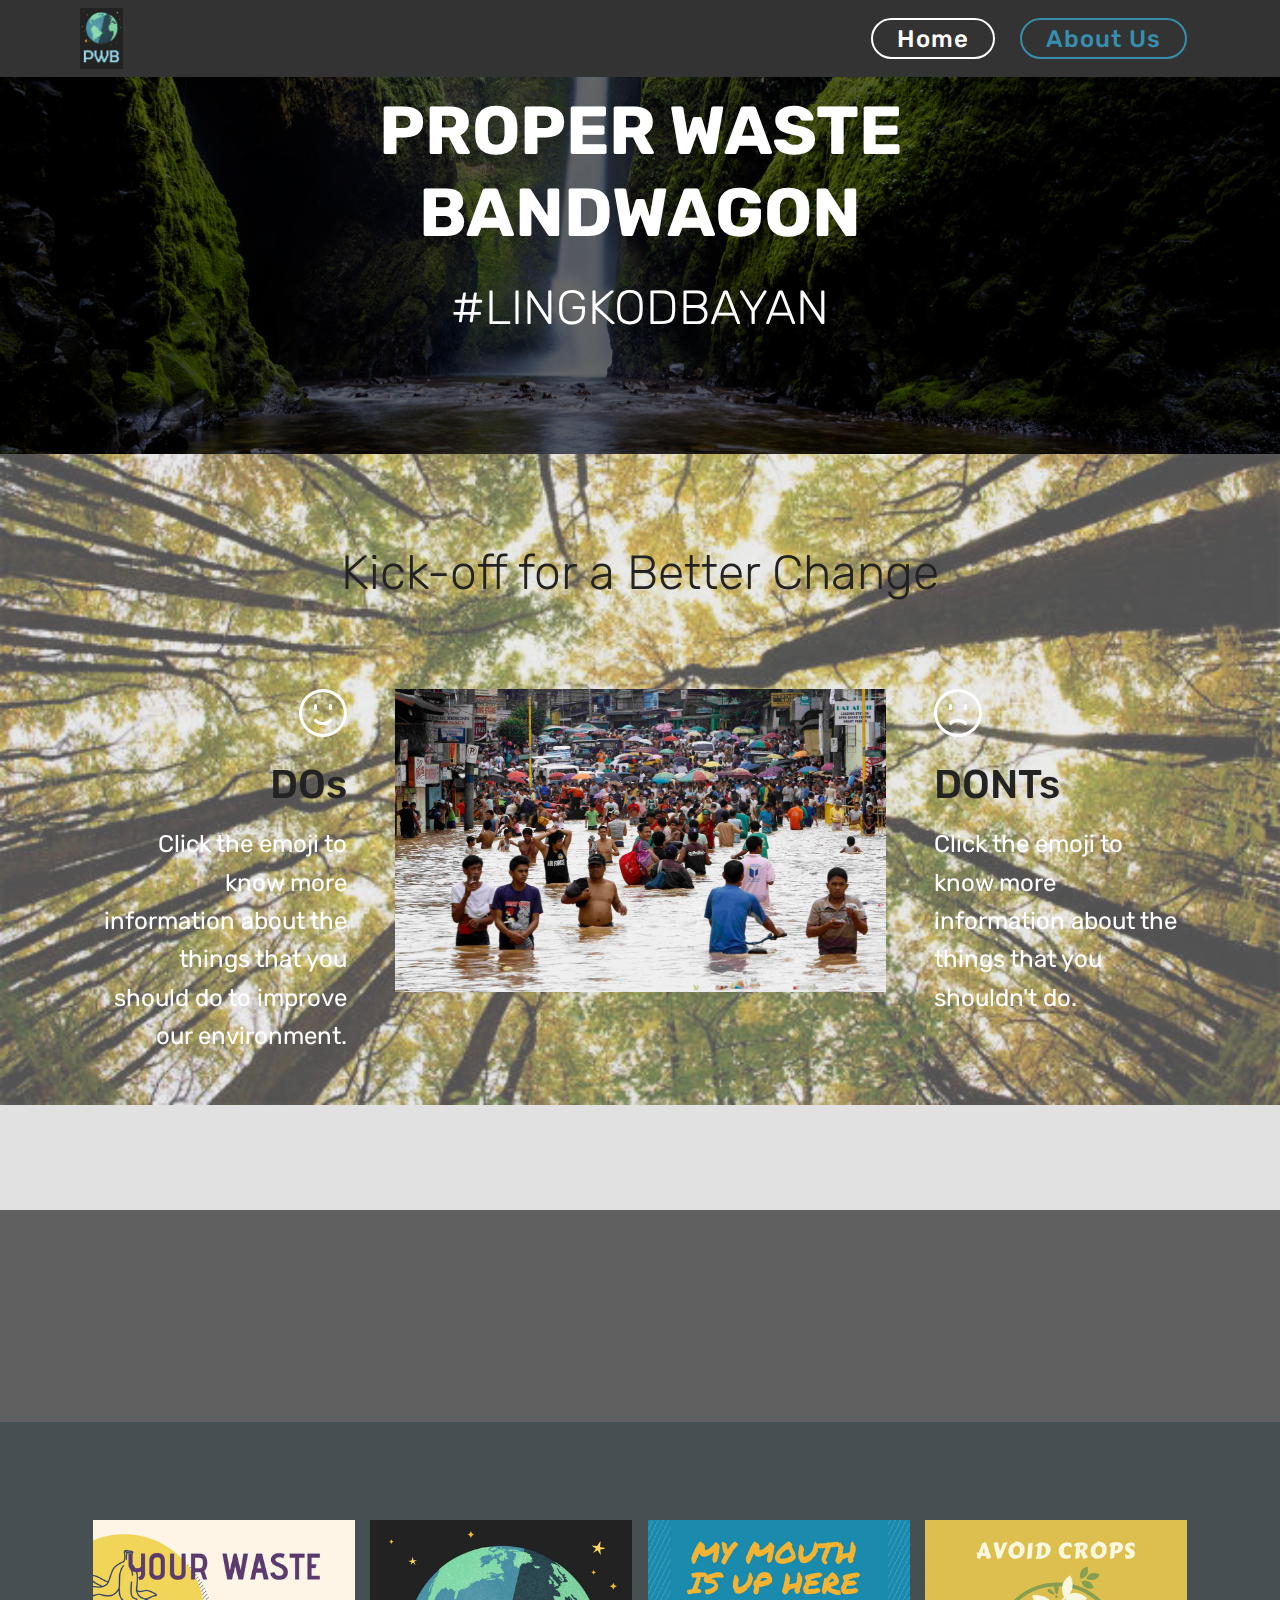
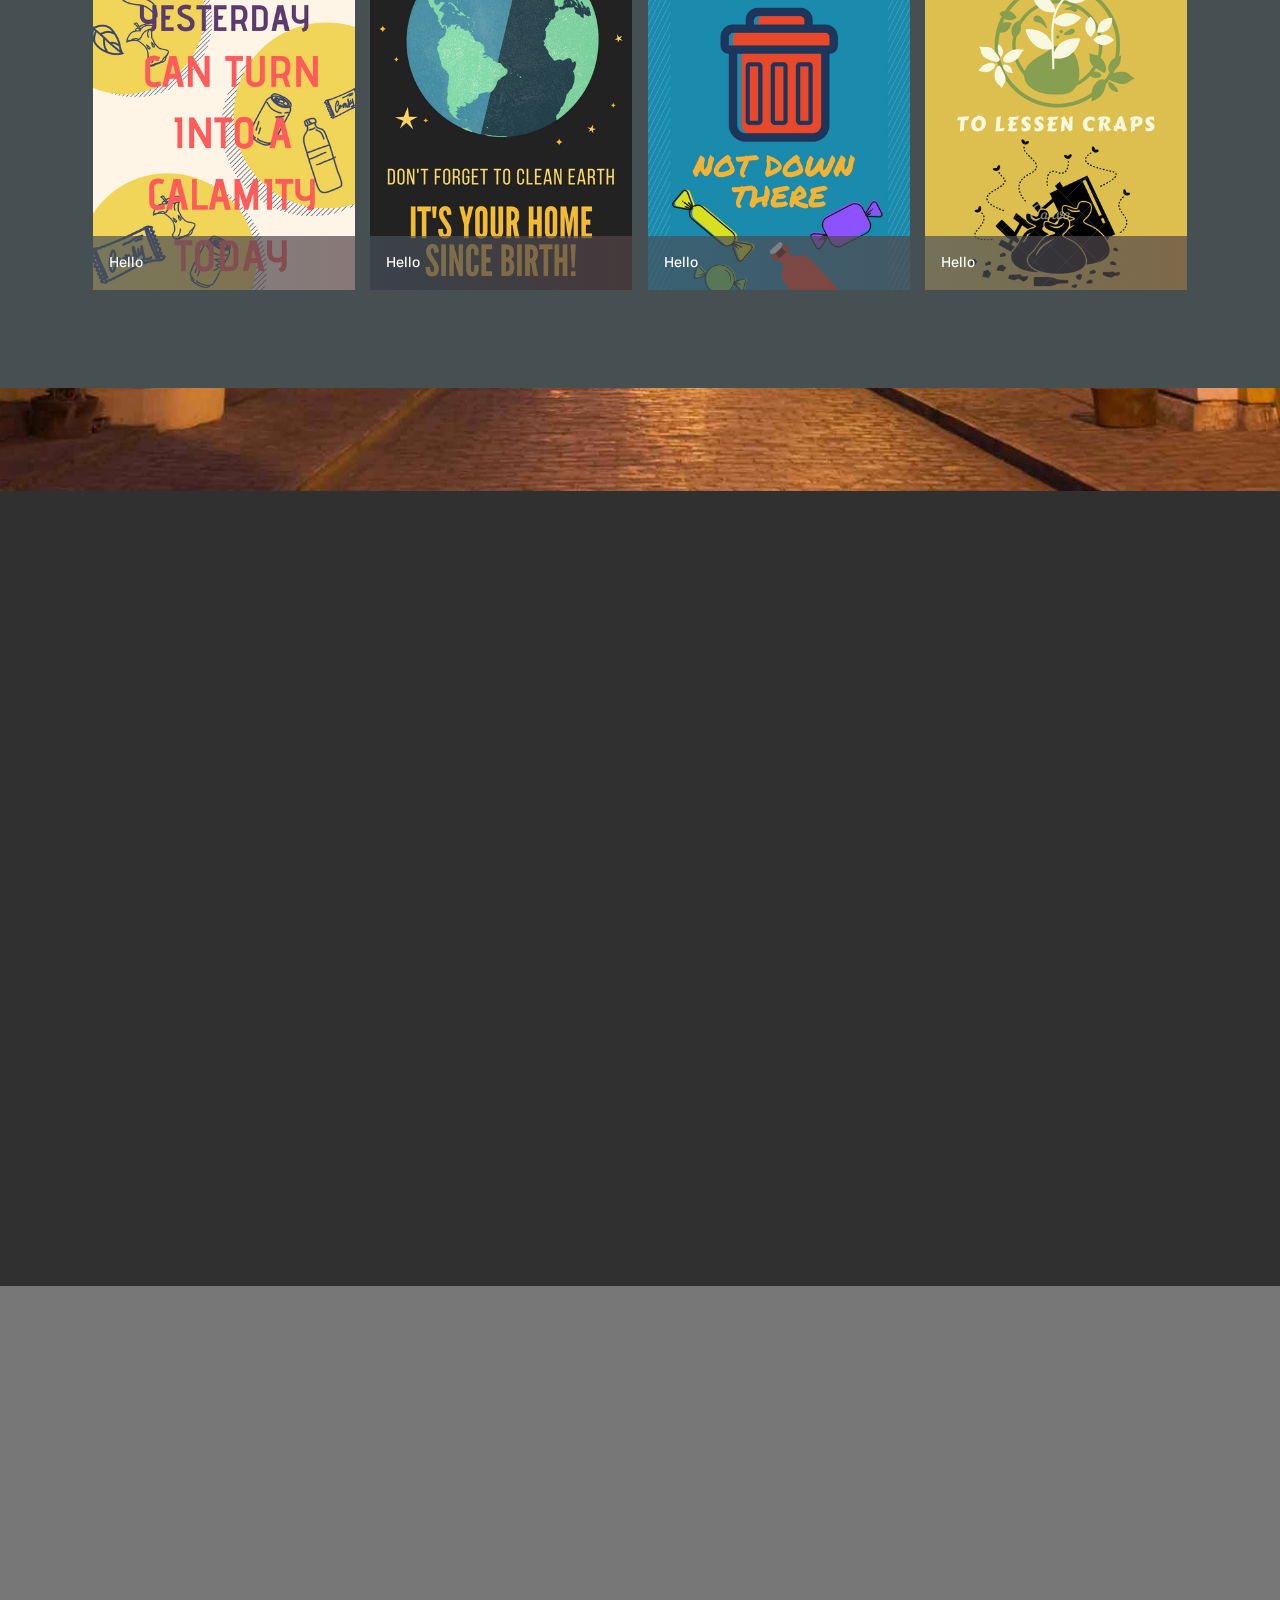
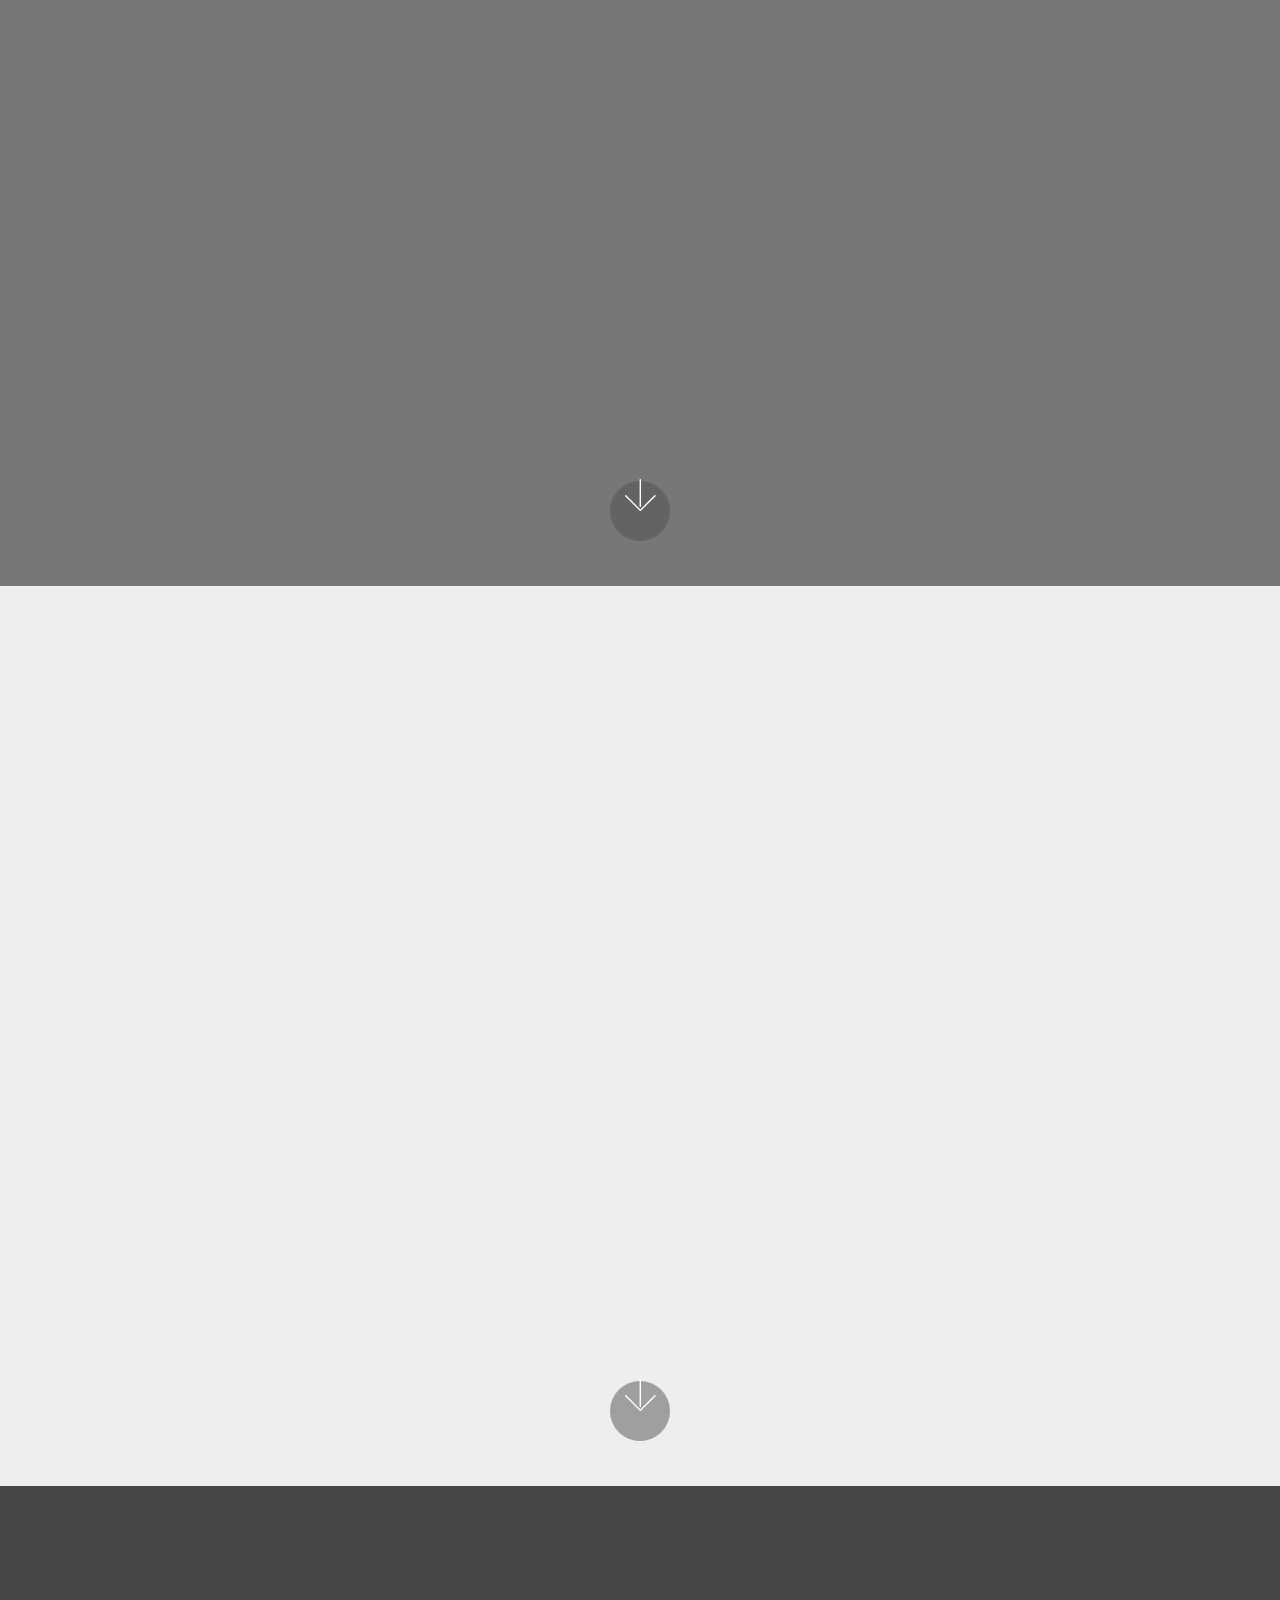
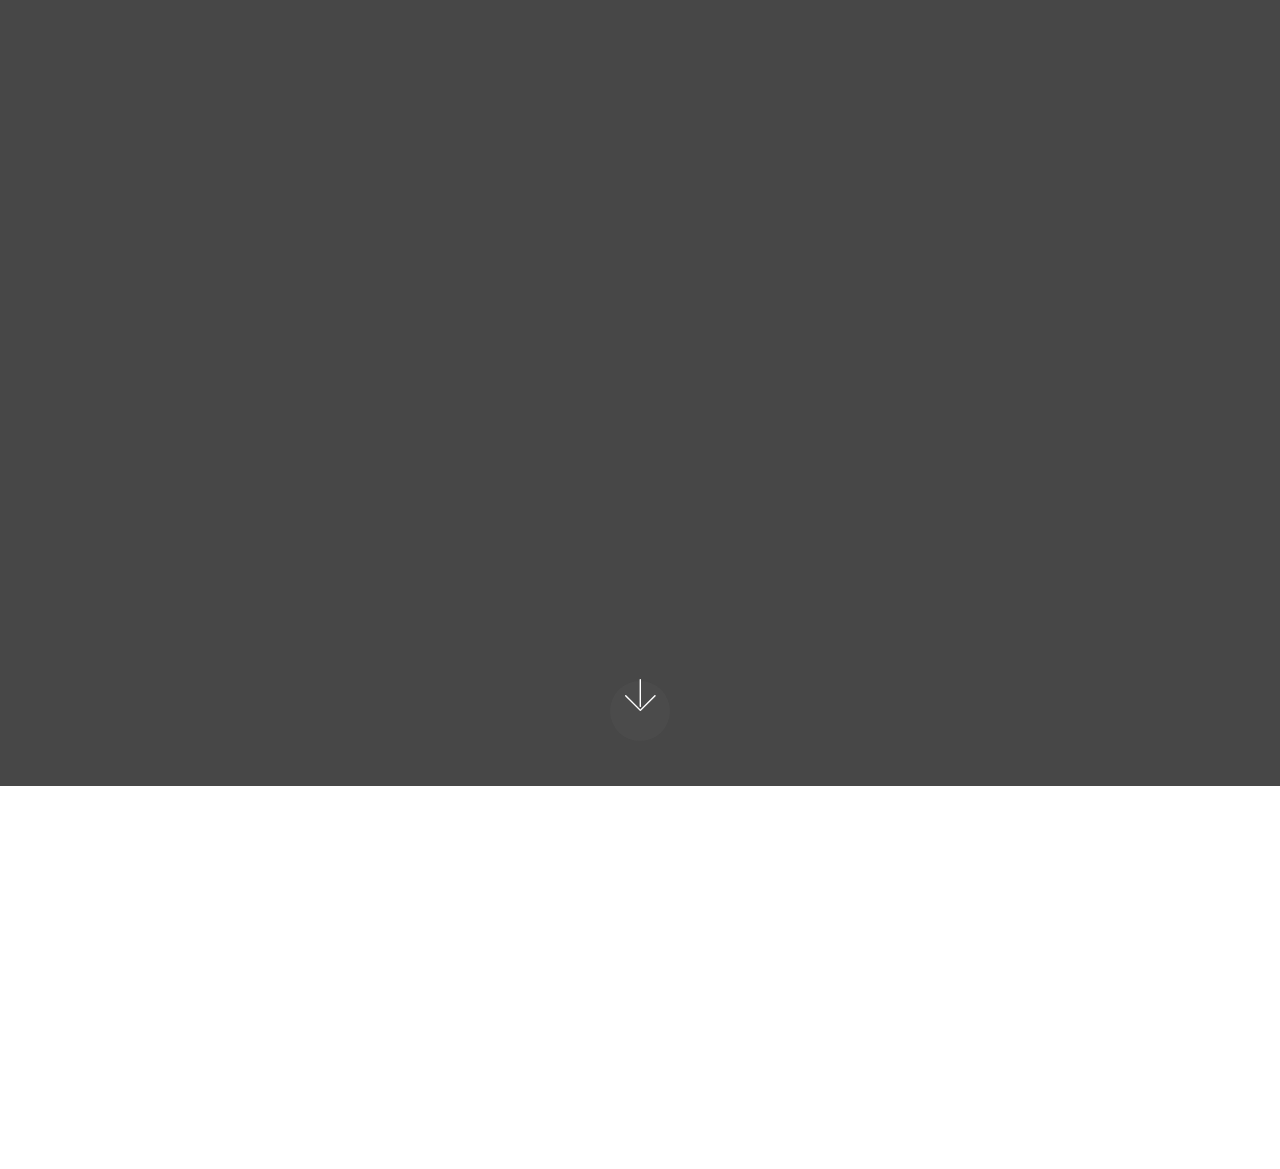
<file: index.html>
<!DOCTYPE html>
<html >
<head>
  <!-- Site made with Mobirise Website Builder v4.8.4, https://mobirise.com -->
  <meta charset="UTF-8">
  <meta http-equiv="X-UA-Compatible" content="IE=edge">
  <meta name="generator" content="Mobirise v4.8.4, mobirise.com">
  <meta name="viewport" content="width=device-width, initial-scale=1, minimum-scale=1">
  <link rel="shortcut icon" href="assets/images/0001-1801772635-348x492.png" type="image/x-icon">
  <meta name="description" content="">
  <title>Home</title>
  <link rel="stylesheet" href="assets/web/assets/mobirise-icons-bold/mobirise-icons-bold.css">
  <link rel="stylesheet" href="assets/web/assets/mobirise-icons/mobirise-icons.css">
  <link rel="stylesheet" href="assets/tether/tether.min.css">
  <link rel="stylesheet" href="assets/bootstrap/css/bootstrap.min.css">
  <link rel="stylesheet" href="assets/bootstrap/css/bootstrap-grid.min.css">
  <link rel="stylesheet" href="assets/bootstrap/css/bootstrap-reboot.min.css">
  <link rel="stylesheet" href="assets/dropdown/css/style.css">
  <link rel="stylesheet" href="assets/animatecss/animate.min.css">
  <link rel="stylesheet" href="assets/socicon/css/styles.css">
  <link rel="stylesheet" href="assets/theme/css/style.css">
  <link rel="stylesheet" href="assets/gallery/style.css">
  <link rel="stylesheet" href="assets/mobirise/css/mbr-additional.css" type="text/css">
  
  
  
</head>
<body>
  <section class="menu cid-qTkzRZLJNu" once="menu" id="menu1-0">

    

    <nav class="navbar navbar-expand beta-menu navbar-dropdown align-items-center navbar-fixed-top navbar-toggleable-sm">
        <button class="navbar-toggler navbar-toggler-right" type="button" data-toggle="collapse" data-target="#navbarSupportedContent" aria-controls="navbarSupportedContent" aria-expanded="false" aria-label="Toggle navigation">
            <div class="hamburger">
                <span></span>
                <span></span>
                <span></span>
                <span></span>
            </div>
        </button>
        <div class="menu-logo">
            <div class="navbar-brand">
                <span class="navbar-logo">
                    <a href="https://mobirise.com">
                         <img src="assets/images/0001-1801772635-348x492.png" alt="Mobirise" title="" style="height: 3.8rem;">
                    </a>
                </span>
                
            </div>
        </div>
        <div class="collapse navbar-collapse" id="navbarSupportedContent">
            
            <div class="navbar-buttons mbr-section-btn"><a class="btn btn-sm btn-white-outline display-4" href="index.html">Home</a> <a class="btn btn-sm btn-primary-outline display-4" href="page1.html">About Us</a></div>
        </div>
    </nav>
</section>

<section class="engine"><a href="https://mobirise.info">Mobirise</a></section><section class="header1 cid-r2MPaitrCV mbr-parallax-background" id="header1-3">

    

    <div class="mbr-overlay" style="opacity: 0.6; background-color: rgb(0, 0, 0);">
    </div>

    <div class="container">
        <div class="row justify-content-md-center">
            <div class="mbr-white col-md-10">
                <h1 class="mbr-section-title align-center mbr-bold pb-3 mbr-fonts-style display-1">
                    PROPER WASTE BANDWAGON</h1>
                <h3 class="mbr-section-subtitle align-center mbr-light pb-3 mbr-fonts-style display-2">
                    #LINGKODBAYAN</h3>
                
                
            </div>
        </div>
    </div>

</section>

<section class="features12 cid-r49d4hDpjB mbr-parallax-background" id="features12-y">
    
    

    <div class="mbr-overlay" style="opacity: 0.4; background-color: rgb(204, 204, 204);">
    </div>

    <div class="container">
        <h2 class="mbr-section-title pb-2 mbr-fonts-style display-2">
            Kick-off for a Better Change</h2>
        <h3 class="mbr-section-subtitle pb-3 mbr-fonts-style display-5"></h3>

        <div class="media-container-row pt-5">
            <div class="block-content align-right">
                <div class="card pl-3 pr-3 pb-5">
                    <div class="mbr-card-img-title">
                        <div class="card-img pb-3">
                             <a href="page6.html"><span class="mbr-iconfont mbrib-smile-face" style="color: rgb(255, 255, 255);"></span></a>
                        </div>
                        <div class="mbr-crt-title">
                            <h4 class="card-title py-2 mbr-crt-title mbr-fonts-style display-5">DOs</h4>
                        </div>
                    </div>                

                    <div class="card-box">
                        <p class="mbr-text mbr-section-text mbr-fonts-style display-7">
                            Click the emoji to know more information about the things that you should do to improve our environment.</p>
                    </div>
                </div>

                
            </div>

            <div class="mbr-figure" style="width: 50%;">
                <img src="assets/images/manila-flood1-982x605.jpg" alt="Mobirise" title="">
            </div>

            <div class="block-content align-left  ">
                <div class="card pl-3 pr-3 pb-5">
                    <div class="mbr-card-img-title">
                        <div class="card-img pb-3">
                             <a href="page7.html"><span class="mbr-iconfont mbrib-sad-face" style="color: rgb(255, 255, 255);"></span></a>
                        </div>
                        <div class="mbr-crt-title">
                            <h4 class="card-title py-2 mbr-crt-title mbr-fonts-style display-5">DONTs</h4>
                        </div>
                    </div>                

                    <div class="card-box">
                        <p class="mbr-text mbr-section-text mbr-fonts-style display-7">
                            Click the emoji to know more information about the things that you shouldn't do.&nbsp;</p>
                    </div>
                </div>

                
            </div>
        </div>
    </div>
</section>

<section class="mbr-section content5 cid-r2MQSGqzPn" data-bg-video="https://www.youtube.com/watch?v=mYMqn4ESDDc" id="content5-5">

    

    <div class="mbr-overlay" style="opacity: 0.7; background-color: rgb(35, 35, 35);">
    </div>

    <div class="container">
        <div class="media-container-row">
            <div class="title col-12 col-md-8">
                <h2 class="align-center mbr-bold mbr-white pb-3 mbr-fonts-style display-1">SLOGAN</h2>
                
                
                
            </div>
        </div>
    </div>
</section>

<section class="mbr-gallery mbr-slider-carousel cid-r2MSL37UNc" id="gallery1-6">

    

    <div class="container">
        <div><!-- Filter --><!-- Gallery --><div class="mbr-gallery-row"><div class="mbr-gallery-layout-default"><div><div><div class="mbr-gallery-item mbr-gallery-item--p1" data-video-url="false" data-tags="Awesome"><div href="#lb-gallery1-6" data-slide-to="0" data-toggle="modal"><img src="assets/images/0001-1802191617-400x566-400x566.png" alt="" title=""><span class="icon-focus"></span><span class="mbr-gallery-title mbr-fonts-style display-7">Hello</span></div></div><div class="mbr-gallery-item mbr-gallery-item--p1" data-video-url="false" data-tags="Responsive"><div href="#lb-gallery1-6" data-slide-to="1" data-toggle="modal"><img src="assets/images/0001-1801772635-400x566-400x566.png" alt="" title=""><span class="icon-focus"></span><span class="mbr-gallery-title mbr-fonts-style display-7">Hello</span></div></div><div class="mbr-gallery-item mbr-gallery-item--p1" data-video-url="false" data-tags="Creative"><div href="#lb-gallery1-6" data-slide-to="2" data-toggle="modal"><img src="assets/images/0001-1802191892-400x566-400x566.png" alt="" title=""><span class="icon-focus"></span><span class="mbr-gallery-title mbr-fonts-style display-7">Hello</span></div></div><div class="mbr-gallery-item mbr-gallery-item--p1" data-video-url="false" data-tags="Animated"><div href="#lb-gallery1-6" data-slide-to="3" data-toggle="modal"><img src="assets/images/0001-1809281276-400x566-400x566.png" alt="" title=""><span class="icon-focus"></span><span class="mbr-gallery-title mbr-fonts-style display-7">Hello</span></div></div></div></div><div class="clearfix"></div></div></div><!-- Lightbox --><div data-app-prevent-settings="" class="mbr-slider modal fade carousel slide" tabindex="-1" data-keyboard="true" data-interval="false" id="lb-gallery1-6"><div class="modal-dialog"><div class="modal-content"><div class="modal-body"><div class="carousel-inner"><div class="carousel-item"><img src="assets/images/0001-1802191617-400x566.png" alt="" title=""></div><div class="carousel-item"><img src="assets/images/0001-1801772635-400x566.png" alt="" title=""></div><div class="carousel-item"><img src="assets/images/0001-1802191892-400x566.png" alt="" title=""></div><div class="carousel-item active"><img src="assets/images/0001-1809281276-400x566.png" alt="" title=""></div></div><a class="carousel-control carousel-control-prev" role="button" data-slide="prev" href="#lb-gallery1-6"><span class="mbri-left mbr-iconfont" aria-hidden="true"></span><span class="sr-only">Previous</span></a><a class="carousel-control carousel-control-next" role="button" data-slide="next" href="#lb-gallery1-6"><span class="mbri-right mbr-iconfont" aria-hidden="true"></span><span class="sr-only">Next</span></a><a class="close" href="#" role="button" data-dismiss="modal"><span class="sr-only">Close</span></a></div></div></div></div></div>
    </div>

</section>

<section class="header3 cid-r4O1HjDBrl mbr-parallax-background" id="header3-19">

    

    <div class="mbr-overlay" style="opacity: 0.8; background-color: rgb(0, 0, 0);">
    </div>

    <div class="container">
        <div class="media-container-row">
            <div class="mbr-figure" style="width: 100%;">
                <img src="assets/images/0001-1801772636-400x566.png" alt="Mobirise" title="">
            </div>

            <div class="media-content">
                <h1 class="mbr-section-title mbr-white pb-3 mbr-fonts-style display-1"><strong>
                    Know our Insights!</strong></h1>
                
                <div class="mbr-section-text mbr-white pb-3 ">
                    
                </div>
                <div class="mbr-section-btn"><a class="btn btn-md btn-white-outline display-4" href="page4.html">Blog</a></div>
            </div>
        </div>
    </div>

</section>

<section class="header9 cid-r4ObzdFa0Y mbr-fullscreen mbr-parallax-background" id="header9-1t">

    

    <div class="mbr-overlay" style="opacity: 0.5; background-color: rgb(0, 0, 0);">
    </div>

    <div class="container">
        <div class="media-container-column mbr-white col-md-8">
            <h1 class="mbr-section-title align-left mbr-bold pb-3 mbr-fonts-style display-1">
                Testimonials</h1>
            
            <p class="mbr-text align-left pb-3 mbr-fonts-style display-5">Watch the experiences and insights of the interviewed individuals and about improper waste disposal and its effects.</p>
            <div class="mbr-section-btn align-left"><a class="btn btn-md btn-success-outline display-4" href="page5.html"><span class="mbri-play mbr-iconfont mbr-iconfont-btn"></span>Click Here&nbsp;</a></div>
        </div>
    </div>

    <div class="mbr-arrow hidden-sm-down" aria-hidden="true">
        <a href="#next">
            <i class="mbri-down mbr-iconfont"></i>
        </a>
    </div>
</section>

<section class="header10 cid-r4Vunr0Xcp mbr-fullscreen mbr-parallax-background" id="header10-29">

    

    

    <div class="container">
        <div class="media-container-column mbr-white col-lg-8 col-md-10 ml-auto">
            <h1 class="mbr-section-title align-right mbr-bold pb-3 mbr-fonts-style display-1">
                Capture the &nbsp;Beauty</h1>
            
            <p class="mbr-text align-right pb-3 mbr-fonts-style display-5">See how<strong> </strong><br><strong>PROPER WASTE MANAGEMENT&nbsp;</strong><strong><br></strong>can help change the environment of Mother Earth.</p>
            <div class="mbr-section-btn align-right"><a class="btn btn-md btn-white-outline display-4" href="page8.html"><span class="mbri-play mbr-iconfont mbr-iconfont-btn"></span>Click Here</a></div>
        </div>
    </div>

    <div class="mbr-arrow hidden-sm-down" aria-hidden="true">
        <a href="#next">
            <i class="mbri-down mbr-iconfont"></i>
        </a>
    </div>
</section>

<section class="header9 cid-r5nMPhYJb3 mbr-fullscreen mbr-parallax-background" id="header9-2b">

    

    <div class="mbr-overlay" style="opacity: 0.7; background-color: rgb(0, 0, 0);">
    </div>

    <div class="container">
        <div class="media-container-column mbr-white col-md-8">
            <h1 class="mbr-section-title align-left mbr-bold pb-3 mbr-fonts-style display-1">&nbsp; Photos</h1>
            
            <p class="mbr-text align-left pb-3 mbr-fonts-style display-5">
                Here are some photos taken by the creators of this page to spread awareness of improper waste disposal.</p>
            <div class="mbr-section-btn align-left"><a class="btn btn-md btn-primary display-4" href="page3.html">Click Here</a></div>
        </div>
    </div>

    <div class="mbr-arrow hidden-sm-down" aria-hidden="true">
        <a href="#next">
            <i class="mbri-down mbr-iconfont"></i>
        </a>
    </div>
</section>

<section class="cid-qTkAaeaxX5 mbr-reveal" id="footer1-2">

    

    

    <div class="container">
        <div class="media-container-row content text-white">
            <div class="col-12 col-md-3">
                <div class="media-wrap">
                    <a href="https://mobirise.com/">
                        <img src="assets/images/0001-1801772635-164x232.png" alt="Mobirise" title="">
                    </a>
                </div>
            </div>
            <div class="col-12 col-md-3 mbr-fonts-style display-7">
                <h5 class="pb-3">
                    Address
                </h5>
                <p class="mbr-text">759 Magsilang Street, Makati, Metro Manila</p>
            </div>
            <div class="col-12 col-md-3 mbr-fonts-style display-7">
                <h5 class="pb-3">
                    Contacts
                </h5>
                <p class="mbr-text">&nbsp;(+63) 906 910 3759<br>(+63) 997 651 6411<br>(+63) 995 393 0419</p>
            </div>
            <div class="col-12 col-md-3 mbr-fonts-style display-7">
                <h5 class="pb-3">E-Mail</h5>
                <p class="mbr-text">lloydblas01@gmail.com</p>
            </div>
        </div>
        <div class="footer-lower">
            <div class="media-container-row">
                <div class="col-sm-12">
                    <hr>
                </div>
            </div>
            <div class="media-container-row mbr-white">
                <div class="col-sm-6 copyright">
                    <p class="mbr-text mbr-fonts-style display-7">
                        © Copyright 2018 PWB - All Rights Reserved
                    </p>
                </div>
                <div class="col-md-6">
                    
                </div>
            </div>
        </div>
    </div>
</section>


  <script src="assets/web/assets/jquery/jquery.min.js"></script>
  <script src="assets/popper/popper.min.js"></script>
  <script src="assets/tether/tether.min.js"></script>
  <script src="assets/bootstrap/js/bootstrap.min.js"></script>
  <script src="assets/dropdown/js/script.min.js"></script>
  <script src="assets/touchswipe/jquery.touch-swipe.min.js"></script>
  <script src="assets/viewportchecker/jquery.viewportchecker.js"></script>
  <script src="assets/ytplayer/jquery.mb.ytplayer.min.js"></script>
  <script src="assets/vimeoplayer/jquery.mb.vimeo_player.js"></script>
  <script src="assets/masonry/masonry.pkgd.min.js"></script>
  <script src="assets/imagesloaded/imagesloaded.pkgd.min.js"></script>
  <script src="assets/bootstrapcarouselswipe/bootstrap-carousel-swipe.js"></script>
  <script src="assets/smoothscroll/smooth-scroll.js"></script>
  <script src="assets/parallax/jarallax.min.js"></script>
  <script src="assets/theme/js/script.js"></script>
  <script src="assets/slidervideo/script.js"></script>
  <script src="assets/gallery/player.min.js"></script>
  <script src="assets/gallery/script.js"></script>
  
  
  <input name="animation" type="hidden">
  </body>
</html>
</file>
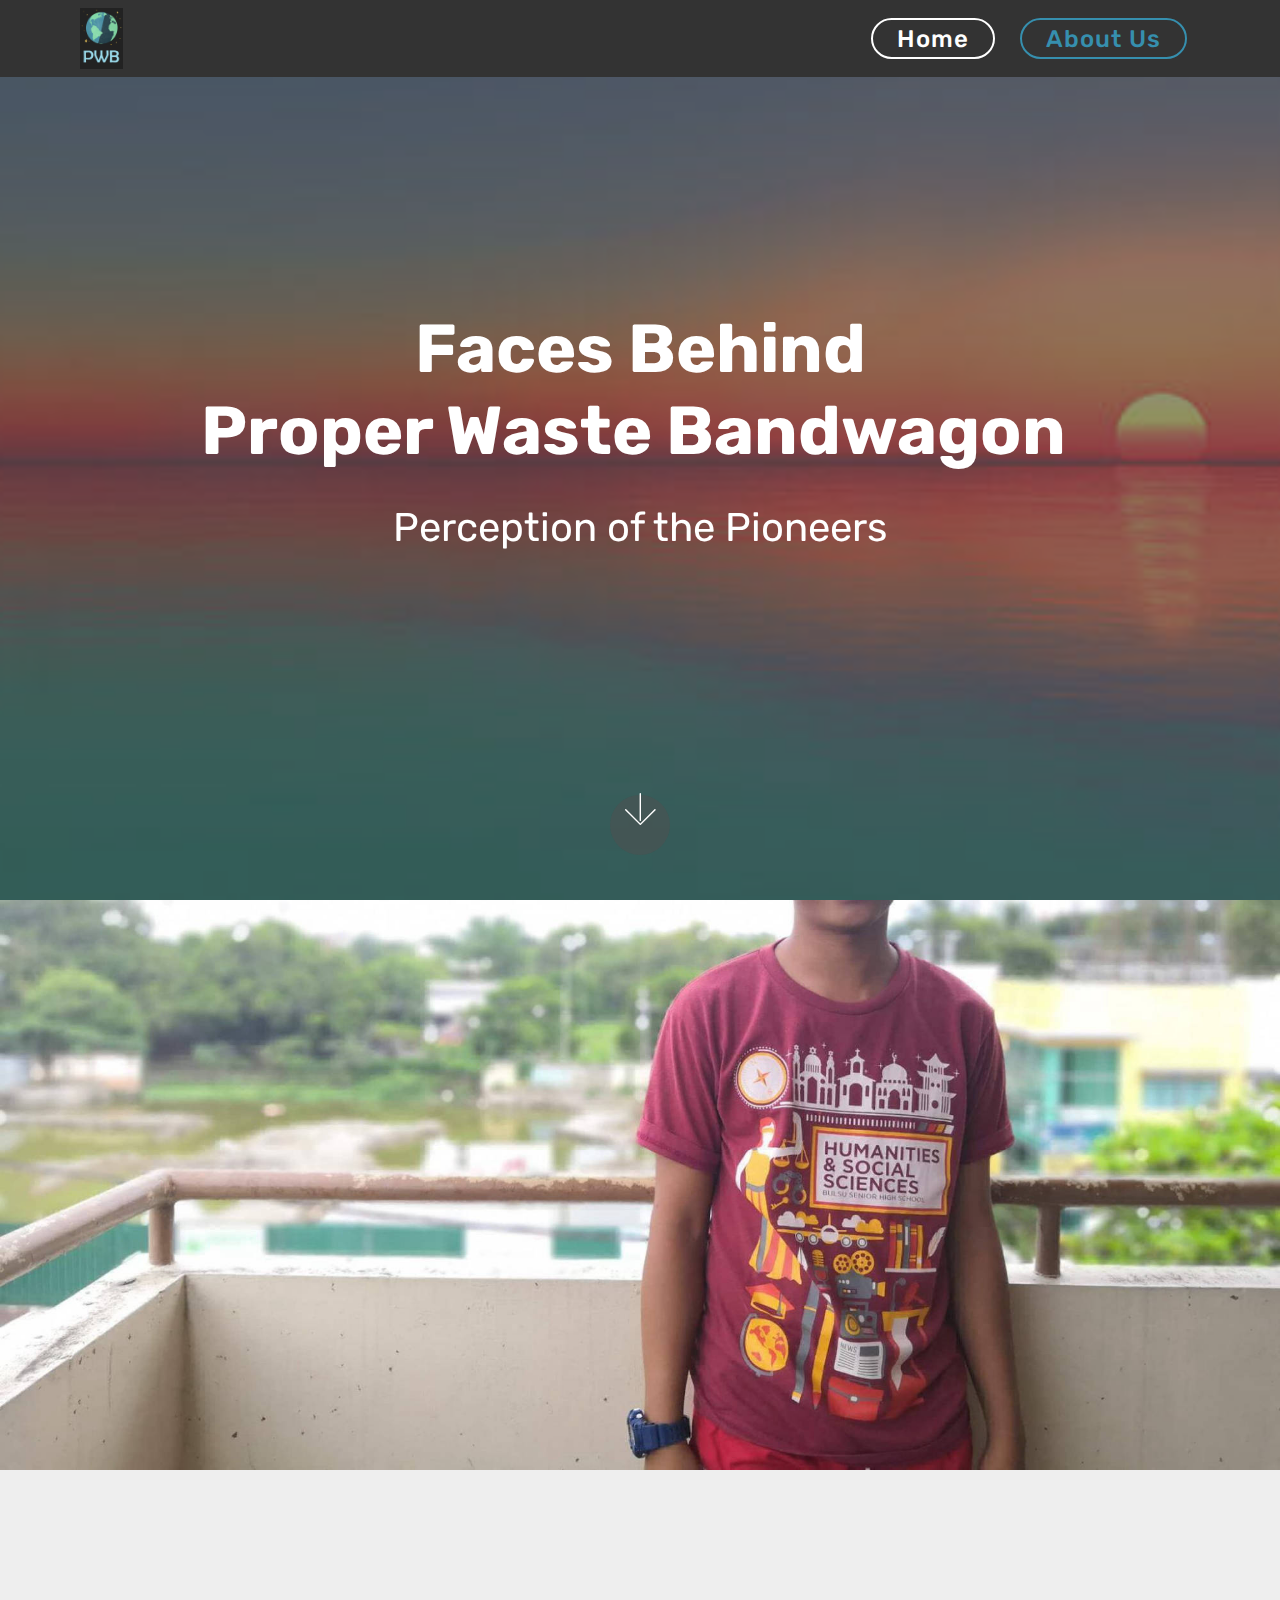
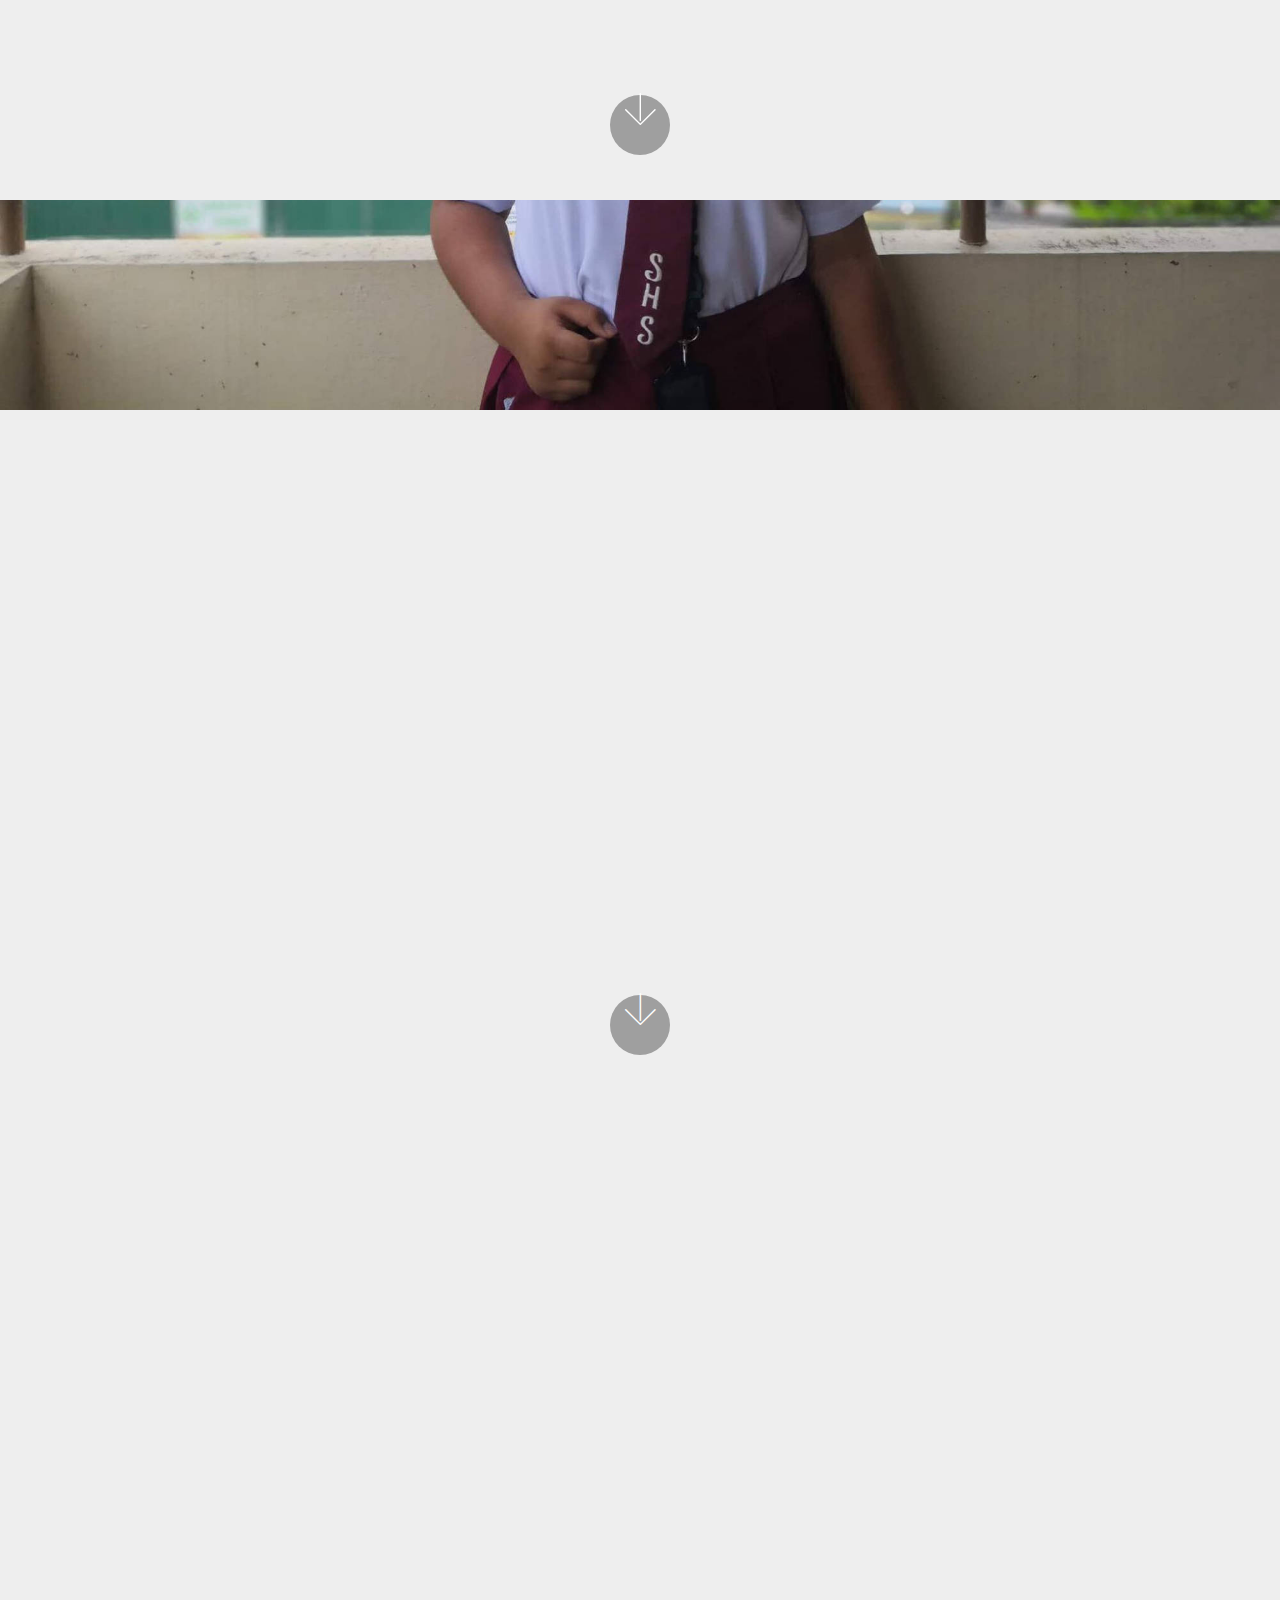
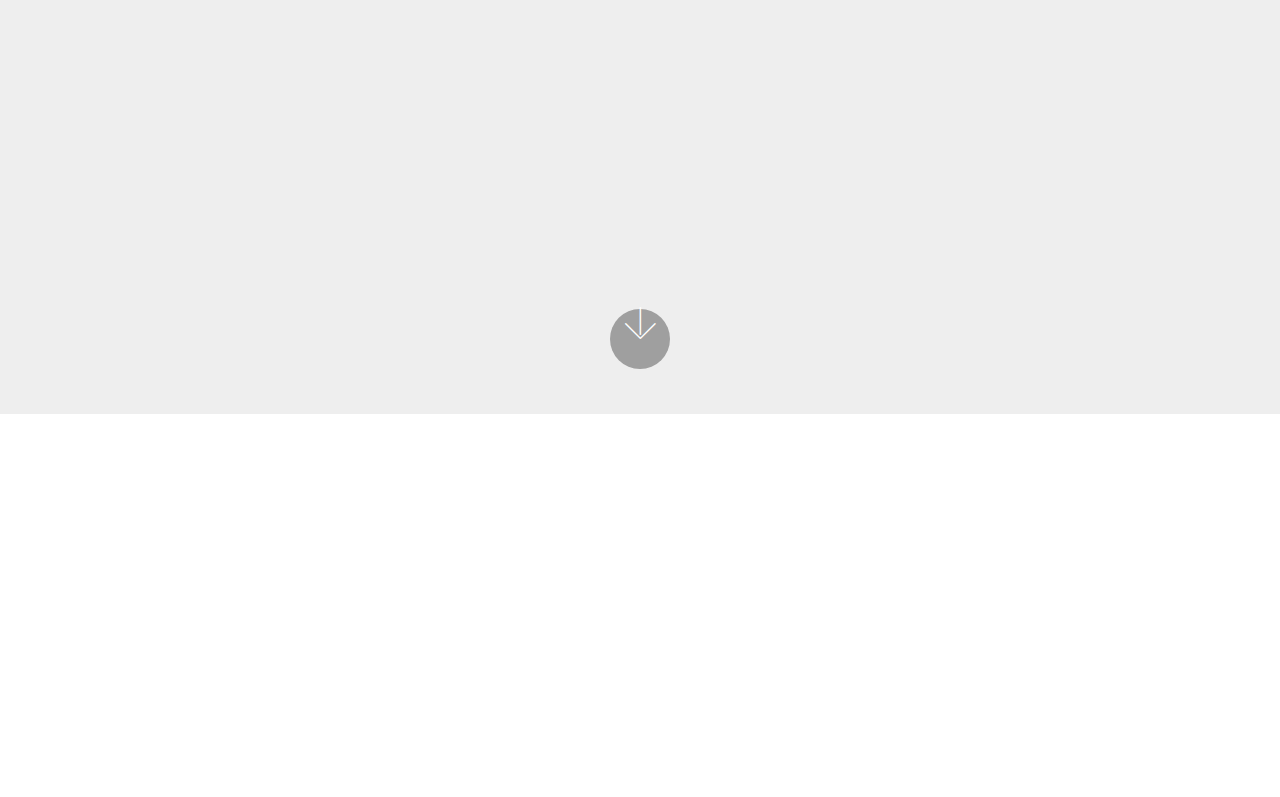
<file: page1.html>
<!DOCTYPE html>
<html >
<head>
  <!-- Site made with Mobirise Website Builder v4.8.4, https://mobirise.com -->
  <meta charset="UTF-8">
  <meta http-equiv="X-UA-Compatible" content="IE=edge">
  <meta name="generator" content="Mobirise v4.8.4, mobirise.com">
  <meta name="viewport" content="width=device-width, initial-scale=1, minimum-scale=1">
  <link rel="shortcut icon" href="assets/images/0001-1801772635-348x492.png" type="image/x-icon">
  <meta name="description" content="Web Maker Description">
  <title>About Us</title>
  <link rel="stylesheet" href="assets/web/assets/mobirise-icons/mobirise-icons.css">
  <link rel="stylesheet" href="assets/tether/tether.min.css">
  <link rel="stylesheet" href="assets/bootstrap/css/bootstrap.min.css">
  <link rel="stylesheet" href="assets/bootstrap/css/bootstrap-grid.min.css">
  <link rel="stylesheet" href="assets/bootstrap/css/bootstrap-reboot.min.css">
  <link rel="stylesheet" href="assets/socicon/css/styles.css">
  <link rel="stylesheet" href="assets/animatecss/animate.min.css">
  <link rel="stylesheet" href="assets/dropdown/css/style.css">
  <link rel="stylesheet" href="assets/theme/css/style.css">
  <link rel="stylesheet" href="assets/mobirise/css/mbr-additional.css" type="text/css">
  
  
  
</head>
<body>
  <section class="menu cid-r3qvOE72Hc" once="menu" id="menu1-p">

    

    <nav class="navbar navbar-expand beta-menu navbar-dropdown align-items-center navbar-fixed-top navbar-toggleable-sm">
        <button class="navbar-toggler navbar-toggler-right" type="button" data-toggle="collapse" data-target="#navbarSupportedContent" aria-controls="navbarSupportedContent" aria-expanded="false" aria-label="Toggle navigation">
            <div class="hamburger">
                <span></span>
                <span></span>
                <span></span>
                <span></span>
            </div>
        </button>
        <div class="menu-logo">
            <div class="navbar-brand">
                <span class="navbar-logo">
                    <a href="https://mobirise.com">
                         <img src="assets/images/0001-1801772636-400x566.png" alt="Mobirise" title="" style="height: 3.8rem;">
                    </a>
                </span>
                
            </div>
        </div>
        <div class="collapse navbar-collapse" id="navbarSupportedContent">
            
            <div class="navbar-buttons mbr-section-btn"><a class="btn btn-sm btn-white-outline display-4" href="index.html">Home</a> <a class="btn btn-sm btn-primary-outline display-4" href="page1.html">About Us</a></div>
        </div>
    </nav>
</section>

<section class="engine"><a href="https://mobirise.info/b">how to create a site for free</a></section><section class="cid-r3ql3OLkug mbr-fullscreen mbr-parallax-background" id="header2-i">

    

    <div class="mbr-overlay" style="opacity: 0.5; background-color: rgb(35, 35, 35);"></div>

    <div class="container align-center">
        <div class="row justify-content-md-center">
            <div class="mbr-white col-md-10">
                <h1 class="mbr-section-title mbr-bold pb-3 mbr-fonts-style display-1">Faces Behind<br>Proper Waste Bandwagon&nbsp;</h1>
                
                <p class="mbr-text pb-3 mbr-fonts-style display-5">Perception of the Pioneers</p>
                
            </div>
        </div>
    </div>
    <div class="mbr-arrow hidden-sm-down" aria-hidden="true">
        <a href="#next">
            <i class="mbri-down mbr-iconfont"></i>
        </a>
    </div>
</section>

<section class="header9 cid-r49kzRu5Z4 mbr-fullscreen mbr-parallax-background" id="header9-12">

    

    

    <div class="container">
        <div class="media-container-column mbr-white col-md-8">
            <h1 class="mbr-section-title align-left mbr-bold pb-3 mbr-fonts-style display-1">Mr. Lloyd Cedrick A. Blas</h1>
            <h3 class="mbr-section-subtitle align-left mbr-light pb-3 mbr-fonts-style display-2">
                Student, Innovator</h3>
            <p class="mbr-text align-left pb-3 mbr-fonts-style display-5">
                A student of Bulacan State University, currently studying as a Grade 12 - Humanities and Social Sciences student, which goal is to disseminate awareness to our fellow Filipinos.
            </p>
            
        </div>
    </div>

    <div class="mbr-arrow hidden-sm-down" aria-hidden="true">
        <a href="#next">
            <i class="mbri-down mbr-iconfont"></i>
        </a>
    </div>
</section>

<section class="header9 cid-r49lNtRy0h mbr-fullscreen mbr-parallax-background" id="header9-14">

    

    

    <div class="container">
        <div class="media-container-column mbr-white col-md-8">
            <h1 class="mbr-section-title align-left mbr-bold pb-3 mbr-fonts-style display-1">
                Ms. Rona Erica Dane G. Paulino</h1>
            <h3 class="mbr-section-subtitle align-left mbr-light pb-3 mbr-fonts-style display-2">
                Student, PWB Administrator</h3>
            <p class="mbr-text align-left pb-3 mbr-fonts-style display-5">
                A Student of Bulacan State University, currently studying as Grade 12 - Humanities and Social Sciences student, who chase a pristine surroundings for our fellows' future offsprings.
            </p>
            
        </div>
    </div>

    <div class="mbr-arrow hidden-sm-down" aria-hidden="true">
        <a href="#next">
            <i class="mbri-down mbr-iconfont"></i>
        </a>
    </div>
</section>

<section class="header9 cid-r49mFcsVfa mbr-fullscreen mbr-parallax-background" id="header9-15">

    

    

    <div class="container">
        <div class="media-container-column mbr-white col-md-8">
            <h1 class="mbr-section-title align-left mbr-bold pb-3 mbr-fonts-style display-1">
                Mr. Arian James V. Panganiban</h1>
            <h3 class="mbr-section-subtitle align-left mbr-light pb-3 mbr-fonts-style display-2">
                Student, Innovator</h3>
            <p class="mbr-text align-left pb-3 mbr-fonts-style display-5">
                A student of Bulacan State University. currently studying as a Grade 12 - Humanities and Social Sciences student. His aim is to put a halt to the diseases spreading in the environment caused by improper waste disposal to promote public welfare.
            </p>
            
        </div>
    </div>

    <div class="mbr-arrow hidden-sm-down" aria-hidden="true">
        <a href="#next">
            <i class="mbri-down mbr-iconfont"></i>
        </a>
    </div>
</section>

<section class="cid-r4O5I9BCHK mbr-reveal" id="footer1-1b">

    

    

    <div class="container">
        <div class="media-container-row content text-white">
            <div class="col-12 col-md-3">
                <div class="media-wrap">
                    <a href="https://mobirise.com/">
                        <img src="assets/images/0001-1801772635-164x232.png" alt="Mobirise" title="">
                    </a>
                </div>
            </div>
            <div class="col-12 col-md-3 mbr-fonts-style display-7">
                <h5 class="pb-3">
                    Address
                </h5>
                <p class="mbr-text">759 Magsilang Street, Makati, Metro Manila</p>
            </div>
            <div class="col-12 col-md-3 mbr-fonts-style display-7">
                <h5 class="pb-3">
                    Contacts
                </h5>
                <p class="mbr-text">&nbsp;(+63) 906 910 3759<br>(+63) 997 651 6411<br>(+63) 995 393 0419</p>
            </div>
            <div class="col-12 col-md-3 mbr-fonts-style display-7">
                <h5 class="pb-3">E-Mail</h5>
                <p class="mbr-text">lloydblas01@gmail.com</p>
            </div>
        </div>
        <div class="footer-lower">
            <div class="media-container-row">
                <div class="col-sm-12">
                    <hr>
                </div>
            </div>
            <div class="media-container-row mbr-white">
                <div class="col-sm-6 copyright">
                    <p class="mbr-text mbr-fonts-style display-7">
                        © Copyright 2018 PWB - All Rights Reserved
                    </p>
                </div>
                <div class="col-md-6">
                    
                </div>
            </div>
        </div>
    </div>
</section>


  <script src="assets/web/assets/jquery/jquery.min.js"></script>
  <script src="assets/popper/popper.min.js"></script>
  <script src="assets/tether/tether.min.js"></script>
  <script src="assets/bootstrap/js/bootstrap.min.js"></script>
  <script src="assets/smoothscroll/smooth-scroll.js"></script>
  <script src="assets/touchswipe/jquery.touch-swipe.min.js"></script>
  <script src="assets/viewportchecker/jquery.viewportchecker.js"></script>
  <script src="assets/parallax/jarallax.min.js"></script>
  <script src="assets/dropdown/js/script.min.js"></script>
  <script src="assets/theme/js/script.js"></script>
  
  
  <input name="animation" type="hidden">
  </body>
</html>
</file>
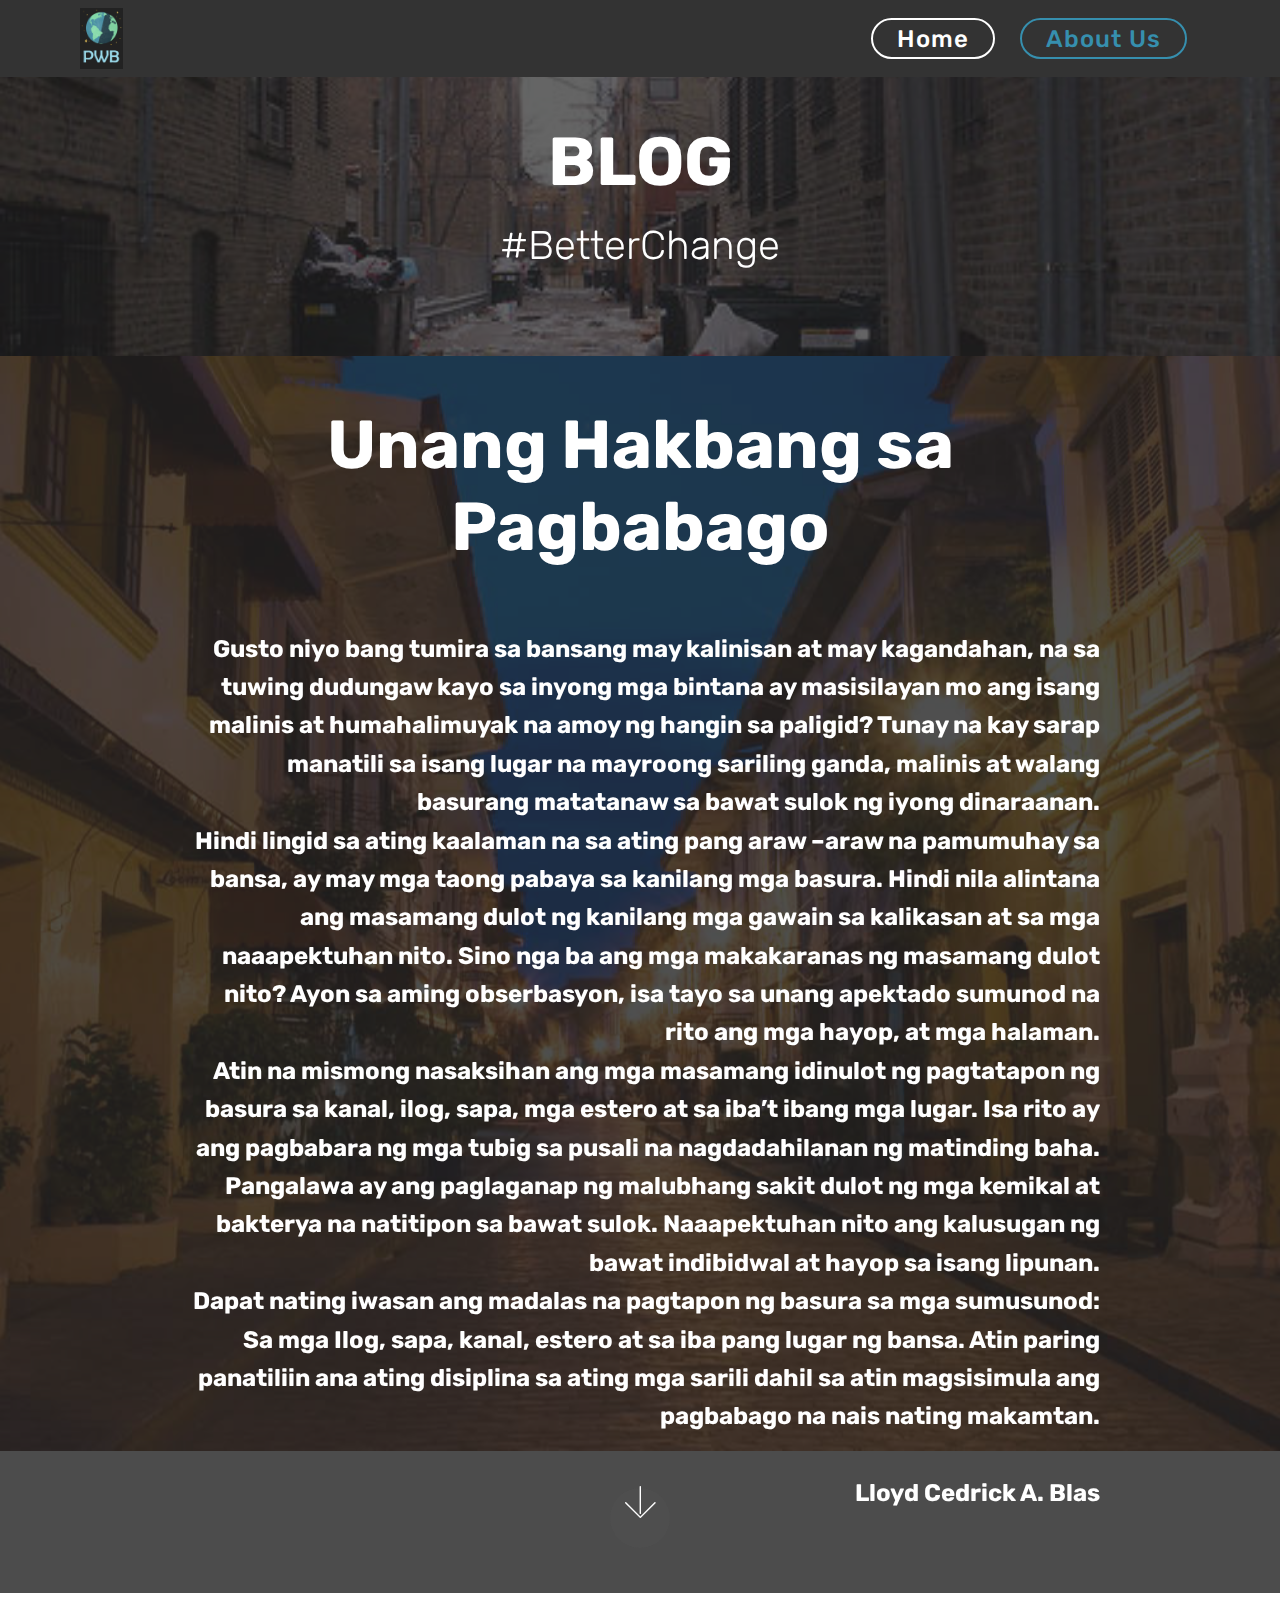
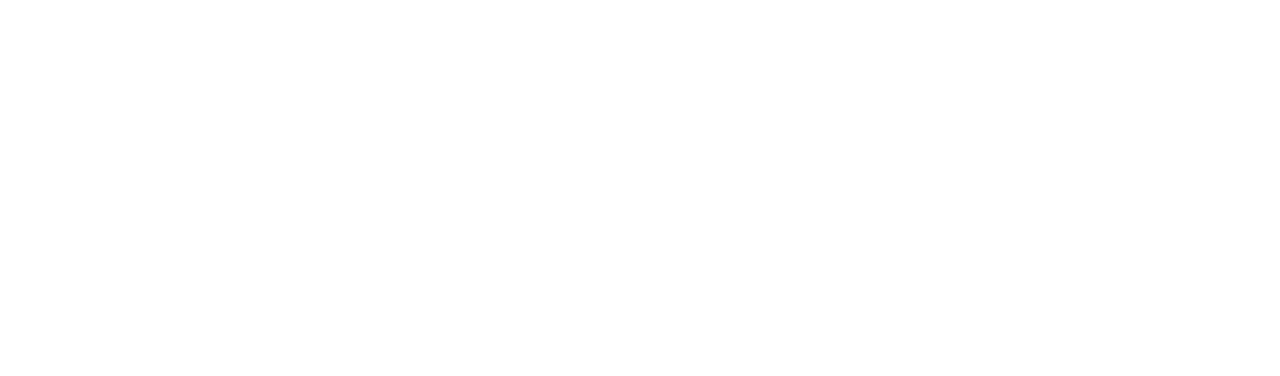
<file: page4.html>
<!DOCTYPE html>
<html >
<head>
  <!-- Site made with Mobirise Website Builder v4.8.4, https://mobirise.com -->
  <meta charset="UTF-8">
  <meta http-equiv="X-UA-Compatible" content="IE=edge">
  <meta name="generator" content="Mobirise v4.8.4, mobirise.com">
  <meta name="viewport" content="width=device-width, initial-scale=1, minimum-scale=1">
  <link rel="shortcut icon" href="assets/images/0001-1801772635-348x492.png" type="image/x-icon">
  <meta name="description" content="Website Builder Description">
  <title>Blog</title>
  <link rel="stylesheet" href="assets/web/assets/mobirise-icons/mobirise-icons.css">
  <link rel="stylesheet" href="assets/tether/tether.min.css">
  <link rel="stylesheet" href="assets/bootstrap/css/bootstrap.min.css">
  <link rel="stylesheet" href="assets/bootstrap/css/bootstrap-grid.min.css">
  <link rel="stylesheet" href="assets/bootstrap/css/bootstrap-reboot.min.css">
  <link rel="stylesheet" href="assets/socicon/css/styles.css">
  <link rel="stylesheet" href="assets/animatecss/animate.min.css">
  <link rel="stylesheet" href="assets/dropdown/css/style.css">
  <link rel="stylesheet" href="assets/theme/css/style.css">
  <link rel="stylesheet" href="assets/mobirise/css/mbr-additional.css" type="text/css">
  
  
  
</head>
<body>
  <section class="menu cid-qTkzRZLJNu" once="menu" id="menu1-q">

    

    <nav class="navbar navbar-expand beta-menu navbar-dropdown align-items-center navbar-fixed-top navbar-toggleable-sm">
        <button class="navbar-toggler navbar-toggler-right" type="button" data-toggle="collapse" data-target="#navbarSupportedContent" aria-controls="navbarSupportedContent" aria-expanded="false" aria-label="Toggle navigation">
            <div class="hamburger">
                <span></span>
                <span></span>
                <span></span>
                <span></span>
            </div>
        </button>
        <div class="menu-logo">
            <div class="navbar-brand">
                <span class="navbar-logo">
                    <a href="https://mobirise.com">
                         <img src="assets/images/0001-1801772636-400x566.png" alt="Mobirise" title="" style="height: 3.8rem;">
                    </a>
                </span>
                
            </div>
        </div>
        <div class="collapse navbar-collapse" id="navbarSupportedContent">
            
            <div class="navbar-buttons mbr-section-btn"><a class="btn btn-sm btn-white-outline display-4" href="index.html">Home</a> <a class="btn btn-sm btn-primary-outline display-4" href="page1.html">About Us</a></div>
        </div>
    </nav>
</section>

<section class="engine"><a href="https://mobirise.info/b">create your own website</a></section><section class="mbr-section content5 cid-r45drDITLi mbr-parallax-background" id="content5-s">

    

    <div class="mbr-overlay" style="opacity: 0.7; background-color: rgb(35, 35, 35);">
    </div>

    <div class="container">
        <div class="media-container-row">
            <div class="title col-12 col-md-8">
                <h2 class="align-center mbr-bold mbr-white pb-3 mbr-fonts-style display-1"><br>BLOG</h2>
                <h3 class="mbr-section-subtitle align-center mbr-light mbr-white pb-3 mbr-fonts-style display-5">#BetterChange</h3>
                
                
            </div>
        </div>
    </div>
</section>

<section class="cid-r4VqeZJuNO mbr-fullscreen mbr-parallax-background" id="header2-27">

    

    <div class="mbr-overlay" style="opacity: 0.8; background-color: rgb(35, 35, 35);"></div>

    <div class="container align-center">
        <div class="row justify-content-md-center">
            <div class="mbr-white col-md-10">
                <h1 class="mbr-section-title mbr-bold pb-3 mbr-fonts-style display-1">
                    Unang Hakbang sa Pagbabago<br></h1>
                
                <p class="mbr-text pb-3 mbr-fonts-style display-7"><strong>&nbsp;<br>Gusto niyo bang tumira sa bansang may kalinisan at may kagandahan, na sa tuwing dudungaw kayo sa inyong mga bintana ay masisilayan mo ang isang malinis at humahalimuyak na amoy ng hangin sa paligid? Tunay na kay sarap manatili sa isang lugar na mayroong sariling ganda, malinis at walang basurang matatanaw sa bawat sulok ng iyong dinaraanan.
<br>Hindi lingid sa ating kaalaman na sa ating pang araw –araw na pamumuhay sa bansa, ay may mga taong pabaya sa kanilang mga basura. Hindi nila alintana ang masamang dulot ng kanilang mga gawain sa kalikasan at sa mga naaapektuhan nito. Sino nga ba ang mga makakaranas ng masamang dulot nito? Ayon sa aming obserbasyon, isa tayo sa unang apektado sumunod na rito ang mga hayop, at mga halaman.
<br>Atin na mismong nasaksihan ang mga masamang idinulot ng pagtatapon ng basura sa kanal, ilog, sapa, mga estero at sa iba’t ibang mga lugar. Isa rito ay ang pagbabara ng mga tubig sa pusali na nagdadahilanan ng matinding baha. Pangalawa ay ang paglaganap ng malubhang sakit dulot ng mga kemikal at bakterya na natitipon sa bawat sulok. Naaapektuhan nito ang kalusugan ng bawat indibidwal at hayop sa isang lipunan.
<br>Dapat nating iwasan ang madalas na pagtapon ng basura sa mga sumusunod: Sa mga Ilog, sapa, kanal, estero at sa iba pang lugar ng bansa. Atin paring panatiliin ana ating disiplina sa ating mga sarili dahil sa atin magsisimula ang pagbabago na nais nating makamtan.</strong><br><br><strong>&nbsp;Lloyd Cedrick A. Blas</strong></p>
                
            </div>
        </div>
    </div>
    <div class="mbr-arrow hidden-sm-down" aria-hidden="true">
        <a href="#next">
            <i class="mbri-down mbr-iconfont"></i>
        </a>
    </div>
</section>

<section class="cid-r4O5vr2ggk mbr-reveal" id="footer1-1a">

    

    

    <div class="container">
        <div class="media-container-row content text-white">
            <div class="col-12 col-md-3">
                <div class="media-wrap">
                    <a href="https://mobirise.com/">
                        <img src="assets/images/0001-1801772635-164x232.png" alt="Mobirise" title="">
                    </a>
                </div>
            </div>
            <div class="col-12 col-md-3 mbr-fonts-style display-7">
                <h5 class="pb-3">
                    Address
                </h5>
                <p class="mbr-text">759 Magsilang Street, Makati, Metro Manila</p>
            </div>
            <div class="col-12 col-md-3 mbr-fonts-style display-7">
                <h5 class="pb-3">
                    Contacts
                </h5>
                <p class="mbr-text">&nbsp;(+63) 906 910 3759<br>(+63) 997 651 6411<br>(+63) 995 393 0419</p>
            </div>
            <div class="col-12 col-md-3 mbr-fonts-style display-7">
                <h5 class="pb-3">E-Mail</h5>
                <p class="mbr-text">lloydblas01@gmail.com</p>
            </div>
        </div>
        <div class="footer-lower">
            <div class="media-container-row">
                <div class="col-sm-12">
                    <hr>
                </div>
            </div>
            <div class="media-container-row mbr-white">
                <div class="col-sm-6 copyright">
                    <p class="mbr-text mbr-fonts-style display-7">
                        © Copyright 2018 PWB - All Rights Reserved
                    </p>
                </div>
                <div class="col-md-6">
                    
                </div>
            </div>
        </div>
    </div>
</section>


  <script src="assets/web/assets/jquery/jquery.min.js"></script>
  <script src="assets/popper/popper.min.js"></script>
  <script src="assets/tether/tether.min.js"></script>
  <script src="assets/bootstrap/js/bootstrap.min.js"></script>
  <script src="assets/smoothscroll/smooth-scroll.js"></script>
  <script src="assets/touchswipe/jquery.touch-swipe.min.js"></script>
  <script src="assets/viewportchecker/jquery.viewportchecker.js"></script>
  <script src="assets/parallax/jarallax.min.js"></script>
  <script src="assets/dropdown/js/script.min.js"></script>
  <script src="assets/theme/js/script.js"></script>
  
  
  <input name="animation" type="hidden">
  </body>
</html>
</file>
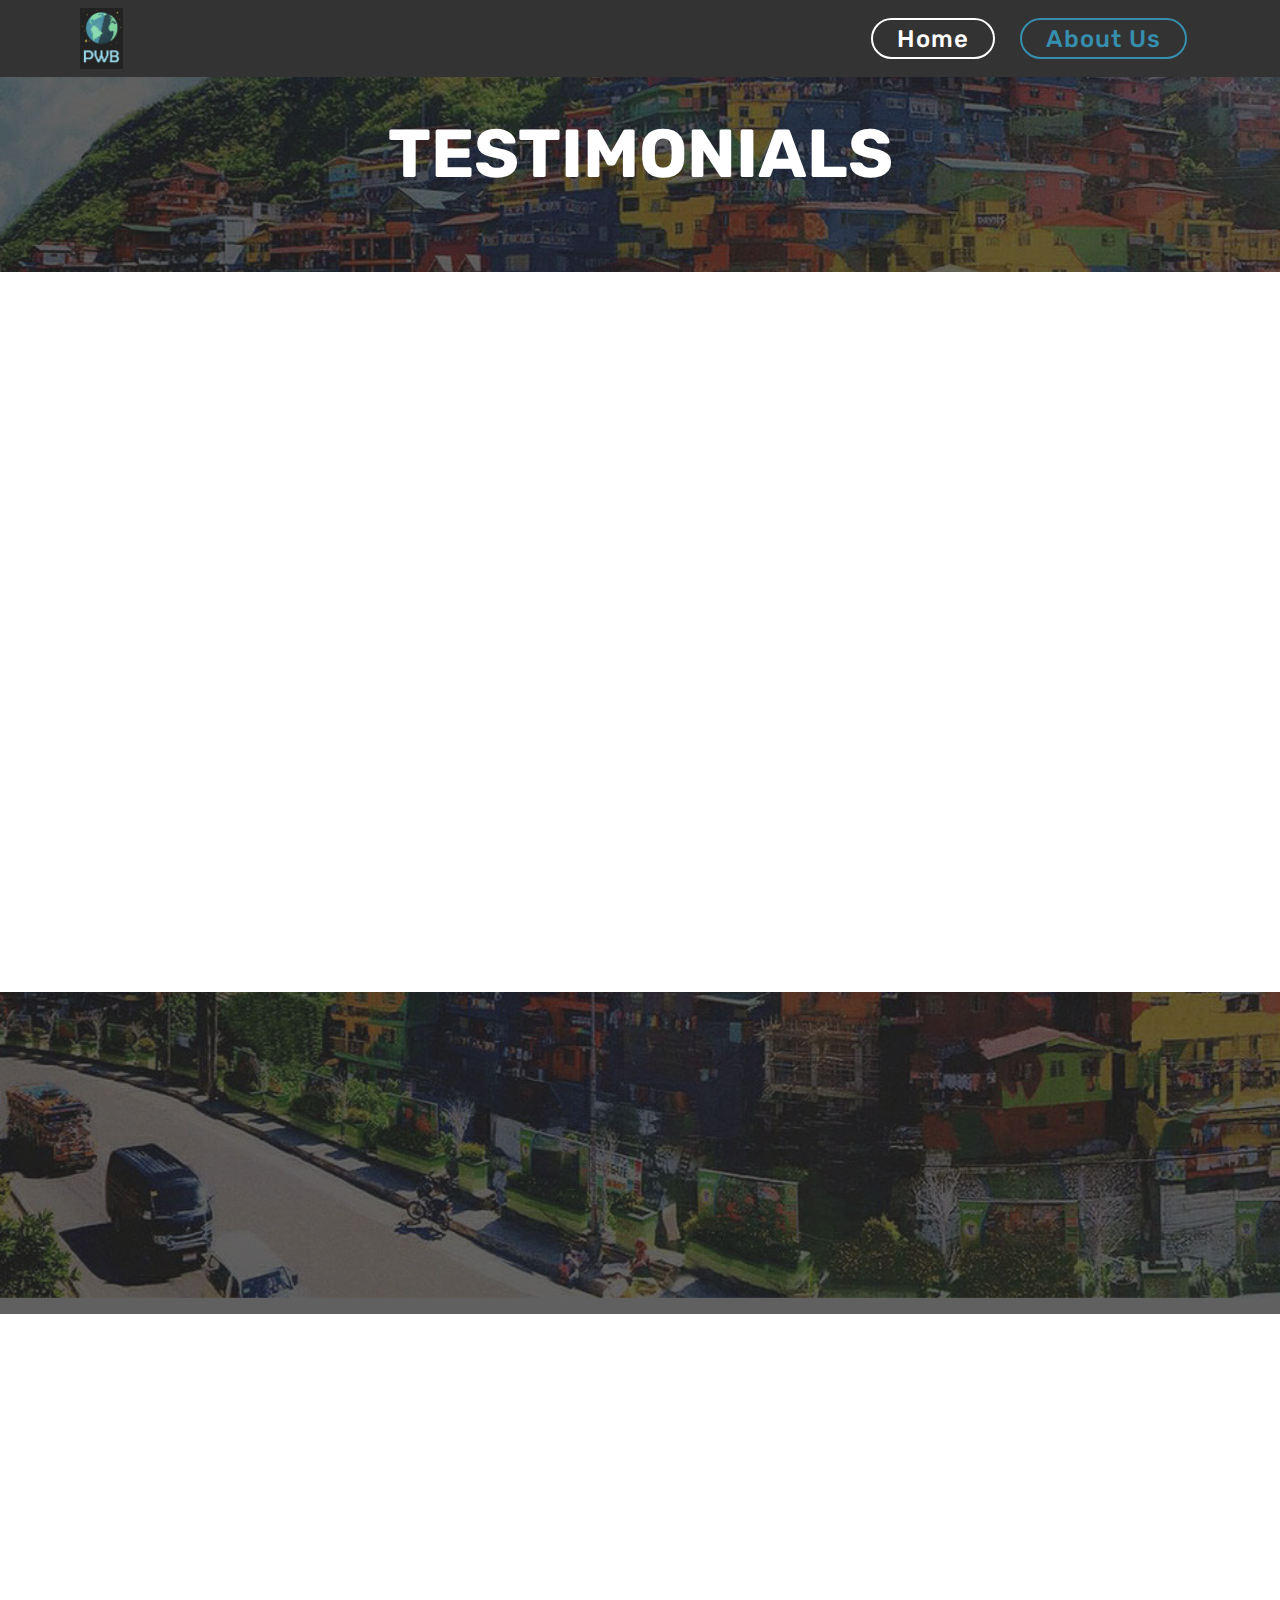
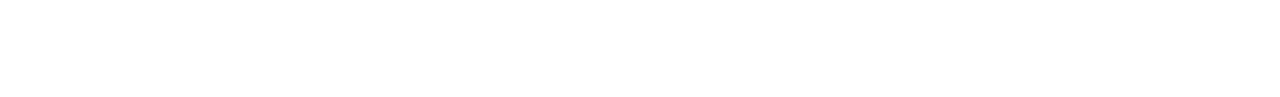
<file: page5.html>
<!DOCTYPE html>
<html >
<head>
  <!-- Site made with Mobirise Website Builder v4.8.4, https://mobirise.com -->
  <meta charset="UTF-8">
  <meta http-equiv="X-UA-Compatible" content="IE=edge">
  <meta name="generator" content="Mobirise v4.8.4, mobirise.com">
  <meta name="viewport" content="width=device-width, initial-scale=1, minimum-scale=1">
  <link rel="shortcut icon" href="assets/images/0001-1801772635-348x492.png" type="image/x-icon">
  <meta name="description" content="Site Builder Description">
  <title>Community</title>
  <link rel="stylesheet" href="assets/web/assets/mobirise-icons/mobirise-icons.css">
  <link rel="stylesheet" href="assets/tether/tether.min.css">
  <link rel="stylesheet" href="assets/bootstrap/css/bootstrap.min.css">
  <link rel="stylesheet" href="assets/bootstrap/css/bootstrap-grid.min.css">
  <link rel="stylesheet" href="assets/bootstrap/css/bootstrap-reboot.min.css">
  <link rel="stylesheet" href="assets/socicon/css/styles.css">
  <link rel="stylesheet" href="assets/animatecss/animate.min.css">
  <link rel="stylesheet" href="assets/dropdown/css/style.css">
  <link rel="stylesheet" href="assets/theme/css/style.css">
  <link rel="stylesheet" href="assets/mobirise/css/mbr-additional.css" type="text/css">
  
  
  
</head>
<body>
  <section class="menu cid-r49hTAwj0l" once="menu" id="menu1-11">

    

    <nav class="navbar navbar-expand beta-menu navbar-dropdown align-items-center navbar-fixed-top navbar-toggleable-sm">
        <button class="navbar-toggler navbar-toggler-right" type="button" data-toggle="collapse" data-target="#navbarSupportedContent" aria-controls="navbarSupportedContent" aria-expanded="false" aria-label="Toggle navigation">
            <div class="hamburger">
                <span></span>
                <span></span>
                <span></span>
                <span></span>
            </div>
        </button>
        <div class="menu-logo">
            <div class="navbar-brand">
                <span class="navbar-logo">
                    <a href="https://mobirise.com">
                         <img src="assets/images/0001-1801772635-348x492.png" alt="Mobirise" title="" style="height: 3.8rem;">
                    </a>
                </span>
                
            </div>
        </div>
        <div class="collapse navbar-collapse" id="navbarSupportedContent">
            
            <div class="navbar-buttons mbr-section-btn"><a class="btn btn-sm btn-white-outline display-4" href="index.html">Home</a> <a class="btn btn-sm btn-primary-outline display-4" href="page1.html">About Us</a></div>
        </div>
    </nav>
</section>

<section class="engine"><a href="https://mobirise.info/e">how to make a site for free</a></section><section class="mbr-section content5 cid-r4OdZcz53P mbr-parallax-background" id="content5-1w">

    

    <div class="mbr-overlay" style="opacity: 0.7; background-color: rgb(35, 35, 35);">
    </div>

    <div class="container">
        <div class="media-container-row">
            <div class="title col-12 col-md-8">
                <h2 class="align-center mbr-bold mbr-white pb-3 mbr-fonts-style display-1">
                    TESTIMONIALS</h2>
                
                
                
            </div>
        </div>
    </div>
</section>

<section class="cid-r4OdW15z9v" id="video2-1v">

    
    
    <figure class="mbr-figure align-center">
        <div class="video-block" style="width: 100%;">
            <div><iframe class="mbr-embedded-video" src="https://www.youtube.com/embed/T4lJhSjGVtc?rel=0&amp;amp;showinfo=0&amp;autoplay=1&amp;loop=1&amp;playlist=T4lJhSjGVtc" width="1280" height="720" frameborder="0" allowfullscreen></iframe></div>
        </div>
    </figure>
</section>

<section class="mbr-section content5 cid-r4Vsz8hdhb mbr-parallax-background" id="content5-28">

    

    <div class="mbr-overlay" style="opacity: 0.7; background-color: rgb(35, 35, 35);">
    </div>

    <div class="container">
        <div class="media-container-row">
            <div class="title col-12 col-md-8">
                
                <h3 class="mbr-section-subtitle align-center mbr-light mbr-white pb-3 mbr-fonts-style display-5">Ang bidyo ito ay naglalayong malaman ang kaalaman ng mga indibidwal sa masamang epektong nadudulot ng di tamang paraan ng pagtapon ng basura.<br></h3>
                
                
            </div>
        </div>
    </div>
</section>

<section class="cid-r4OezMbZAC mbr-reveal" id="footer1-1x">

    

    

    <div class="container">
        <div class="media-container-row content text-white">
            <div class="col-12 col-md-3">
                <div class="media-wrap">
                    <a href="https://mobirise.com/">
                        <img src="assets/images/0001-1801772635-164x232.png" alt="Mobirise" title="">
                    </a>
                </div>
            </div>
            <div class="col-12 col-md-3 mbr-fonts-style display-7">
                <h5 class="pb-3">
                    Address
                </h5>
                <p class="mbr-text">759 Magsilang Street, Makati, Metro Manila</p>
            </div>
            <div class="col-12 col-md-3 mbr-fonts-style display-7">
                <h5 class="pb-3">
                    Contacts
                </h5>
                <p class="mbr-text">&nbsp;(+63) 906 910 3759<br>(+63) 997 651 6411<br>(+63) 995 393 0419</p>
            </div>
            <div class="col-12 col-md-3 mbr-fonts-style display-7">
                <h5 class="pb-3">E-Mail</h5>
                <p class="mbr-text">lloydblas01@gmail.com</p>
            </div>
        </div>
        <div class="footer-lower">
            <div class="media-container-row">
                <div class="col-sm-12">
                    <hr>
                </div>
            </div>
            <div class="media-container-row mbr-white">
                <div class="col-sm-6 copyright">
                    <p class="mbr-text mbr-fonts-style display-7">
                        © Copyright 2018 PWB - All Rights Reserved
                    </p>
                </div>
                <div class="col-md-6">
                    
                </div>
            </div>
        </div>
    </div>
</section>


  <script src="assets/web/assets/jquery/jquery.min.js"></script>
  <script src="assets/popper/popper.min.js"></script>
  <script src="assets/tether/tether.min.js"></script>
  <script src="assets/bootstrap/js/bootstrap.min.js"></script>
  <script src="assets/smoothscroll/smooth-scroll.js"></script>
  <script src="assets/touchswipe/jquery.touch-swipe.min.js"></script>
  <script src="assets/viewportchecker/jquery.viewportchecker.js"></script>
  <script src="assets/parallax/jarallax.min.js"></script>
  <script src="assets/dropdown/js/script.min.js"></script>
  <script src="assets/theme/js/script.js"></script>
  
  
  <input name="animation" type="hidden">
  </body>
</html>
</file>
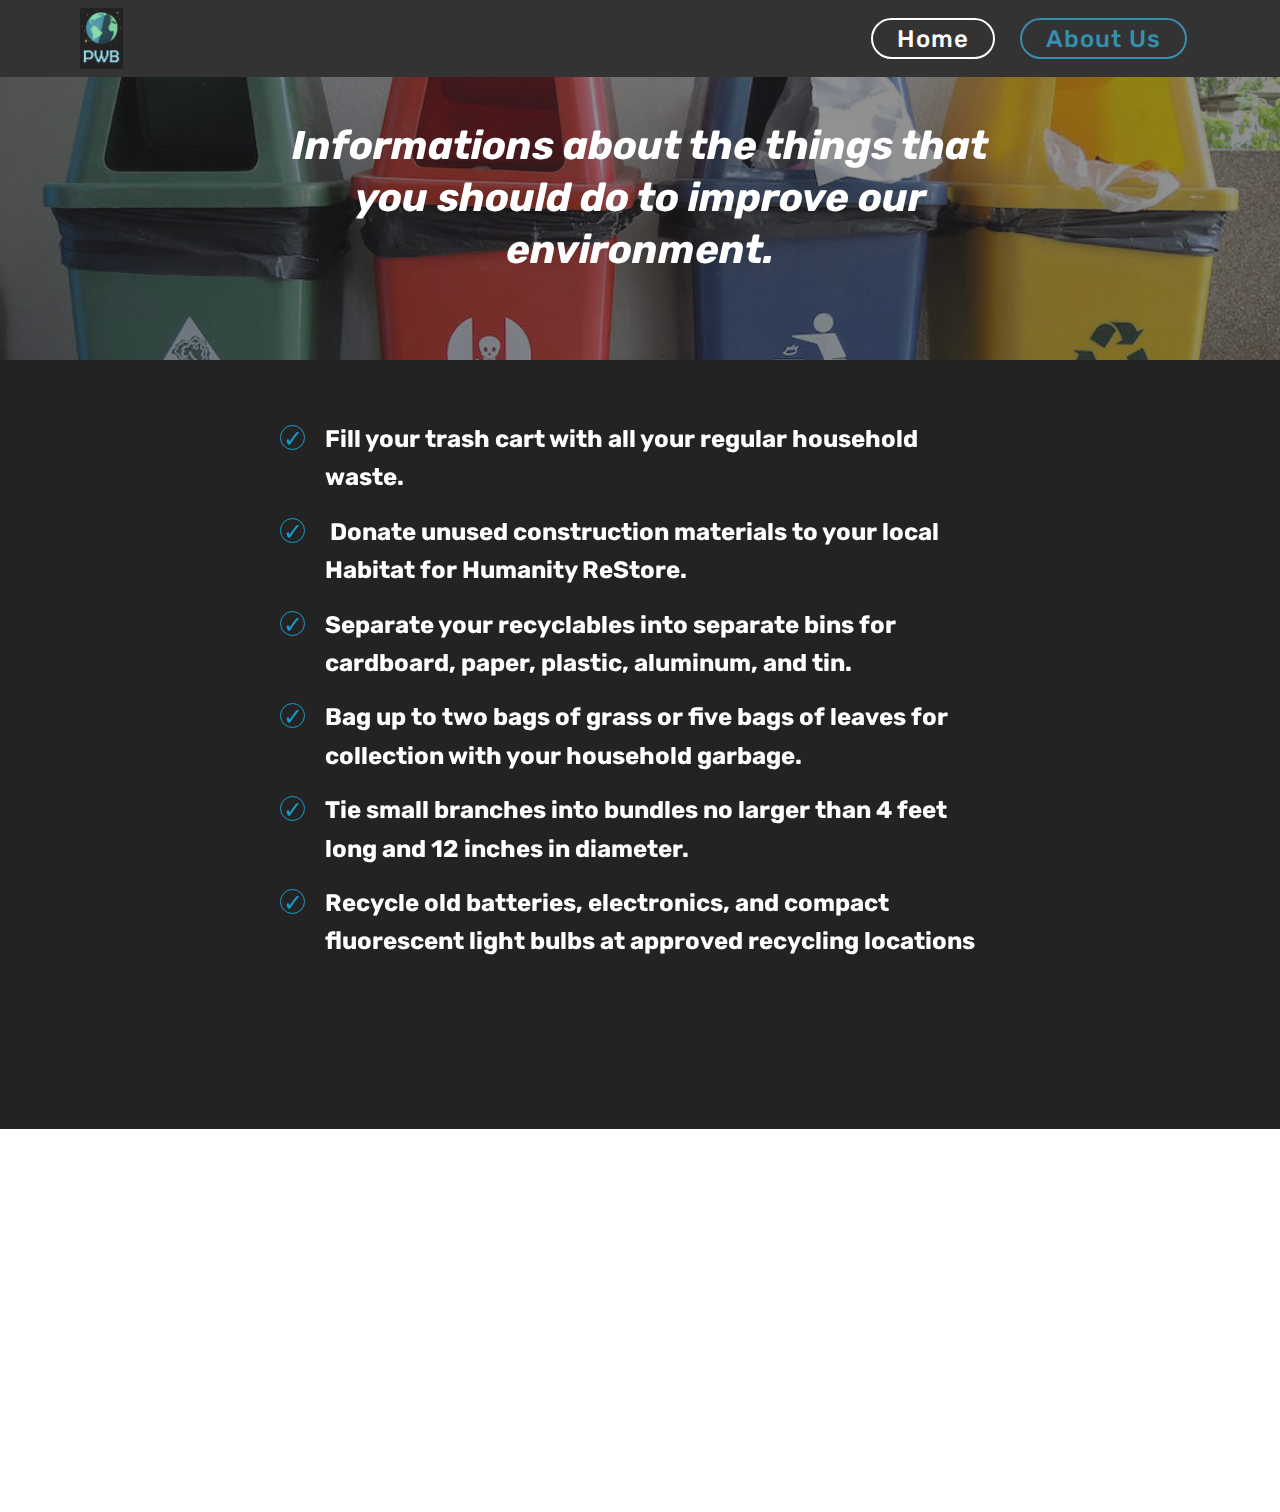
<file: page6.html>
<!DOCTYPE html>
<html >
<head>
  <!-- Site made with Mobirise Website Builder v4.8.4, https://mobirise.com -->
  <meta charset="UTF-8">
  <meta http-equiv="X-UA-Compatible" content="IE=edge">
  <meta name="generator" content="Mobirise v4.8.4, mobirise.com">
  <meta name="viewport" content="width=device-width, initial-scale=1, minimum-scale=1">
  <link rel="shortcut icon" href="assets/images/0001-1801772635-348x492.png" type="image/x-icon">
  <meta name="description" content="Web Site Builder Description">
  <title>Dos&nbsp;</title>
  <link rel="stylesheet" href="assets/web/assets/mobirise-icons/mobirise-icons.css">
  <link rel="stylesheet" href="assets/tether/tether.min.css">
  <link rel="stylesheet" href="assets/bootstrap/css/bootstrap.min.css">
  <link rel="stylesheet" href="assets/bootstrap/css/bootstrap-grid.min.css">
  <link rel="stylesheet" href="assets/bootstrap/css/bootstrap-reboot.min.css">
  <link rel="stylesheet" href="assets/socicon/css/styles.css">
  <link rel="stylesheet" href="assets/animatecss/animate.min.css">
  <link rel="stylesheet" href="assets/dropdown/css/style.css">
  <link rel="stylesheet" href="assets/theme/css/style.css">
  <link rel="stylesheet" href="assets/mobirise/css/mbr-additional.css" type="text/css">
  
  
  
</head>
<body>
  <section class="menu cid-qTkzRZLJNu" once="menu" id="menu1-1g">

    

    <nav class="navbar navbar-expand beta-menu navbar-dropdown align-items-center navbar-fixed-top navbar-toggleable-sm">
        <button class="navbar-toggler navbar-toggler-right" type="button" data-toggle="collapse" data-target="#navbarSupportedContent" aria-controls="navbarSupportedContent" aria-expanded="false" aria-label="Toggle navigation">
            <div class="hamburger">
                <span></span>
                <span></span>
                <span></span>
                <span></span>
            </div>
        </button>
        <div class="menu-logo">
            <div class="navbar-brand">
                <span class="navbar-logo">
                    <a href="https://mobirise.com">
                         <img src="assets/images/0001-1801772635-348x492.png" alt="Mobirise" title="" style="height: 3.8rem;">
                    </a>
                </span>
                
            </div>
        </div>
        <div class="collapse navbar-collapse" id="navbarSupportedContent">
            
            <div class="navbar-buttons mbr-section-btn"><a class="btn btn-sm btn-white-outline display-4" href="index.html">Home</a> <a class="btn btn-sm btn-primary-outline display-4" href="page1.html">About Us</a></div>
        </div>
    </nav>
</section>

<section class="engine"><a href="https://mobirise.info/x">free css templates</a></section><section class="mbr-section content5 cid-r4O8iX9Cmv mbr-parallax-background" id="content5-1l">

    

    <div class="mbr-overlay" style="opacity: 0.5; background-color: rgb(35, 35, 35);">
    </div>

    <div class="container">
        <div class="media-container-row">
            <div class="title col-12 col-md-8">
                
                <h3 class="mbr-section-subtitle align-center mbr-light mbr-white pb-3 mbr-fonts-style display-5"><strong><em>Informations about the things that you should do to improve our environment.</em></strong></h3>
                
                
            </div>
        </div>
    </div>
</section>

<section class="mbr-section article content12 cid-r4O90IADnL" id="content12-1m">
     

    <div class="container">
        <div class="media-container-row">
            <div class="mbr-text counter-container col-12 col-md-8 mbr-fonts-style display-7">
                <ul>
                    <li><strong>Fill your trash cart with all your regular household waste.
</strong></li><li><strong>&nbsp;Donate unused construction materials to your local Habitat for Humanity ReStore.
</strong></li><li><strong>Separate your recyclables into separate bins for cardboard, paper, plastic, aluminum, and tin.
</strong></li><li><strong>Bag up to two bags of grass or five bags of leaves for collection with your household garbage.
</strong></li><li><strong>Tie small branches into bundles no larger than 4 feet long and 12 inches in diameter.
</strong></li><li><strong>Recycle old batteries, electronics, and compact fluorescent light bulbs at approved recycling locations</strong></li><li><strong>Contact the City of Garbage Collector to learn about annual hazardous waste disposal.
</strong></li>
                </ul>
            </div>
        </div>
    </div>
</section>

<section class="cid-r4O9D6uOW5 mbr-reveal" id="footer1-1n">

    

    

    <div class="container">
        <div class="media-container-row content text-white">
            <div class="col-12 col-md-3">
                <div class="media-wrap">
                    <a href="https://mobirise.com/">
                        <img src="assets/images/0001-1801772635-164x232.png" alt="Mobirise" title="">
                    </a>
                </div>
            </div>
            <div class="col-12 col-md-3 mbr-fonts-style display-7">
                <h5 class="pb-3">
                    Address
                </h5>
                <p class="mbr-text">759 Magsilang Street, Makati, Metro Manila</p>
            </div>
            <div class="col-12 col-md-3 mbr-fonts-style display-7">
                <h5 class="pb-3">
                    Contacts
                </h5>
                <p class="mbr-text">&nbsp;(+63) 906 910 3759<br>(+63) 997 651 6411<br>(+63) 995 393 0419</p>
            </div>
            <div class="col-12 col-md-3 mbr-fonts-style display-7">
                <h5 class="pb-3">E-Mail</h5>
                <p class="mbr-text">lloydblas01@gmail.com</p>
            </div>
        </div>
        <div class="footer-lower">
            <div class="media-container-row">
                <div class="col-sm-12">
                    <hr>
                </div>
            </div>
            <div class="media-container-row mbr-white">
                <div class="col-sm-6 copyright">
                    <p class="mbr-text mbr-fonts-style display-7">
                        © Copyright 2018 PWB - All Rights Reserved
                    </p>
                </div>
                <div class="col-md-6">
                    
                </div>
            </div>
        </div>
    </div>
</section>


  <script src="assets/web/assets/jquery/jquery.min.js"></script>
  <script src="assets/popper/popper.min.js"></script>
  <script src="assets/tether/tether.min.js"></script>
  <script src="assets/bootstrap/js/bootstrap.min.js"></script>
  <script src="assets/smoothscroll/smooth-scroll.js"></script>
  <script src="assets/touchswipe/jquery.touch-swipe.min.js"></script>
  <script src="assets/viewportchecker/jquery.viewportchecker.js"></script>
  <script src="assets/parallax/jarallax.min.js"></script>
  <script src="assets/dropdown/js/script.min.js"></script>
  <script src="assets/theme/js/script.js"></script>
  
  
  <input name="animation" type="hidden">
  </body>
</html>
</file>
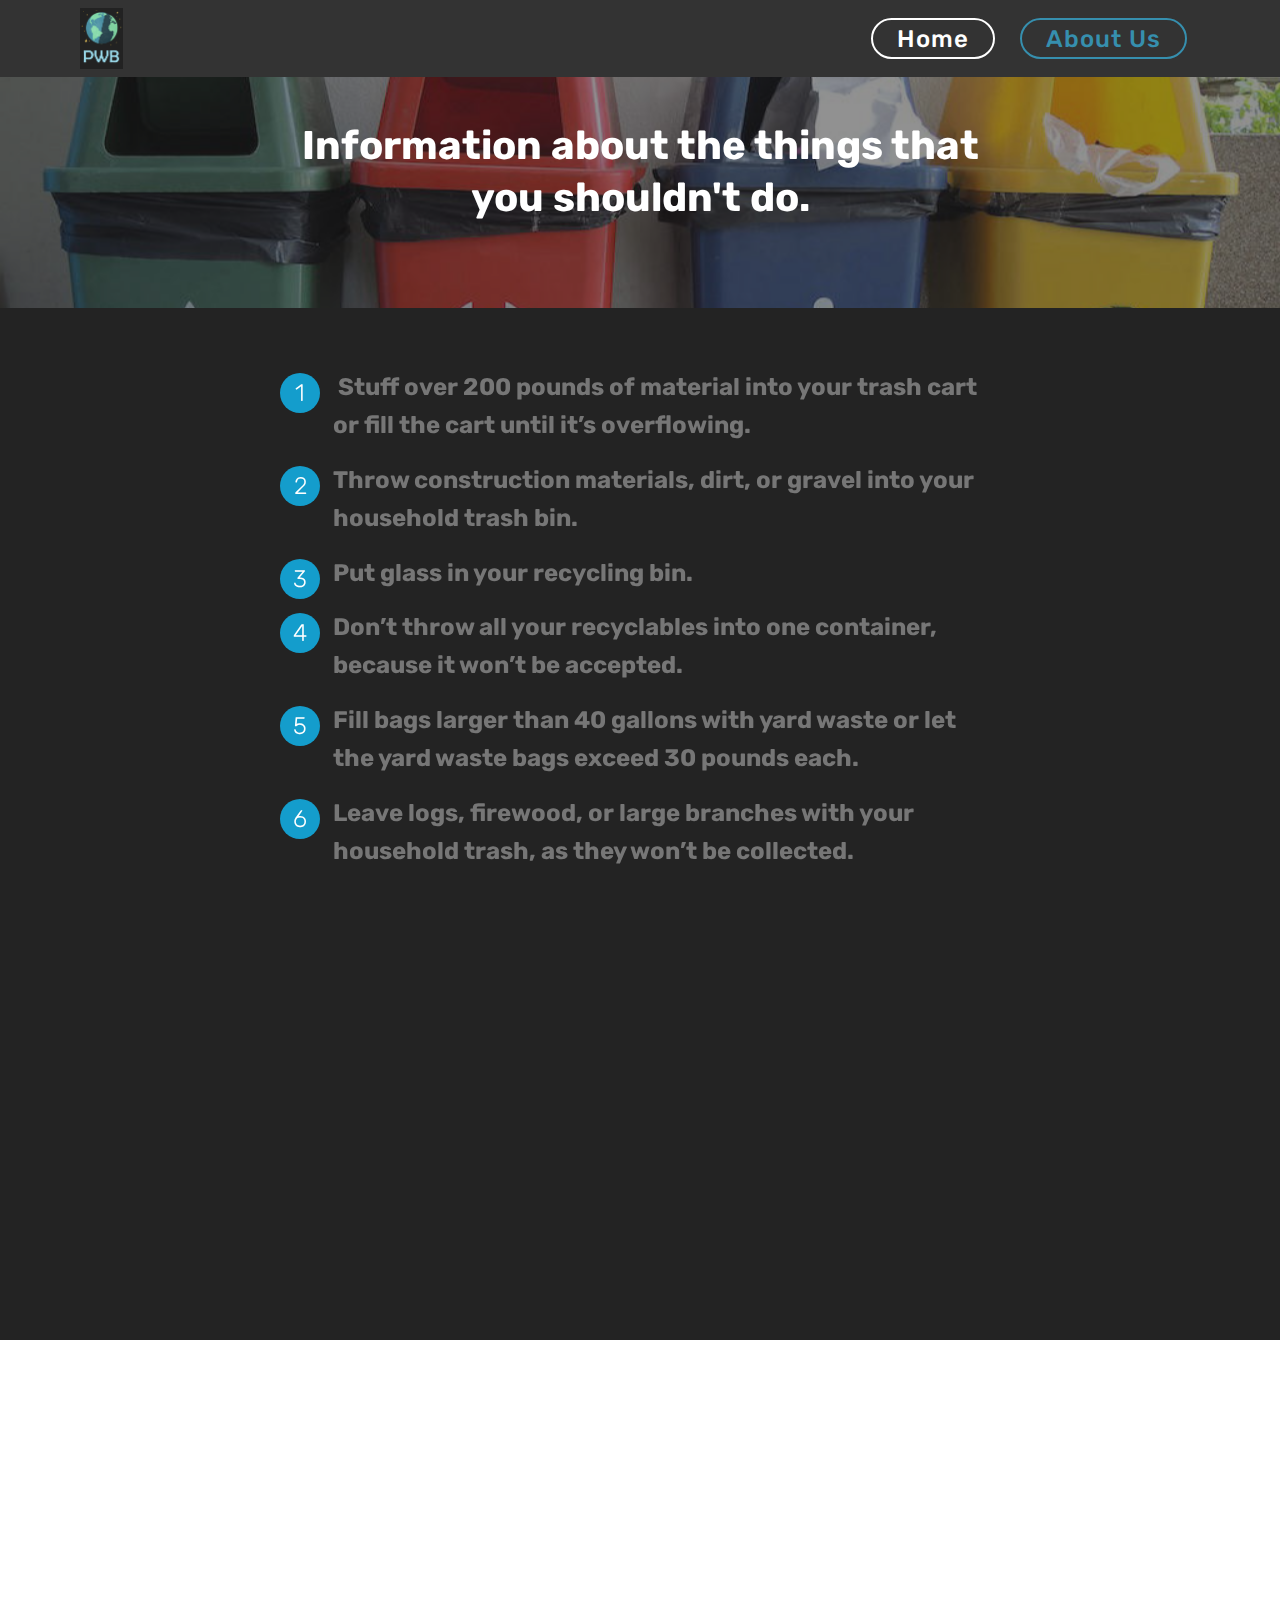
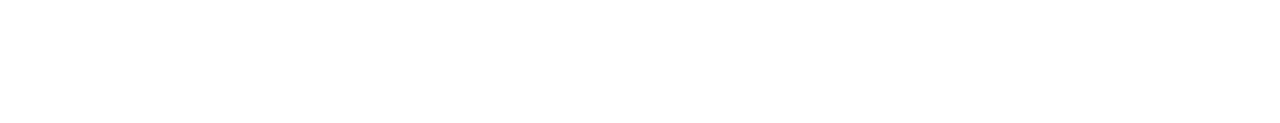
<file: page7.html>
<!DOCTYPE html>
<html >
<head>
  <!-- Site made with Mobirise Website Builder v4.8.4, https://mobirise.com -->
  <meta charset="UTF-8">
  <meta http-equiv="X-UA-Compatible" content="IE=edge">
  <meta name="generator" content="Mobirise v4.8.4, mobirise.com">
  <meta name="viewport" content="width=device-width, initial-scale=1, minimum-scale=1">
  <link rel="shortcut icon" href="assets/images/0001-1801772635-348x492.png" type="image/x-icon">
  <meta name="description" content="Web Site Builder Description">
  <title>Donts</title>
  <link rel="stylesheet" href="assets/web/assets/mobirise-icons/mobirise-icons.css">
  <link rel="stylesheet" href="assets/tether/tether.min.css">
  <link rel="stylesheet" href="assets/bootstrap/css/bootstrap.min.css">
  <link rel="stylesheet" href="assets/bootstrap/css/bootstrap-grid.min.css">
  <link rel="stylesheet" href="assets/bootstrap/css/bootstrap-reboot.min.css">
  <link rel="stylesheet" href="assets/socicon/css/styles.css">
  <link rel="stylesheet" href="assets/animatecss/animate.min.css">
  <link rel="stylesheet" href="assets/dropdown/css/style.css">
  <link rel="stylesheet" href="assets/theme/css/style.css">
  <link rel="stylesheet" href="assets/mobirise/css/mbr-additional.css" type="text/css">
  
  
  
</head>
<body>
  <section class="menu cid-qTkzRZLJNu" once="menu" id="menu1-1o">

    

    <nav class="navbar navbar-expand beta-menu navbar-dropdown align-items-center navbar-fixed-top navbar-toggleable-sm">
        <button class="navbar-toggler navbar-toggler-right" type="button" data-toggle="collapse" data-target="#navbarSupportedContent" aria-controls="navbarSupportedContent" aria-expanded="false" aria-label="Toggle navigation">
            <div class="hamburger">
                <span></span>
                <span></span>
                <span></span>
                <span></span>
            </div>
        </button>
        <div class="menu-logo">
            <div class="navbar-brand">
                <span class="navbar-logo">
                    <a href="https://mobirise.com">
                         <img src="assets/images/0001-1801772635-348x492.png" alt="Mobirise" title="" style="height: 3.8rem;">
                    </a>
                </span>
                
            </div>
        </div>
        <div class="collapse navbar-collapse" id="navbarSupportedContent">
            
            <div class="navbar-buttons mbr-section-btn"><a class="btn btn-sm btn-white-outline display-4" href="index.html">Home</a> <a class="btn btn-sm btn-primary-outline display-4" href="page1.html">About Us</a></div>
        </div>
    </nav>
</section>

<section class="engine"><a href="https://mobirise.info/h">how to create a web page for free</a></section><section class="mbr-section content5 cid-r4O9PsE7va mbr-parallax-background" id="content5-1p">

    

    <div class="mbr-overlay" style="opacity: 0.5; background-color: rgb(35, 35, 35);">
    </div>

    <div class="container">
        <div class="media-container-row">
            <div class="title col-12 col-md-8">
                
                <h3 class="mbr-section-subtitle align-center mbr-light mbr-white pb-3 mbr-fonts-style display-5"><strong>Information about the things that you shouldn't do.</strong></h3>
                
                
            </div>
        </div>
    </div>
</section>

<section class="mbr-section article content11 cid-r4OarKssHo" id="content11-1q">
     

    <div class="container">
        <div class="media-container-row">
            <div class="mbr-text counter-container col-12 col-md-8 mbr-fonts-style display-4">
                <ol>
                    <li><strong>&nbsp;Stuff over 200 pounds of material into your trash cart or fill the cart until it’s overflowing.</strong></li><li><strong>Throw construction materials, dirt, or gravel into your household trash bin.</strong></li><li><strong>Put glass in your recycling bin. </strong></li><li><strong>Don’t throw all your recyclables into one container, because it won’t be accepted.
</strong></li><li><strong>Fill bags larger than 40 gallons with yard waste or let the yard waste bags exceed 30 pounds each.
</strong></li><li><strong>Leave logs, firewood, or large branches with your household trash, as they won’t be collected.
</strong></li><li><strong>Try to stuff an oversized item in your trash cart or leave large items like furniture or appliances on the curb without scheduling a special pickup.
</strong></li><li><strong>Try to stuff an oversized item in your trash cart or leave large items like furniture or appliances on the curb without scheduling a special pickup.
</strong></li><li><strong>Throw hazardous waste, including petroleum products, propane tanks, wet paint, biohazard waste, or sharps, into your household trash</strong>.
</li>
                </ol>
            </div>
        </div>
    </div>
</section>

<section class="cid-r4Obpu4OQ3 mbr-reveal" id="footer1-1s">

    

    

    <div class="container">
        <div class="media-container-row content text-white">
            <div class="col-12 col-md-3">
                <div class="media-wrap">
                    <a href="https://mobirise.com/">
                        <img src="assets/images/0001-1801772635-164x232.png" alt="Mobirise" title="">
                    </a>
                </div>
            </div>
            <div class="col-12 col-md-3 mbr-fonts-style display-7">
                <h5 class="pb-3">
                    Address
                </h5>
                <p class="mbr-text">759 Magsilang Street, Makati, Metro Manila</p>
            </div>
            <div class="col-12 col-md-3 mbr-fonts-style display-7">
                <h5 class="pb-3">
                    Contacts
                </h5>
                <p class="mbr-text">&nbsp;(+63) 906 910 3759<br>(+63) 997 651 6411<br>(+63) 995 393 0419</p>
            </div>
            <div class="col-12 col-md-3 mbr-fonts-style display-7">
                <h5 class="pb-3">E-Mail</h5>
                <p class="mbr-text">lloydblas01@gmail.com</p>
            </div>
        </div>
        <div class="footer-lower">
            <div class="media-container-row">
                <div class="col-sm-12">
                    <hr>
                </div>
            </div>
            <div class="media-container-row mbr-white">
                <div class="col-sm-6 copyright">
                    <p class="mbr-text mbr-fonts-style display-7">
                        © Copyright 2018 PWB - All Rights Reserved
                    </p>
                </div>
                <div class="col-md-6">
                    
                </div>
            </div>
        </div>
    </div>
</section>


  <script src="assets/web/assets/jquery/jquery.min.js"></script>
  <script src="assets/popper/popper.min.js"></script>
  <script src="assets/tether/tether.min.js"></script>
  <script src="assets/bootstrap/js/bootstrap.min.js"></script>
  <script src="assets/smoothscroll/smooth-scroll.js"></script>
  <script src="assets/touchswipe/jquery.touch-swipe.min.js"></script>
  <script src="assets/viewportchecker/jquery.viewportchecker.js"></script>
  <script src="assets/parallax/jarallax.min.js"></script>
  <script src="assets/dropdown/js/script.min.js"></script>
  <script src="assets/theme/js/script.js"></script>
  
  
  <input name="animation" type="hidden">
  </body>
</html>
</file>
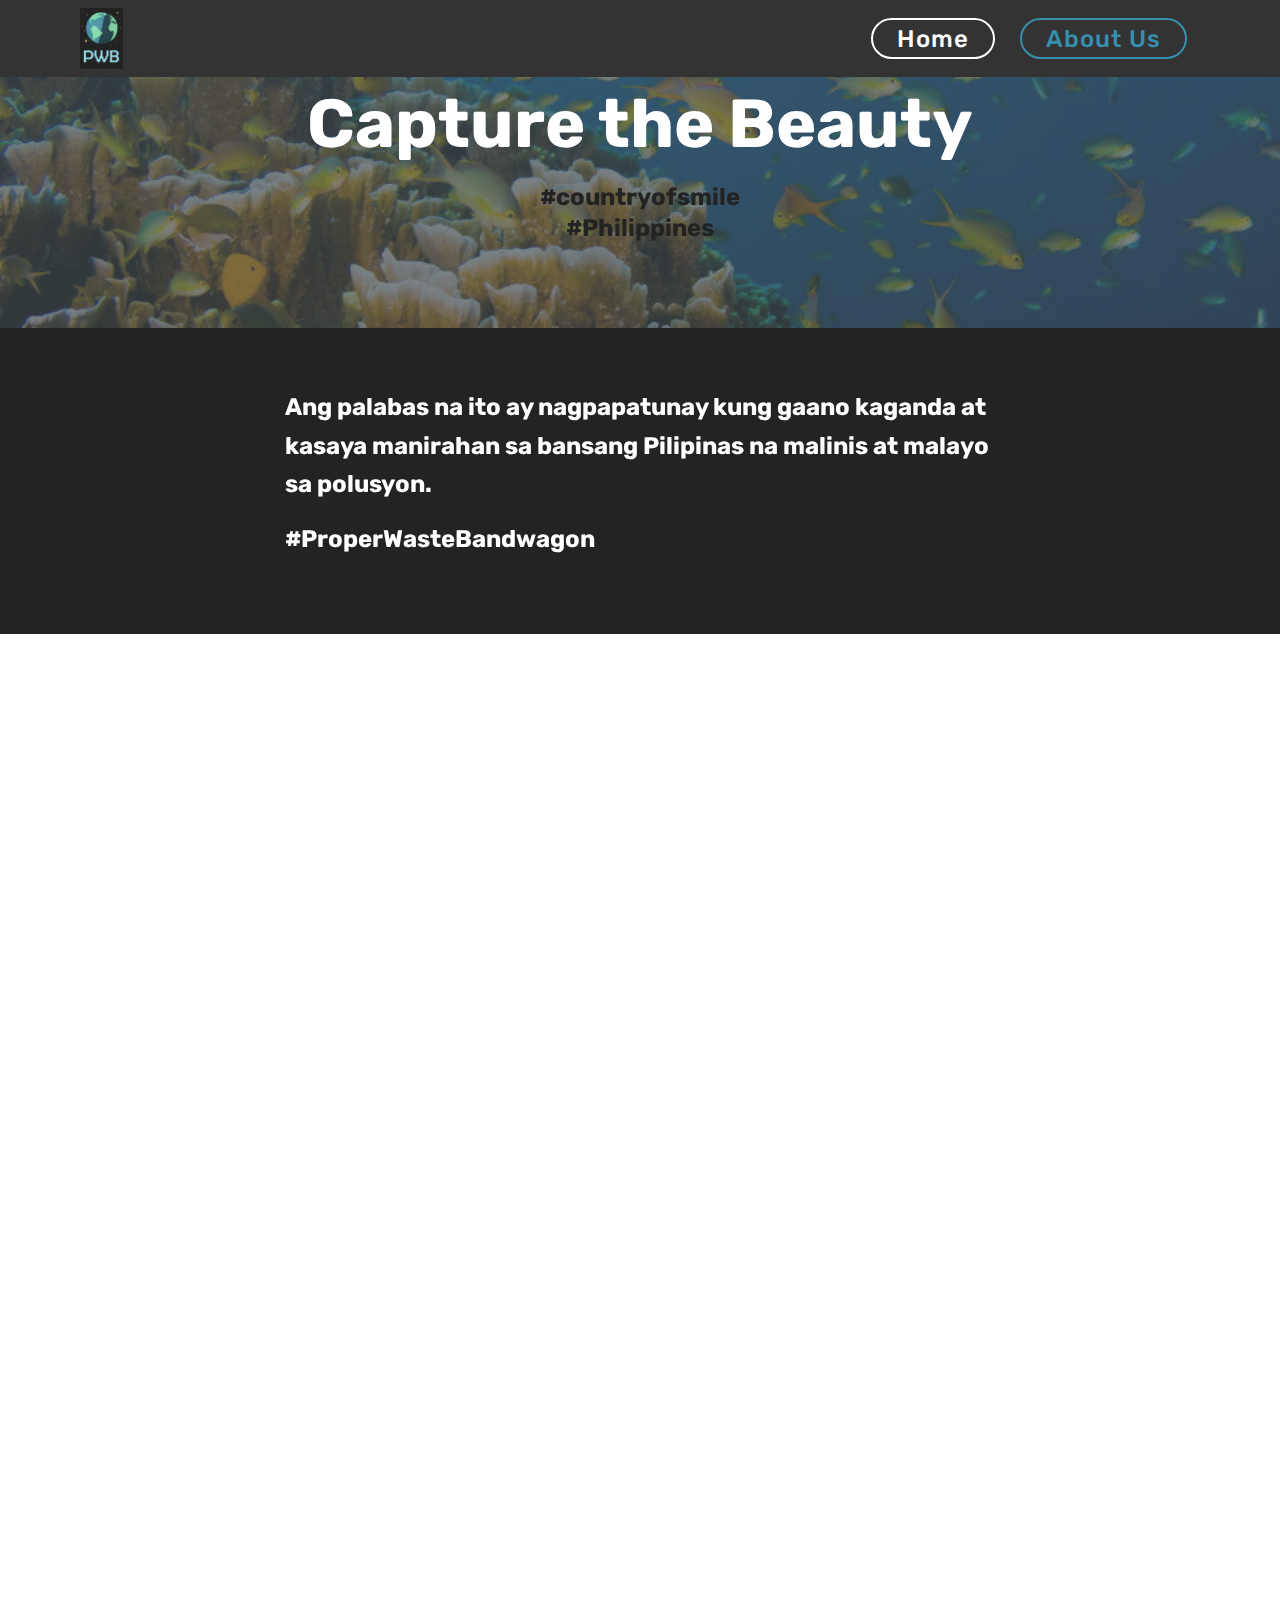
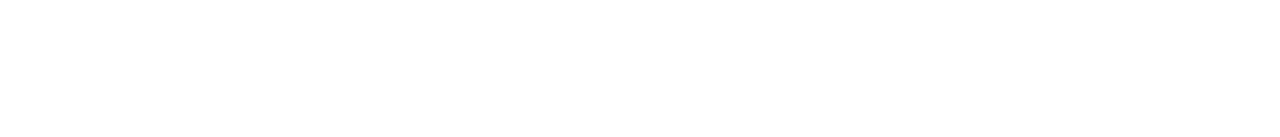
<file: page8.html>
<!DOCTYPE html>
<html >
<head>
  <!-- Site made with Mobirise Website Builder v4.8.4, https://mobirise.com -->
  <meta charset="UTF-8">
  <meta http-equiv="X-UA-Compatible" content="IE=edge">
  <meta name="generator" content="Mobirise v4.8.4, mobirise.com">
  <meta name="viewport" content="width=device-width, initial-scale=1, minimum-scale=1">
  <link rel="shortcut icon" href="assets/images/0001-1801772635-348x492.png" type="image/x-icon">
  <meta name="description" content="Web Page Generator Description">
  <title>Capture the Beauty</title>
  <link rel="stylesheet" href="assets/web/assets/mobirise-icons/mobirise-icons.css">
  <link rel="stylesheet" href="assets/tether/tether.min.css">
  <link rel="stylesheet" href="assets/bootstrap/css/bootstrap.min.css">
  <link rel="stylesheet" href="assets/bootstrap/css/bootstrap-grid.min.css">
  <link rel="stylesheet" href="assets/bootstrap/css/bootstrap-reboot.min.css">
  <link rel="stylesheet" href="assets/socicon/css/styles.css">
  <link rel="stylesheet" href="assets/animatecss/animate.min.css">
  <link rel="stylesheet" href="assets/dropdown/css/style.css">
  <link rel="stylesheet" href="assets/theme/css/style.css">
  <link rel="stylesheet" href="assets/mobirise/css/mbr-additional.css" type="text/css">
  
  
  
</head>
<body>
  <section class="menu cid-r49hTAwj0l" once="menu" id="menu1-1z">

    

    <nav class="navbar navbar-expand beta-menu navbar-dropdown align-items-center navbar-fixed-top navbar-toggleable-sm">
        <button class="navbar-toggler navbar-toggler-right" type="button" data-toggle="collapse" data-target="#navbarSupportedContent" aria-controls="navbarSupportedContent" aria-expanded="false" aria-label="Toggle navigation">
            <div class="hamburger">
                <span></span>
                <span></span>
                <span></span>
                <span></span>
            </div>
        </button>
        <div class="menu-logo">
            <div class="navbar-brand">
                <span class="navbar-logo">
                    <a href="https://mobirise.com">
                         <img src="assets/images/0001-1801772635-348x492.png" alt="Mobirise" title="" style="height: 3.8rem;">
                    </a>
                </span>
                
            </div>
        </div>
        <div class="collapse navbar-collapse" id="navbarSupportedContent">
            
            <div class="navbar-buttons mbr-section-btn"><a class="btn btn-sm btn-white-outline display-4" href="index.html">Home</a> <a class="btn btn-sm btn-primary-outline display-4" href="page1.html">About Us</a></div>
        </div>
    </nav>
</section>

<section class="engine"><a href="https://mobirise.info/o">free portfolio website templates</a></section><section class="mbr-section content5 cid-r4Vl3KdY2X mbr-parallax-background" id="content5-20">

    

    <div class="mbr-overlay" style="opacity: 0.7; background-color: rgb(70, 80, 82);">
    </div>

    <div class="container">
        <div class="media-container-row">
            <div class="title col-12 col-md-8">
                <h2 class="align-center mbr-bold mbr-white pb-3 mbr-fonts-style display-1">
                    Capture the Beauty</h2>
                <h3 class="mbr-section-subtitle align-center mbr-light mbr-white pb-3 mbr-fonts-style display-7"><strong>#countryofsmile<br>#Philippines</strong></h3>
                
                
            </div>
        </div>
    </div>
</section>

<section class="mbr-section article content1 cid-r4Vo2OVWCq" id="content1-24">
    
     

    <div class="container">
        <div class="media-container-row">
            <div class="mbr-text col-12 col-md-8 mbr-fonts-style display-7"><p><strong>Ang palabas na ito ay nagpapatunay kung gaano kaganda at kasaya manirahan sa bansang Pilipinas na malinis at malayo sa polusyon.</strong></p><p><strong>#ProperWasteBandwagon</strong></p></div>
        </div>
    </div>
</section>

<section class="cid-r4VlH4OKN4" id="video2-23">

    
    
    <figure class="mbr-figure align-center">
        <div class="video-block" style="width: 100%;">
            <div><iframe class="mbr-embedded-video" src="https://www.youtube.com/embed/HZNAjhFfCF0?rel=0&amp;amp;showinfo=0&amp;autoplay=1&amp;loop=1&amp;playlist=HZNAjhFfCF0" width="1280" height="720" frameborder="0" allowfullscreen></iframe></div>
        </div>
    </figure>
</section>

<section class="cid-r4VoZwrv8H mbr-reveal" id="footer1-25">

    

    

    <div class="container">
        <div class="media-container-row content text-white">
            <div class="col-12 col-md-3">
                <div class="media-wrap">
                    <a href="https://mobirise.com/">
                        <img src="assets/images/0001-1801772635-164x232.png" alt="Mobirise" title="">
                    </a>
                </div>
            </div>
            <div class="col-12 col-md-3 mbr-fonts-style display-7">
                <h5 class="pb-3">
                    Address
                </h5>
                <p class="mbr-text">759 Magsilang Street, Makati, Metro Manila</p>
            </div>
            <div class="col-12 col-md-3 mbr-fonts-style display-7">
                <h5 class="pb-3">
                    Contacts
                </h5>
                <p class="mbr-text">&nbsp;(+63) 906 910 3759<br>(+63) 997 651 6411<br>(+63) 995 393 0419</p>
            </div>
            <div class="col-12 col-md-3 mbr-fonts-style display-7">
                <h5 class="pb-3">E-Mail</h5>
                <p class="mbr-text">lloydblas01@gmail.com</p>
            </div>
        </div>
        <div class="footer-lower">
            <div class="media-container-row">
                <div class="col-sm-12">
                    <hr>
                </div>
            </div>
            <div class="media-container-row mbr-white">
                <div class="col-sm-6 copyright">
                    <p class="mbr-text mbr-fonts-style display-7">
                        © Copyright 2018 PWB - All Rights Reserved
                    </p>
                </div>
                <div class="col-md-6">
                    
                </div>
            </div>
        </div>
    </div>
</section>


  <script src="assets/web/assets/jquery/jquery.min.js"></script>
  <script src="assets/popper/popper.min.js"></script>
  <script src="assets/tether/tether.min.js"></script>
  <script src="assets/bootstrap/js/bootstrap.min.js"></script>
  <script src="assets/smoothscroll/smooth-scroll.js"></script>
  <script src="assets/touchswipe/jquery.touch-swipe.min.js"></script>
  <script src="assets/viewportchecker/jquery.viewportchecker.js"></script>
  <script src="assets/parallax/jarallax.min.js"></script>
  <script src="assets/dropdown/js/script.min.js"></script>
  <script src="assets/theme/js/script.js"></script>
  
  
  <input name="animation" type="hidden">
  </body>
</html>
</file>
<file: assets/web/assets/mobirise-icons-bold/mobirise-icons-bold.css>
@font-face {
  font-family: 'mobirise-icons-bold';
  src:  url('mobirise-icons-bold.eot?m1l4yr');
  src:  url('mobirise-icons-bold.eot?m1l4yr#iefix') format('embedded-opentype'),
    url('mobirise-icons-bold.ttf?m1l4yr') format('truetype'),
    url('mobirise-icons-bold.woff?m1l4yr') format('woff'),
    url('mobirise-icons-bold.svg?m1l4yr#mobirise-icons-bold') format('svg');
  font-weight: normal;
  font-style: normal;
}

[class^="mbrib-"], [class*="mbrib-"] {
  /* use !important to prevent issues with browser extensions that change fonts */
  font-family: 'mobirise-icons-bold' !important;
  speak: none;
  font-style: normal;
  font-weight: normal;
  font-variant: normal;
  text-transform: none;
  line-height: 1;

  /* Better Font Rendering =========== */
  -webkit-font-smoothing: antialiased;
  -moz-osx-font-smoothing: grayscale;
}

.mbrib-add-submenu:before {
  content: "\e900";
}
.mbrib-alert:before {
  content: "\e901";
}
.mbrib-align-center:before {
  content: "\e902";
}
.mbrib-align-justify:before {
  content: "\e903";
}
.mbrib-align-left:before {
  content: "\e904";
}
.mbrib-align-right:before {
  content: "\e905";
}
.mbrib-android:before {
  content: "\e906";
}
.mbrib-apple:before {
  content: "\e907";
}
.mbrib-arrow-down:before {
  content: "\e908";
}
.mbrib-arrow-next:before {
  content: "\e909";
}
.mbrib-arrow-prev:before {
  content: "\e90a";
}
.mbrib-arrow-up:before {
  content: "\e90b";
}
.mbrib-bold:before {
  content: "\e90c";
}
.mbrib-bookmark:before {
  content: "\e90d";
}
.mbrib-bootstrap:before {
  content: "\e90e";
}
.mbrib-briefcase:before {
  content: "\e90f";
}
.mbrib-browse:before {
  content: "\e910";
}
.mbrib-bulleted-list:before {
  content: "\e911";
}
.mbrib-calendar:before {
  content: "\e912";
}
.mbrib-camera:before {
  content: "\e913";
}
.mbrib-cart-add:before {
  content: "\e914";
}
.mbrib-cart-full:before {
  content: "\e915";
}
.mbrib-cash:before {
  content: "\e916";
}
.mbrib-change-style:before {
  content: "\e917";
}
.mbrib-chat:before {
  content: "\e918";
}
.mbrib-clock:before {
  content: "\e919";
}
.mbrib-close:before {
  content: "\e91a";
}
.mbrib-cloud:before {
  content: "\e91b";
}
.mbrib-code:before {
  content: "\e91c";
}
.mbrib-contact-form:before {
  content: "\e91d";
}
.mbrib-credit-card:before {
  content: "\e91e";
}
.mbrib-cursor-click:before {
  content: "\e91f";
}
.mbrib-cust-feedback:before {
  content: "\e920";
}
.mbrib-database:before {
  content: "\e921";
}
.mbrib-delivery:before {
  content: "\e922";
}
.mbrib-desktop:before {
  content: "\e923";
}
.mbrib-devices:before {
  content: "\e924";
}
.mbrib-down:before {
  content: "\e925";
}
.mbrib-download:before {
  content: "\e926";
}
.mbrib-drag-n-drop:before {
  content: "\e927";
}
.mbrib-drag-n-drop2:before {
  content: "\e928";
}
.mbrib-edit:before {
  content: "\e929";
}
.mbrib-edit2:before {
  content: "\e92a";
}
.mbrib-error:before {
  content: "\e92b";
}
.mbrib-extension:before {
  content: "\e92c";
}
.mbrib-features:before {
  content: "\e92d";
}
.mbrib-file:before {
  content: "\e92e";
}
.mbrib-flag:before {
  content: "\e92f";
}
.mbrib-folder:before {
  content: "\e930";
}
.mbrib-gift:before {
  content: "\e931";
}
.mbrib-github:before {
  content: "\e932";
}
.mbrib-globe-2:before {
  content: "\e933";
}
.mbrib-globe:before {
  content: "\e934";
}
.mbrib-growing-chart:before {
  content: "\e935";
}
.mbrib-hearth:before {
  content: "\e936";
}
.mbrib-help:before {
  content: "\e937";
}
.mbrib-home:before {
  content: "\e938";
}
.mbrib-hot-cup:before {
  content: "\e939";
}
.mbrib-idea:before {
  content: "\e93a";
}
.mbrib-image-gallery:before {
  content: "\e93b";
}
.mbrib-image-slider:before {
  content: "\e93c";
}
.mbrib-info:before {
  content: "\e93d";
}
.mbrib-italic:before {
  content: "\e93e";
}
.mbrib-key:before {
  content: "\e93f";
}
.mbrib-laptop:before {
  content: "\e940";
}
.mbrib-layers:before {
  content: "\e941";
}
.mbrib-left-right:before {
  content: "\e942";
}
.mbrib-left:before {
  content: "\e943";
}
.mbrib-letter:before {
  content: "\e944";
}
.mbrib-like:before {
  content: "\e945";
}
.mbrib-link:before {
  content: "\e946";
}
.mbrib-lock:before {
  content: "\e947";
}
.mbrib-login:before {
  content: "\e948";
}
.mbrib-logout:before {
  content: "\e949";
}
.mbrib-magic-stick:before {
  content: "\e94a";
}
.mbrib-map-pin:before {
  content: "\e94b";
}
.mbrib-menu:before {
  content: "\e94c";
}
.mbrib-mobile:before {
  content: "\e94d";
}
.mbrib-mobile2:before {
  content: "\e94e";
}
.mbrib-mobirise:before {
  content: "\e94f";
}
.mbrib-more-horizontal:before {
  content: "\e950";
}
.mbrib-more-vertical:before {
  content: "\e951";
}
.mbrib-music:before {
  content: "\e952";
}
.mbrib-new-file:before {
  content: "\e953";
}
.mbrib-numbered-list:before {
  content: "\e954";
}
.mbrib-opened-folder:before {
  content: "\e955";
}
.mbrib-pages:before {
  content: "\e956";
}
.mbrib-paper-plane:before {
  content: "\e957";
}
.mbrib-paperclip:before {
  content: "\e958";
}
.mbrib-photo:before {
  content: "\e959";
}
.mbrib-photos:before {
  content: "\e95a";
}
.mbrib-pin:before {
  content: "\e95b";
}
.mbrib-play:before {
  content: "\e95c";
}
.mbrib-plus:before {
  content: "\e95d";
}
.mbrib-preview:before {
  content: "\e95e";
}
.mbrib-print:before {
  content: "\e95f";
}
.mbrib-protect:before {
  content: "\e960";
}
.mbrib-question:before {
  content: "\e961";
}
.mbrib-quote-left:before {
  content: "\e962";
}
.mbrib-quote-right:before {
  content: "\e963";
}
.mbrib-redo:before {
  content: "\e964";
}
.mbrib-refresh:before {
  content: "\e965";
}
.mbrib-responsive:before {
  content: "\e966";
}
.mbrib-right:before {
  content: "\e967";
}
.mbrib-rocket:before {
  content: "\e968";
}
.mbrib-sad-face:before {
  content: "\e969";
}
.mbrib-sale:before {
  content: "\e96a";
}
.mbrib-save:before {
  content: "\e96b";
}
.mbrib-search:before {
  content: "\e96c";
}
.mbrib-setting:before {
  content: "\e96d";
}
.mbrib-setting2:before {
  content: "\e96e";
}
.mbrib-setting3:before {
  content: "\e96f";
}
.mbrib-share:before {
  content: "\e970";
}
.mbrib-shopping-bag:before {
  content: "\e971";
}
.mbrib-shopping-basket:before {
  content: "\e972";
}
.mbrib-shopping-cart:before {
  content: "\e973";
}
.mbrib-sites:before {
  content: "\e974";
}
.mbrib-smile-face:before {
  content: "\e975";
}
.mbrib-speed:before {
  content: "\e976";
}
.mbrib-star:before {
  content: "\e977";
}
.mbrib-success:before {
  content: "\e978";
}
.mbrib-sun:before {
  content: "\e979";
}
.mbrib-sun2:before {
  content: "\e97a";
}
.mbrib-tablet-vertical:before {
  content: "\e97b";
}
.mbrib-tablet:before {
  content: "\e97c";
}
.mbrib-target:before {
  content: "\e97d";
}
.mbrib-timer:before {
  content: "\e97e";
}
.mbrib-to-ftp:before {
  content: "\e97f";
}
.mbrib-to-local-drive:before {
  content: "\e980";
}
.mbrib-touch-swipe:before {
  content: "\e981";
}
.mbrib-touch:before {
  content: "\e982";
}
.mbrib-trash:before {
  content: "\e983";
}
.mbrib-underline:before {
  content: "\e984";
}
.mbrib-undo:before {
  content: "\e985";
}
.mbrib-unlink:before {
  content: "\e986";
}
.mbrib-unlock:before {
  content: "\e987";
}
.mbrib-up-down:before {
  content: "\e988";
}
.mbrib-up:before {
  content: "\e989";
}
.mbrib-update:before {
  content: "\e98a";
}
.mbrib-upload:before {
  content: "\e98b";
}
.mbrib-user:before {
  content: "\e98c";
}
.mbrib-user2:before {
  content: "\e98d";
}
.mbrib-users:before {
  content: "\e98e";
}
.mbrib-video-play:before {
  content: "\e98f";
}
.mbrib-video:before {
  content: "\e990";
}
.mbrib-watch:before {
  content: "\e991";
}
.mbrib-website-theme:before {
  content: "\e992";
}
.mbrib-wifi:before {
  content: "\e993";
}
.mbrib-windows:before {
  content: "\e994";
}
.mbrib-zoom-out:before {
  content: "\e995";
}
</file>
<file: assets/web/assets/mobirise-icons/mobirise-icons.css>
@font-face {
  font-family: 'MobiriseIcons';
  src:  url('mobirise-icons.eot?spat4u');
  src:  url('mobirise-icons.eot?spat4u#iefix') format('embedded-opentype'),
    url('mobirise-icons.ttf?spat4u') format('truetype'),
    url('mobirise-icons.woff?spat4u') format('woff'),
    url('mobirise-icons.svg?spat4u#MobiriseIcons') format('svg');
  font-weight: normal;
  font-style: normal;
}

[class^="mbri-"], [class*=" mbri-"] {
  /* use !important to prevent issues with browser extensions that change fonts */
  font-family: MobiriseIcons !important;
  speak: none;
  font-style: normal;
  font-weight: normal;
  font-variant: normal;
  text-transform: none;
  line-height: 1;

  /* Better Font Rendering =========== */
  -webkit-font-smoothing: antialiased;
  -moz-osx-font-smoothing: grayscale;
}

.mbri-add-submenu:before {
  content: "\e900";
}
.mbri-alert:before {
  content: "\e901";
}
.mbri-align-center:before {
  content: "\e902";
}
.mbri-align-justify:before {
  content: "\e903";
}
.mbri-align-left:before {
  content: "\e904";
}
.mbri-align-right:before {
  content: "\e905";
}
.mbri-android:before {
  content: "\e906";
}
.mbri-apple:before {
  content: "\e907";
}
.mbri-arrow-down:before {
  content: "\e908";
}
.mbri-arrow-next:before {
  content: "\e909";
}
.mbri-arrow-prev:before {
  content: "\e90a";
}
.mbri-arrow-up:before {
  content: "\e90b";
}
.mbri-bold:before {
  content: "\e90c";
}
.mbri-bookmark:before {
  content: "\e90d";
}
.mbri-bootstrap:before {
  content: "\e90e";
}
.mbri-briefcase:before {
  content: "\e90f";
}
.mbri-browse:before {
  content: "\e910";
}
.mbri-bulleted-list:before {
  content: "\e911";
}
.mbri-calendar:before {
  content: "\e912";
}
.mbri-camera:before {
  content: "\e913";
}
.mbri-cart-add:before {
  content: "\e914";
}
.mbri-cart-full:before {
  content: "\e915";
}
.mbri-cash:before {
  content: "\e916";
}
.mbri-change-style:before {
  content: "\e917";
}
.mbri-chat:before {
  content: "\e918";
}
.mbri-clock:before {
  content: "\e919";
}
.mbri-close:before {
  content: "\e91a";
}
.mbri-cloud:before {
  content: "\e91b";
}
.mbri-code:before {
  content: "\e91c";
}
.mbri-contact-form:before {
  content: "\e91d";
}
.mbri-credit-card:before {
  content: "\e91e";
}
.mbri-cursor-click:before {
  content: "\e91f";
}
.mbri-cust-feedback:before {
  content: "\e920";
}
.mbri-database:before {
  content: "\e921";
}
.mbri-delivery:before {
  content: "\e922";
}
.mbri-desktop:before {
  content: "\e923";
}
.mbri-devices:before {
  content: "\e924";
}
.mbri-down:before {
  content: "\e925";
}
.mbri-download:before {
  content: "\e989";
}
.mbri-drag-n-drop:before {
  content: "\e927";
}
.mbri-drag-n-drop2:before {
  content: "\e928";
}
.mbri-edit:before {
  content: "\e929";
}
.mbri-edit2:before {
  content: "\e92a";
}
.mbri-error:before {
  content: "\e92b";
}
.mbri-extension:before {
  content: "\e92c";
}
.mbri-features:before {
  content: "\e92d";
}
.mbri-file:before {
  content: "\e92e";
}
.mbri-flag:before {
  content: "\e92f";
}
.mbri-folder:before {
  content: "\e930";
}
.mbri-gift:before {
  content: "\e931";
}
.mbri-github:before {
  content: "\e932";
}
.mbri-globe:before {
  content: "\e933";
}
.mbri-globe-2:before {
  content: "\e934";
}
.mbri-growing-chart:before {
  content: "\e935";
}
.mbri-hearth:before {
  content: "\e936";
}
.mbri-help:before {
  content: "\e937";
}
.mbri-home:before {
  content: "\e938";
}
.mbri-hot-cup:before {
  content: "\e939";
}
.mbri-idea:before {
  content: "\e93a";
}
.mbri-image-gallery:before {
  content: "\e93b";
}
.mbri-image-slider:before {
  content: "\e93c";
}
.mbri-info:before {
  content: "\e93d";
}
.mbri-italic:before {
  content: "\e93e";
}
.mbri-key:before {
  content: "\e93f";
}
.mbri-laptop:before {
  content: "\e940";
}
.mbri-layers:before {
  content: "\e941";
}
.mbri-left-right:before {
  content: "\e942";
}
.mbri-left:before {
  content: "\e943";
}
.mbri-letter:before {
  content: "\e944";
}
.mbri-like:before {
  content: "\e945";
}
.mbri-link:before {
  content: "\e946";
}
.mbri-lock:before {
  content: "\e947";
}
.mbri-login:before {
  content: "\e948";
}
.mbri-logout:before {
  content: "\e949";
}
.mbri-magic-stick:before {
  content: "\e94a";
}
.mbri-map-pin:before {
  content: "\e94b";
}
.mbri-menu:before {
  content: "\e94c";
}
.mbri-mobile:before {
  content: "\e94d";
}
.mbri-mobile2:before {
  content: "\e94e";
}
.mbri-mobirise:before {
  content: "\e94f";
}
.mbri-more-horizontal:before {
  content: "\e950";
}
.mbri-more-vertical:before {
  content: "\e951";
}
.mbri-music:before {
  content: "\e952";
}
.mbri-new-file:before {
  content: "\e953";
}
.mbri-numbered-list:before {
  content: "\e954";
}
.mbri-opened-folder:before {
  content: "\e955";
}
.mbri-pages:before {
  content: "\e956";
}
.mbri-paper-plane:before {
  content: "\e957";
}
.mbri-paperclip:before {
  content: "\e958";
}
.mbri-photo:before {
  content: "\e959";
}
.mbri-photos:before {
  content: "\e95a";
}
.mbri-pin:before {
  content: "\e95b";
}
.mbri-play:before {
  content: "\e95c";
}
.mbri-plus:before {
  content: "\e95d";
}
.mbri-preview:before {
  content: "\e95e";
}
.mbri-print:before {
  content: "\e95f";
}
.mbri-protect:before {
  content: "\e960";
}
.mbri-question:before {
  content: "\e961";
}
.mbri-quote-left:before {
  content: "\e962";
}
.mbri-quote-right:before {
  content: "\e963";
}
.mbri-refresh:before {
  content: "\e964";
}
.mbri-responsive:before {
  content: "\e965";
}
.mbri-right:before {
  content: "\e966";
}
.mbri-rocket:before {
  content: "\e967";
}
.mbri-sad-face:before {
  content: "\e968";
}
.mbri-sale:before {
  content: "\e969";
}
.mbri-save:before {
  content: "\e96a";
}
.mbri-search:before {
  content: "\e96b";
}
.mbri-setting:before {
  content: "\e96c";
}
.mbri-setting2:before {
  content: "\e96d";
}
.mbri-setting3:before {
  content: "\e96e";
}
.mbri-share:before {
  content: "\e96f";
}
.mbri-shopping-bag:before {
  content: "\e970";
}
.mbri-shopping-basket:before {
  content: "\e971";
}
.mbri-shopping-cart:before {
  content: "\e972";
}
.mbri-sites:before {
  content: "\e973";
}
.mbri-smile-face:before {
  content: "\e974";
}
.mbri-speed:before {
  content: "\e975";
}
.mbri-star:before {
  content: "\e976";
}
.mbri-success:before {
  content: "\e977";
}
.mbri-sun:before {
  content: "\e978";
}
.mbri-sun2:before {
  content: "\e979";
}
.mbri-tablet:before {
  content: "\e97a";
}
.mbri-tablet-vertical:before {
  content: "\e97b";
}
.mbri-target:before {
  content: "\e97c";
}
.mbri-timer:before {
  content: "\e97d";
}
.mbri-to-ftp:before {
  content: "\e97e";
}
.mbri-to-local-drive:before {
  content: "\e97f";
}
.mbri-touch-swipe:before {
  content: "\e980";
}
.mbri-touch:before {
  content: "\e981";
}
.mbri-trash:before {
  content: "\e982";
}
.mbri-underline:before {
  content: "\e983";
}
.mbri-unlink:before {
  content: "\e984";
}
.mbri-unlock:before {
  content: "\e985";
}
.mbri-up-down:before {
  content: "\e986";
}
.mbri-up:before {
  content: "\e987";
}
.mbri-update:before {
  content: "\e988";
}
.mbri-upload:before {
 content: "\e926"; 
}
.mbri-user:before {
  content: "\e98a";
}
.mbri-user2:before {
  content: "\e98b";
}
.mbri-users:before {
  content: "\e98c";
}
.mbri-video:before {
  content: "\e98d";
}
.mbri-video-play:before {
  content: "\e98e";
}
.mbri-watch:before {
  content: "\e98f";
}
.mbri-website-theme:before {
  content: "\e990";
}
.mbri-wifi:before {
  content: "\e991";
}
.mbri-windows:before {
  content: "\e992";
}
.mbri-zoom-out:before {
  content: "\e993";
}
.mbri-redo:before {
  content: "\e994";
}
.mbri-undo:before {
  content: "\e995";
}
</file>
<file: assets/dropdown/css/style.css>
.navbar-dropdown {
  left: 0;
  padding: 0;
  position: absolute;
  right: 0;
  top: 0;
  transition: all 0.45s ease;
  z-index: 1030;
  background: #282828; }
  .navbar-dropdown .navbar-logo {
    margin-right: 0.8rem;
    transition: margin 0.3s ease-in-out;
    vertical-align: middle; }
    .navbar-dropdown .navbar-logo img {
      height: 3.125rem;
      transition: all 0.3s ease-in-out; }
    .navbar-dropdown .navbar-logo.mbr-iconfont {
      font-size: 3.125rem;
      line-height: 3.125rem; }
  .navbar-dropdown .navbar-caption {
    font-weight: 700;
    white-space: normal;
    vertical-align: -4px;
    line-height: 3.125rem !important; }
    .navbar-dropdown .navbar-caption, .navbar-dropdown .navbar-caption:hover {
      color: inherit;
      text-decoration: none; }
  .navbar-dropdown .mbr-iconfont + .navbar-caption {
    vertical-align: -1px; }
  .navbar-dropdown.navbar-fixed-top {
    position: fixed; }
  .navbar-dropdown .navbar-brand span {
    vertical-align: -4px; }
  .navbar-dropdown.bg-color.transparent {
    background: none; }
  .navbar-dropdown.navbar-short .navbar-brand {
    padding: 0.625rem 0; }
    .navbar-dropdown.navbar-short .navbar-brand span {
      vertical-align: -1px; }
  .navbar-dropdown.navbar-short .navbar-caption {
    line-height: 2.375rem !important;
    vertical-align: -2px; }
  .navbar-dropdown.navbar-short .navbar-logo {
    margin-right: 0.5rem; }
    .navbar-dropdown.navbar-short .navbar-logo img {
      height: 2.375rem; }
    .navbar-dropdown.navbar-short .navbar-logo.mbr-iconfont {
      font-size: 2.375rem;
      line-height: 2.375rem; }
  .navbar-dropdown.navbar-short .mbr-table-cell {
    height: 3.625rem; }
  .navbar-dropdown .navbar-close {
    left: 0.6875rem;
    position: fixed;
    top: 0.75rem;
    z-index: 1000; }
  .navbar-dropdown .hamburger-icon {
    content: "";
    display: inline-block;
    vertical-align: middle;
    width: 16px;
    -webkit-box-shadow: 0 -6px 0 1px #282828,0 0 0 1px #282828,0 6px 0 1px #282828;
    -moz-box-shadow: 0 -6px 0 1px #282828,0 0 0 1px #282828,0 6px 0 1px #282828;
    box-shadow: 0 -6px 0 1px #282828,0 0 0 1px #282828,0 6px 0 1px #282828; }

.dropdown-menu .dropdown-toggle[data-toggle="dropdown-submenu"]::after {
  border-bottom: 0.35em solid transparent;
  border-left: 0.35em solid;
  border-right: 0;
  border-top: 0.35em solid transparent;
  margin-left: 0.3rem; }

.dropdown-menu .dropdown-item:focus {
  outline: 0; }

.nav-dropdown {
  font-size: 0.75rem;
  font-weight: 500;
  height: auto !important; }
  .nav-dropdown .nav-btn {
    padding-left: 1rem; }
  .nav-dropdown .link {
    margin: .667em 1.667em;
    font-weight: 500;
    padding: 0;
    transition: color .2s ease-in-out; }
    .nav-dropdown .link.dropdown-toggle {
      margin-right: 2.583em; }
      .nav-dropdown .link.dropdown-toggle::after {
        margin-left: .25rem;
        border-top: 0.35em solid;
        border-right: 0.35em solid transparent;
        border-left: 0.35em solid transparent;
        border-bottom: 0; }
      .nav-dropdown .link.dropdown-toggle[aria-expanded="true"] {
        margin: 0;
        padding: 0.667em 3.263em  0.667em 1.667em; }
  .nav-dropdown .link::after,
  .nav-dropdown .dropdown-item::after {
    color: inherit; }
  .nav-dropdown .btn {
    font-size: 0.75rem;
    font-weight: 700;
    letter-spacing: 0;
    margin-bottom: 0;
    padding-left: 1.25rem;
    padding-right: 1.25rem; }
  .nav-dropdown .dropdown-menu {
    border-radius: 0;
    border: 0;
    left: 0;
    margin: 0;
    padding-bottom: 1.25rem;
    padding-top: 1.25rem;
    position: relative; }
  .nav-dropdown .dropdown-submenu {
    margin-left: 0.125rem;
    top: 0; }
  .nav-dropdown .dropdown-item {
    font-weight: 500;
    line-height: 2;
    padding: 0.3846em 4.615em 0.3846em 1.5385em;
    position: relative;
    transition: color .2s ease-in-out, background-color .2s ease-in-out; }
    .nav-dropdown .dropdown-item::after {
      margin-top: -0.3077em;
      position: absolute;
      right: 1.1538em;
      top: 50%; }
    .nav-dropdown .dropdown-item:focus, .nav-dropdown .dropdown-item:hover {
      background: none; }

@media (max-width: 767px) {
  .nav-dropdown.navbar-toggleable-sm {
    bottom: 0;
    display: none;
    left: 0;
    overflow-x: hidden;
    position: fixed;
    top: 0;
    transform: translateX(-100%);
    -ms-transform: translateX(-100%);
    -webkit-transform: translateX(-100%);
    width: 18.75rem;
    z-index: 999; } }
.nav-dropdown.navbar-toggleable-xl {
  bottom: 0;
  display: none;
  left: 0;
  overflow-x: hidden;
  position: fixed;
  top: 0;
  transform: translateX(-100%);
  -ms-transform: translateX(-100%);
  -webkit-transform: translateX(-100%);
  width: 18.75rem;
  z-index: 999; }

.nav-dropdown-sm {
  display: block !important;
  overflow-x: hidden;
  overflow: auto;
  padding-top: 3.875rem; }
  .nav-dropdown-sm::after {
    content: "";
    display: block;
    height: 3rem;
    width: 100%; }
  .nav-dropdown-sm.collapse.in ~ .navbar-close {
    display: block !important; }
  .nav-dropdown-sm.collapsing, .nav-dropdown-sm.collapse.in {
    transform: translateX(0);
    -ms-transform: translateX(0);
    -webkit-transform: translateX(0);
    transition: all 0.25s ease-out;
    -webkit-transition: all 0.25s ease-out;
    background: #282828; }
  .nav-dropdown-sm.collapsing[aria-expanded="false"] {
    transform: translateX(-100%);
    -ms-transform: translateX(-100%);
    -webkit-transform: translateX(-100%); }
  .nav-dropdown-sm .nav-item {
    display: block;
    margin-left: 0 !important;
    padding-left: 0; }
  .nav-dropdown-sm .link,
  .nav-dropdown-sm .dropdown-item {
    border-top: 1px dotted rgba(255, 255, 255, 0.1);
    font-size: 0.8125rem;
    line-height: 1.6;
    margin: 0 !important;
    padding: 0.875rem 2.4rem 0.875rem 1.5625rem !important;
    position: relative;
    white-space: normal; }
    .nav-dropdown-sm .link:focus, .nav-dropdown-sm .link:hover,
    .nav-dropdown-sm .dropdown-item:focus,
    .nav-dropdown-sm .dropdown-item:hover {
      background: rgba(0, 0, 0, 0.2) !important;
      color: #c0a375; }
  .nav-dropdown-sm .nav-btn {
    position: relative;
    padding: 1.5625rem 1.5625rem 0 1.5625rem; }
    .nav-dropdown-sm .nav-btn::before {
      border-top: 1px dotted rgba(255, 255, 255, 0.1);
      content: "";
      left: 0;
      position: absolute;
      top: 0;
      width: 100%; }
    .nav-dropdown-sm .nav-btn + .nav-btn {
      padding-top: 0.625rem; }
      .nav-dropdown-sm .nav-btn + .nav-btn::before {
        display: none; }
  .nav-dropdown-sm .btn {
    padding: 0.625rem 0; }
  .nav-dropdown-sm .dropdown-toggle[data-toggle="dropdown-submenu"]::after {
    margin-left: .25rem;
    border-top: 0.35em solid;
    border-right: 0.35em solid transparent;
    border-left: 0.35em solid transparent;
    border-bottom: 0; }
  .nav-dropdown-sm .dropdown-toggle[data-toggle="dropdown-submenu"][aria-expanded="true"]::after {
    border-top: 0;
    border-right: 0.35em solid transparent;
    border-left: 0.35em solid transparent;
    border-bottom: 0.35em solid; }
  .nav-dropdown-sm .dropdown-menu {
    margin: 0;
    padding: 0;
    position: relative;
    top: 0;
    left: 0;
    width: 100%;
    border: 0;
    float: none;
    border-radius: 0;
    background: none; }
  .nav-dropdown-sm .dropdown-submenu {
    left: 100%;
    margin-left: 0.125rem;
    margin-top: -1.25rem;
    top: 0; }

.navbar-toggleable-sm .nav-dropdown .dropdown-menu {
  position: absolute; }

.navbar-toggleable-sm .nav-dropdown .dropdown-submenu {
  left: 100%;
  margin-left: 0.125rem;
  margin-top: -1.25rem;
  top: 0; }

.navbar-toggleable-sm.opened .nav-dropdown .dropdown-menu {
  position: relative; }

.navbar-toggleable-sm.opened .nav-dropdown .dropdown-submenu {
  left: 0;
  margin-left: 00rem;
  margin-top: 0rem;
  top: 0; }

.is-builder .nav-dropdown.collapsing {
  transition: none !important; }

/*# sourceMappingURL=style.css.map */
</file>
<file: assets/socicon/css/styles.css>
@charset "UTF-8";

@font-face {
  font-family: "socicon";
  src:url("../fonts/socicon.eot");
  src:url("../fonts/socicon.eot?#iefix") format("embedded-opentype"),
    url("../fonts/socicon.woff") format("woff"),
    url("../fonts/socicon.ttf") format("truetype"),
    url("../fonts/socicon.svg#socicon") format("svg");
  font-weight: normal;
  font-style: normal;

}

[data-icon]:before {
  font-family: "socicon" !important;
  content: attr(data-icon);
  font-style: normal !important;
  font-weight: normal !important;
  font-variant: normal !important;
  text-transform: none !important;
  speak: none;
  line-height: 1;
  -webkit-font-smoothing: antialiased;
  -moz-osx-font-smoothing: grayscale;
}

[class^="socicon-"]:before,
[class*=" socicon-"]:before {
  font-family: "socicon" !important;
  font-style: normal !important;
  font-weight: normal !important;
  font-variant: normal !important;
  text-transform: none !important;
  speak: none;
  line-height: 1;
  -webkit-font-smoothing: antialiased;
  -moz-osx-font-smoothing: grayscale;
}

.socicon-modelmayhem:before {
  content: "\e000";
}
.socicon-mixcloud:before {
  content: "\e001";
}
.socicon-drupal:before {
  content: "\e002";
}
.socicon-swarm:before {
  content: "\e003";
}
.socicon-istock:before {
  content: "\e004";
}
.socicon-yammer:before {
  content: "\e005";
}
.socicon-ello:before {
  content: "\e006";
}
.socicon-stackoverflow:before {
  content: "\e007";
}
.socicon-persona:before {
  content: "\e008";
}
.socicon-triplej:before {
  content: "\e009";
}
.socicon-houzz:before {
  content: "\e00a";
}
.socicon-rss:before {
  content: "\e00b";
}
.socicon-paypal:before {
  content: "\e00c";
}
.socicon-odnoklassniki:before {
  content: "\e00d";
}
.socicon-airbnb:before {
  content: "\e00e";
}
.socicon-periscope:before {
  content: "\e00f";
}
.socicon-outlook:before {
  content: "\e010";
}
.socicon-coderwall:before {
  content: "\e011";
}
.socicon-tripadvisor:before {
  content: "\e012";
}
.socicon-appnet:before {
  content: "\e013";
}
.socicon-goodreads:before {
  content: "\e014";
}
.socicon-tripit:before {
  content: "\e015";
}
.socicon-lanyrd:before {
  content: "\e016";
}
.socicon-slideshare:before {
  content: "\e017";
}
.socicon-buffer:before {
  content: "\e018";
}
.socicon-disqus:before {
  content: "\e019";
}
.socicon-vkontakte:before {
  content: "\e01a";
}
.socicon-whatsapp:before {
  content: "\e01b";
}
.socicon-patreon:before {
  content: "\e01c";
}
.socicon-storehouse:before {
  content: "\e01d";
}
.socicon-pocket:before {
  content: "\e01e";
}
.socicon-mail:before {
  content: "\e01f";
}
.socicon-blogger:before {
  content: "\e020";
}
.socicon-technorati:before {
  content: "\e021";
}
.socicon-reddit:before {
  content: "\e022";
}
.socicon-dribbble:before {
  content: "\e023";
}
.socicon-stumbleupon:before {
  content: "\e024";
}
.socicon-digg:before {
  content: "\e025";
}
.socicon-envato:before {
  content: "\e026";
}
.socicon-behance:before {
  content: "\e027";
}
.socicon-delicious:before {
  content: "\e028";
}
.socicon-deviantart:before {
  content: "\e029";
}
.socicon-forrst:before {
  content: "\e02a";
}
.socicon-play:before {
  content: "\e02b";
}
.socicon-zerply:before {
  content: "\e02c";
}
.socicon-wikipedia:before {
  content: "\e02d";
}
.socicon-apple:before {
  content: "\e02e";
}
.socicon-flattr:before {
  content: "\e02f";
}
.socicon-github:before {
  content: "\e030";
}
.socicon-renren:before {
  content: "\e031";
}
.socicon-friendfeed:before {
  content: "\e032";
}
.socicon-newsvine:before {
  content: "\e033";
}
.socicon-identica:before {
  content: "\e034";
}
.socicon-bebo:before {
  content: "\e035";
}
.socicon-zynga:before {
  content: "\e036";
}
.socicon-steam:before {
  content: "\e037";
}
.socicon-xbox:before {
  content: "\e038";
}
.socicon-windows:before {
  content: "\e039";
}
.socicon-qq:before {
  content: "\e03a";
}
.socicon-douban:before {
  content: "\e03b";
}
.socicon-meetup:before {
  content: "\e03c";
}
.socicon-playstation:before {
  content: "\e03d";
}
.socicon-android:before {
  content: "\e03e";
}
.socicon-snapchat:before {
  content: "\e03f";
}
.socicon-twitter:before {
  content: "\e040";
}
.socicon-facebook:before {
  content: "\e041";
}
.socicon-googleplus:before {
  content: "\e042";
}
.socicon-pinterest:before {
  content: "\e043";
}
.socicon-foursquare:before {
  content: "\e044";
}
.socicon-yahoo:before {
  content: "\e045";
}
.socicon-skype:before {
  content: "\e046";
}
.socicon-yelp:before {
  content: "\e047";
}
.socicon-feedburner:before {
  content: "\e048";
}
.socicon-linkedin:before {
  content: "\e049";
}
.socicon-viadeo:before {
  content: "\e04a";
}
.socicon-xing:before {
  content: "\e04b";
}
.socicon-myspace:before {
  content: "\e04c";
}
.socicon-soundcloud:before {
  content: "\e04d";
}
.socicon-spotify:before {
  content: "\e04e";
}
.socicon-grooveshark:before {
  content: "\e04f";
}
.socicon-lastfm:before {
  content: "\e050";
}
.socicon-youtube:before {
  content: "\e051";
}
.socicon-vimeo:before {
  content: "\e052";
}
.socicon-dailymotion:before {
  content: "\e053";
}
.socicon-vine:before {
  content: "\e054";
}
.socicon-flickr:before {
  content: "\e055";
}
.socicon-500px:before {
  content: "\e056";
}
.socicon-wordpress:before {
  content: "\e058";
}
.socicon-tumblr:before {
  content: "\e059";
}
.socicon-twitch:before {
  content: "\e05a";
}
.socicon-8tracks:before {
  content: "\e05b";
}
.socicon-amazon:before {
  content: "\e05c";
}
.socicon-icq:before {
  content: "\e05d";
}
.socicon-smugmug:before {
  content: "\e05e";
}
.socicon-ravelry:before {
  content: "\e05f";
}
.socicon-weibo:before {
  content: "\e060";
}
.socicon-baidu:before {
  content: "\e061";
}
.socicon-angellist:before {
  content: "\e062";
}
.socicon-ebay:before {
  content: "\e063";
}
.socicon-imdb:before {
  content: "\e064";
}
.socicon-stayfriends:before {
  content: "\e065";
}
.socicon-residentadvisor:before {
  content: "\e066";
}
.socicon-google:before {
  content: "\e067";
}
.socicon-yandex:before {
  content: "\e068";
}
.socicon-sharethis:before {
  content: "\e069";
}
.socicon-bandcamp:before {
  content: "\e06a";
}
.socicon-itunes:before {
  content: "\e06b";
}
.socicon-deezer:before {
  content: "\e06c";
}
.socicon-telegram:before {
  content: "\e06e";
}
.socicon-openid:before {
  content: "\e06f";
}
.socicon-amplement:before {
  content: "\e070";
}
.socicon-viber:before {
  content: "\e071";
}
.socicon-zomato:before {
  content: "\e072";
}
.socicon-draugiem:before {
  content: "\e074";
}
.socicon-endomodo:before {
  content: "\e075";
}
.socicon-filmweb:before {
  content: "\e076";
}
.socicon-stackexchange:before {
  content: "\e077";
}
.socicon-wykop:before {
  content: "\e078";
}
.socicon-teamspeak:before {
  content: "\e079";
}
.socicon-teamviewer:before {
  content: "\e07a";
}
.socicon-ventrilo:before {
  content: "\e07b";
}
.socicon-younow:before {
  content: "\e07c";
}
.socicon-raidcall:before {
  content: "\e07d";
}
.socicon-mumble:before {
  content: "\e07e";
}
.socicon-medium:before {
  content: "\e06d";
}
.socicon-bebee:before {
  content: "\e07f";
}
.socicon-hitbox:before {
  content: "\e080";
}
.socicon-reverbnation:before {
  content: "\e081";
}
.socicon-formulr:before {
  content: "\e082";
}
.socicon-instagram:before {
  content: "\e057";
}
.socicon-battlenet:before {
  content: "\e083";
}
.socicon-chrome:before {
  content: "\e084";
}
.socicon-discord:before {
  content: "\e086";
}
.socicon-issuu:before {
  content: "\e087";
}
.socicon-macos:before {
  content: "\e088";
}
.socicon-firefox:before {
  content: "\e089";
}
.socicon-opera:before {
  content: "\e08d";
}
.socicon-keybase:before {
  content: "\e090";
}
.socicon-alliance:before {
  content: "\e091";
}
.socicon-livejournal:before {
  content: "\e092";
}
.socicon-googlephotos:before {
  content: "\e093";
}
.socicon-horde:before {
  content: "\e094";
}
.socicon-etsy:before {
  content: "\e095";
}
.socicon-zapier:before {
  content: "\e096";
}
.socicon-google-scholar:before {
  content: "\e097";
}
.socicon-researchgate:before {
  content: "\e098";
}
.socicon-wechat:before {
  content: "\e099";
}
.socicon-strava:before {
  content: "\e09a";
}
.socicon-line:before {
  content: "\e09b";
}
.socicon-lyft:before {
  content: "\e09c";
}
.socicon-uber:before {
  content: "\e09d";
}
.socicon-songkick:before {
  content: "\e09e";
}
.socicon-viewbug:before {
  content: "\e09f";
}
.socicon-googlegroups:before {
  content: "\e0a0";
}
.socicon-quora:before {
  content: "\e073";
}
.socicon-diablo:before {
  content: "\e085";
}
.socicon-blizzard:before {
  content: "\e0a1";
}
.socicon-hearthstone:before {
  content: "\e08b";
}
.socicon-heroes:before {
  content: "\e08a";
}
.socicon-overwatch:before {
  content: "\e08c";
}
.socicon-warcraft:before {
  content: "\e08e";
}
.socicon-starcraft:before {
  content: "\e08f";
}
.socicon-beam:before {
  content: "\e0a2";
}
.socicon-curse:before {
  content: "\e0a3";
}
.socicon-player:before {
  content: "\e0a4";
}
.socicon-streamjar:before {
  content: "\e0a5";
}
.socicon-nintendo:before {
  content: "\e0a6";
}
.socicon-hellocoton:before {
  content: "\e0a7";
}
</file>
<file: assets/theme/css/style.css>
/*!
 * Mobirise v4 theme (https://mobirise.com/)
 * Copyright 2017 Mobirise
 */section{background-color:#eeeeee}section,.container,.container-fluid{position:relative;word-wrap:break-word}a.mbr-iconfont:hover{text-decoration:none}.article .lead p,.article .lead ul,.article .lead ol,.article .lead pre,.article .lead blockquote{margin-bottom:0}a{font-style:normal;font-weight:400;cursor:pointer}a,a:hover{text-decoration:none}figure{margin-bottom:0}body{color:#232323}h1,h2,h3,h4,h5,h6,.h1,.h2,.h3,.h4,.h5,.h6,.display-1,.display-2,.display-3,.display-4{line-height:1;word-break:break-word;word-wrap:break-word}b,strong{font-weight:bold}blockquote{padding:10px 0 10px 20px;position:relative;border-left:2px solid;border-color:#ff3366}input:-webkit-autofill,input:-webkit-autofill:hover,input:-webkit-autofill:focus,input:-webkit-autofill:active{transition-delay:9999s;transition-property:background-color, color}textarea[type="hidden"]{display:none}body{position:relative}section{background-position:50% 50%;background-repeat:no-repeat;background-size:cover}section .mbr-background-video,section .mbr-background-video-preview{position:absolute;bottom:0;left:0;right:0;top:0}.hidden{visibility:hidden}.mbr-z-index20{z-index:20}/*! Base colors */.mbr-white{color:#ffffff}.mbr-black{color:#000000}.mbr-bg-white{background-color:#ffffff}.mbr-bg-black{background-color:#000000}/*! Text-aligns */.align-left{text-align:left}.align-center{text-align:center}.align-right{text-align:right}@media (max-width: 767px){.align-left,.align-center,.align-right,.mbr-section-btn,.mbr-section-title{text-align:center}}/*! Font-weight  */.mbr-light{font-weight:300}.mbr-regular{font-weight:400}.mbr-semibold{font-weight:500}.mbr-bold{font-weight:700}/*! Media  */.media-size-item{-webkit-flex:1 1 auto;-moz-flex:1 1 auto;-ms-flex:1 1 auto;-o-flex:1 1 auto;flex:1 1 auto}.media-content{-webkit-flex-basis:100%;flex-basis:100%}.media-container-row{display:-ms-flexbox;display:-webkit-flex;display:flex;-webkit-flex-direction:row;-ms-flex-direction:row;flex-direction:row;-webkit-flex-wrap:wrap;-ms-flex-wrap:wrap;flex-wrap:wrap;-webkit-justify-content:center;-ms-flex-pack:center;justify-content:center;-webkit-align-content:center;-ms-flex-line-pack:center;align-content:center;-webkit-align-items:start;-ms-flex-align:start;align-items:start}.media-container-row .media-size-item{width:400px}.media-container-column{display:-ms-flexbox;display:-webkit-flex;display:flex;-webkit-flex-direction:column;-ms-flex-direction:column;flex-direction:column;-webkit-flex-wrap:wrap;-ms-flex-wrap:wrap;flex-wrap:wrap;-webkit-justify-content:center;-ms-flex-pack:center;justify-content:center;-webkit-align-content:center;-ms-flex-line-pack:center;align-content:center;-webkit-align-items:stretch;-ms-flex-align:stretch;align-items:stretch}.media-container-column>*{width:100%}@media (min-width: 992px){.media-container-row{-webkit-flex-wrap:nowrap;-ms-flex-wrap:nowrap;flex-wrap:nowrap}}figure{overflow:hidden}figure[mbr-media-size]{transition:width 0.1s}.mbr-figure img,.mbr-figure iframe{display:block;width:100%}.card{background-color:transparent;border:none}.card-img{text-align:center;flex-shrink:0;-webkit-flex-shrink:0}.media{max-width:100%;margin:0 auto}.mbr-figure{-ms-flex-item-align:center;-ms-grid-row-align:center;-webkit-align-self:center;align-self:center}.media-container>div{max-width:100%}.mbr-figure img,.card-img img{width:100%}@media (max-width: 991px){.media-size-item{width:auto !important}.media{width:auto}.mbr-figure{width:100% !important}}/*! Buttons */.mbr-section-btn{margin-left:-.25rem;margin-right:-.25rem;font-size:0}nav .mbr-section-btn{margin-left:0rem;margin-right:0rem}/*! Btn icon margin */.btn .mbr-iconfont,.btn.btn-sm .mbr-iconfont{cursor:pointer;margin-right:0.5rem}.btn.btn-md .mbr-iconfont,.btn.btn-md .mbr-iconfont{margin-right:0.8rem}.mbr-regular{font-weight:400}.mbr-semibold{font-weight:500}.mbr-bold{font-weight:700}[type="submit"]{-webkit-appearance:none}/*! Full-screen */.mbr-fullscreen .mbr-overlay{min-height:100vh}.mbr-fullscreen{display:flex;display:-webkit-flex;display:-moz-flex;display:-ms-flex;display:-o-flex;align-items:center;-webkit-align-items:center;min-height:100vh;padding-top:3rem;padding-bottom:3rem}/*! Map */.map{height:25rem;position:relative}.map iframe{width:100%;height:100%}.form-asterisk{font-family:initial;position:absolute;top:-2px;font-weight:normal}/*! Scroll to top arrow */.mbr-arrow-up{bottom:25px;right:90px;position:fixed;text-align:right;z-index:5000;color:#ffffff;font-size:32px;transform:rotate(180deg);-webkit-transform:rotate(180deg)}.mbr-arrow-up a{background:rgba(0,0,0,0.2);border-radius:3px;color:#fff;display:inline-block;height:60px;width:60px;outline-style:none !important;position:relative;text-decoration:none;transition:all .3s ease-in-out;cursor:pointer;text-align:center}.mbr-arrow-up a:hover{background-color:rgba(0,0,0,0.4)}.mbr-arrow-up a i{line-height:60px}.mbr-arrow-up-icon{display:block;color:#fff}.mbr-arrow-up-icon::before{content:"\203a";display:inline-block;font-family:serif;font-size:32px;line-height:1;font-style:normal;position:relative;top:6px;left:-4px;-webkit-transform:rotate(-90deg);transform:rotate(-90deg)}/*! Arrow Down */.mbr-arrow{position:absolute;bottom:45px;left:50%;width:60px;height:60px;cursor:pointer;background-color:rgba(80,80,80,0.5);border-radius:50%;-webkit-transform:translateX(-50%);transform:translateX(-50%)}.mbr-arrow>a{display:inline-block;text-decoration:none;outline-style:none;-webkit-animation:arrowdown 1.7s ease-in-out infinite;animation:arrowdown 1.7s ease-in-out infinite}.mbr-arrow>a>i{position:absolute;top:-2px;left:15px;font-size:2rem}@keyframes arrowdown{0%{transform:translateY(0px);-webkit-transform:translateY(0px)}50%{transform:translateY(-5px);-webkit-transform:translateY(-5px)}100%{transform:translateY(0px);-webkit-transform:translateY(0px)}}@-webkit-keyframes arrowdown{0%{transform:translateY(0px);-webkit-transform:translateY(0px)}50%{transform:translateY(-5px);-webkit-transform:translateY(-5px)}100%{transform:translateY(0px);-webkit-transform:translateY(0px)}}@media (max-width: 500px){.mbr-arrow-up{left:50%;right:auto;transform:translateX(-50%) rotate(180deg);-webkit-transform:translateX(-50%) rotate(180deg)}}@keyframes gradient-animation{from{background-position:0% 100%;animation-timing-function:ease-in-out}to{background-position:100% 0%;animation-timing-function:ease-in-out}}@-webkit-keyframes gradient-animation{from{background-position:0% 100%;animation-timing-function:ease-in-out}to{background-position:100% 0%;animation-timing-function:ease-in-out}}.bg-gradient{background-size:200% 200%;animation:gradient-animation 5s infinite alternate;-webkit-animation:gradient-animation 5s infinite alternate}.menu .navbar-brand{display:-webkit-flex}.menu .navbar-brand span{display:flex;display:-webkit-flex}.menu .navbar-brand .navbar-caption-wrap{display:-webkit-flex}.menu .navbar-brand .navbar-logo img{display:-webkit-flex}@media (min-width: 768px) and (max-width: 991px){.menu .navbar-toggleable-sm .navbar-nav{display:-webkit-box;display:-webkit-flex;display:-ms-flexbox}}@media (min-width: 992px){.menu .navbar-nav.nav-dropdown{display:-webkit-flex}.menu .navbar-toggleable-sm .navbar-collapse{display:-webkit-flex !important}}.navbar{display:-webkit-flex;-webkit-flex-wrap:wrap;-webkit-align-items:center;-webkit-justify-content:space-between}.navbar-collapse{-webkit-flex-basis:100%;-webkit-flex-grow:1;-webkit-align-items:center}.nav-dropdown .link{padding:.667em 1.667em !important;margin:0 !important}.nav{display:-webkit-flex;-webkit-flex-wrap:wrap}.row{display:-webkit-flex;-webkit-flex-wrap:wrap}.justify-content-center{-webkit-justify-content:center}.form-inline{display:-webkit-flex;-webkit-flex-flow:row wrap;-webkit-align-items:center}.card-wrapper{flex:1;-webkit-flex:1}.carousel-control{display:-webkit-flex;-webkit-align-items:center;-webkit-justify-content:center}.carousel-controls{display:-webkit-flex}.media{display:-webkit-flex}
/*# sourceMappingURL=style.css.map */
.engine {
	position: absolute;
	text-indent: -2400px;
	text-align: center;
	padding: 0;
	top: 0;
	left: -2400px;
}
</file>
<file: assets/gallery/style.css>
/*-------

   Gallery

-------*/
.mbr-gallery .mbr-gallery-item {
  position: relative;
  display: inline-block;
  width: 25%;
  cursor: pointer; }

@media (max-width: 768px) {
  .mbr-gallery .mbr-gallery-item {
    width: 50%; } }
@media (max-width: 400px) {
  .mbr-gallery .mbr-gallery-item {
    width: 100%; } }
.mbr-gallery .icon-focus,
.mbr-gallery .icon-video {
  position: absolute;
  top: calc(50% - 32px);
  left: calc(50% - 24px);
  font-family: 'MobiriseIcons' !important;
  font-size: 3rem !important;
  color: #fff;
  opacity: 0;
  transition: .2s opacity ease-in-out;
  z-index: 5; }

.mbr-gallery .icon-focus::before {
  content: '\e96b'; }

.mbr-gallery .icon-video::before {
  content: '\e95c'; }

.mbr-gallery .mbr-gallery-item > div:hover .icon-focus,
.mbr-gallery .mbr-gallery-item > div:hover .icon-video {
  opacity: 1; }

.mbr-gallery .mbr-gallery-item img {
  width: 100%;
  opacity: 1;
  -webkit-transition: .2s opacity ease-in-out;
  transition: .2s opacity ease-in-out; }

.mbr-gallery .mbr-gallery-item > div:hover img {
  opacity: 1; }

.mbr-gallery .mbr-gallery-item > div {
  background: #fff;
  display: block;
  outline: none;
  position: relative; }

.mbr-gallery .mbr-gallery-item .icon {
  -webkit-transform: translateX(-50%) translateY(-50%);
  -webkit-transition: .2s opacity ease-in-out;
  color: #000;
  font-size: 30px;
  height: 69px;
  left: 50%;
  opacity: 0;
  position: absolute;
  top: 50%;
  transform: translateX(-50%) translateY(-50%);
  transition: .2s opacity ease-in-out;
  width: 69px; }

.mbr-gallery .mbr-gallery-item .icon::after,
.mbr-gallery .mbr-gallery-item .icon::before {
  content: '';
  display: block;
  position: absolute;
  height: 69px;
  width: 1px;
  margin-left: 34.5px;
  background-color: #fff; }

.mbr-gallery .mbr-gallery-item .icon::after {
  width: 69px;
  height: 1px;
  margin-left: 0;
  margin-top: 34.5px; }

.mbr-gallery .mbr-gallery-item > div:hover .icon {
  opacity: 1; }

.mbr-gallery .mbr-gallery-item > div:hover::before {
  opacity: .9; }

.mbr-gallery .mbr-gallery-item > div:hover .mbr-gallery-title {
  background: transparent !important; }

/* remove spacing */
.mbr-gallery .mbr-gallery-row.no-gutter {
  margin: 0; }

.mbr-gallery .mbr-gallery-row.no-gutter .mbr-gallery-item {
  padding: 0; }

/* container */
.mbr-gallery .container.mbr-gallery-layout-default {
  padding: 93px 0; }

/* fix horizontal scrollbar */
.mbr-gallery .mbr-gallery-layout-article,
.mbr-gallery .mbr-gallery-layout-default {
  overflow: hidden; }

/* lightbox */
.mbr-gallery .modal {
  position: fixed;
  overflow: hidden;
  padding-right: 0 !important; }

.mbr-gallery .modal-content {
  border-radius: 0;
  border: none;
  background: transparent; }

.mbr-gallery .modal-body {
  padding: 0; }

.mbr-gallery .modal-body img {
  width: 100%; }

.mbr-gallery .modal .close {
  position: fixed;
  background: #1b1b1b;
  opacity: .5;
  font-size: 35px;
  font-weight: 300;
  width: 70px;
  height: 70px;
  border-radius: 50%;
  color: #fff;
  top: 2.5rem;
  right: 2.5rem;
  line-height: 70px;
  border: none;
  text-align: center;
  text-shadow: none;
  z-index: 5;
  -webkit-transition: opacity .3s ease;
  -moz-transition: opacity .3s ease;
  -o-transition: opacity .3s ease;
  transition: opacity .3s ease;
  font-family: 'MobiriseIcons'; }
  .mbr-gallery .modal .close::before {
    content: '\e91a'; }

.mbr-gallery .modal .close:hover {
  opacity: 1;
  background: #000;
  color: #fff; }

.mbr-gallery .modal-dialog {
  max-width: 100% !important; }

.mbr-gallery .modal.in .modal-dialog {
  margin: 0 auto; }

/* modal back color opacity */
.modal-backdrop.in {
  opacity: .8;
  filter: alpha(opacity=80); }

@media (max-width: 768px) {
  .mbr-gallery .carousel-control,
  .mbr-gallery .carousel-indicators,
  .mbr-gallery .modal .close {
    position: fixed; } }
/* fix fade in effect */
.mbr-gallery .modal.fade .modal-dialog {
  -webkit-transition: margin-top .3s ease-out;
  -moz-transition: margin-top .3s ease-out;
  -o-transition: margin-top .3s ease-out;
  transition: margin-top .3s ease-out; }

.mbr-gallery .modal.fade .modal-dialog,
.mbr-gallery .modal.in .modal-dialog {
  -webkit-transform: none;
  -ms-transform: none;
  -o-transform: none;
  transform: none; }

/*-------

   Slider

-------*/
.mbr-slider .carousel-inner > .active,
.mbr-slider .carousel-inner > .next,
.mbr-slider .carousel-inner > .prev {
  display: table; }

.mbr-slider .carousel-control {
  position: absolute;
  width: 70px;
  height: 70px;
  top: 50%;
  margin-top: -35px;
  line-height: 70px;
  border-radius: 50%;
  font-size: 35px;
  border: 0;
  opacity: .5;
  text-shadow: none;
  z-index: 5;
  color: #fff;
  -webkit-transition: all .2s ease-in-out 0s;
  -o-transition: all .2s ease-in-out 0s;
  transition: all .2s ease-in-out 0s; }

.mbr-gallery .mbr-slider .carousel-control {
  position: fixed; }

@media (max-width: 991px) {
  .mbr-gallery .mbr-slider .carousel-control {
    bottom: 2.5rem;
    margin-top: 0;
    top: auto;
    z-index: 17; } }
.mbr-gallery .mbr-slider .carousel-inner > .active {
  display: block; }

.mbr-slider .carousel-control.left {
  left: 0;
  margin-left: 2.5rem; }

.mbr-slider .carousel-control.right {
  right: 0;
  margin-right: 2.5rem; }

.mbr-slider .carousel-control .icon-next,
.mbr-slider .carousel-control .icon-prev {
  margin-top: -18px;
  font-size: 40px;
  line-height: 27px; }

.mbr-slider .carousel-control:hover {
  background: #1b1b1b;
  color: #fff;
  opacity: 1; }

.mbr-slider .carousel-indicators {
  position: absolute;
  bottom: 0;
  margin-bottom: 1.5rem !important; }

@media (max-width: 543px) {
  .mbr-slider .carousel-indicators {
    display: none; } }
.carousel-indicators .active,
.carousel-indicators li {
  width: 15px;
  height: 15px;
  margin: 3px;
  background: #1b1b1b;
  border: 0;
  opacity: .5; }

.carousel-indicators .active {
  border: 4px solid #1b1b1b;
  background: #fff; }

.carousel-indicators li {
  max-width: 15px;
  max-height: 15px;
  margin: 3px;
  background: #1b1b1b;
  border: 0;
  border-radius: 50%;
  opacity: .5; }

.carousel-indicators li.active {
  border: 4px solid #1b1b1b;
  background: #fff; }

.container .carousel-indicators {
  margin-bottom: 3px; }

.mbr-gallery .mbr-slider .carousel-indicators {
  position: fixed;
  margin-bottom: 2.5rem !important; }

@media (max-width: 991px) {
  .mbr-gallery .mbr-slider .carousel-indicators {
    margin-bottom: 3.625rem !important;
    padding-left: 2.5rem;
    padding-right: 2.5rem; } }
.mbr-slider .carousel-indicators .active,
.mbr-slider .carousel-indicators li {
  width: 20px;
  height: 20px;
  margin: 3px;
  background: #1b1b1b;
  border: 0;
  opacity: .5; }

.mbr-slider .carousel-indicators .active {
  border: 4px solid #1b1b1b;
  background: #fff; }

@media (max-width: 767px) {
  .mbr-slider .carousel-control {
    top: auto;
    bottom: 20px; }

  .mbr-slider > .container .carousel-control {
    margin-bottom: 0; } }
/* boxed slider */
.mbr-slider > .boxed-slider {
  position: relative;
  padding: 93px 0; }

.mbr-slider > .boxed-slider > div {
  position: relative; }

.mbr-slider > .container img {
  width: 100%; }

.mbr-slider > .container img + .row {
  position: absolute;
  top: 50%;
  left: 0;
  right: 0;
  -webkit-transform: translateY(-50%);
  -moz-transform: translateY(-50%);
  transform: translateY(-50%);
  z-index: 2; }

.mbr-slider .mbr-section {
  padding: 0;
  background-attachment: scroll; }

.mbr-slider .mbr-table-cell {
  padding: 0; }

.mbr-slider > .container .carousel-indicators {
  margin-bottom: 3px; }

/* article slider */
.mbr-slider > .article-slider .mbr-section,
.mbr-slider > .article-slider .mbr-section .mbr-table-cell {
  padding-top: 0;
  padding-bottom: 0; }

.modal-backdrop.show {
  opacity: .7; }

.video-container .mbr-background-video iframe {
  width: 100%;
  height: 100%; }

.mbr-gallery-item__hided {
  position: absolute !important;
  left: 0 !important;
  width: 0 !important;
  height: 0;
  padding: 0 !important; }

.mbr-gallery-item__hided img {
  display: none !important; }

.mbr-gallery-item__hided span {
  display: none !important; }

.mbr-gallery-filter {
  padding-top: 30px;
  padding-bottom: 30px;
  text-align: center; }
  .mbr-gallery-filter li {
    display: inline-block;
    padding: 5px 0;
    transition: all .3s ease-out; }
    .mbr-gallery-filter li .btn {
      cursor: pointer; }
  .mbr-gallery-filter.gallery-filter__bg li {
    color: #fff; }
  .mbr-gallery-filter.gallery-filter__bg .active {
    color: #000;
    background-color: #fff; }
  .mbr-gallery-filter ul {
    display: inline-block;
    width: 100%;
    padding-left: 0;
    margin-bottom: 0;
    list-style: none; }

.mbr-gallery-item > div {
  position: relative; }

.mbr-gallery-item--p1 {
  padding: 0.5rem; }

.mbr-gallery-item--p2 {
  padding: 1rem; }

.mbr-gallery-item--p3 {
  padding: 1.5rem; }

.mbr-gallery-item--p4 {
  padding: 2rem; }

.mbr-gallery-item--p5 {
  padding: 2.5rem; }

.mbr-gallery-item--p6 {
  padding: 3rem; }

.mbr-gallery .mbr-gallery-item--p4 {
  width: 33.333%; }

.mbr-gallery .mbr-gallery-item--p6, .mbr-gallery .mbr-gallery-item--p5 {
  width: 50%; }

@media (max-width: 992px) {
  .mbr-gallery-item--p1 {
    padding: 0.5rem; }

  .mbr-gallery-item--p2 {
    padding: 0.8rem; }

  .mbr-gallery-item--p3 {
    padding: 1rem; }

  .mbr-gallery-item--p4 {
    padding: 1.5rem; }

  .mbr-gallery-item--p5 {
    padding: 1.8rem; }

  .mbr-gallery-item--p6 {
    padding: 2rem; }

  .mbr-gallery .mbr-gallery-item--p2,
  .mbr-gallery .mbr-gallery-item--p3 {
    width: 50%; }

  .mbr-gallery .mbr-gallery-item--p6,
  .mbr-gallery .mbr-gallery-item--p5,
  .mbr-gallery .mbr-gallery-item--p4 {
    width: 100%; } }
@media (max-width: 400px) {
  .mbr-gallery .mbr-gallery-item--p3,
  .mbr-gallery .mbr-gallery-item--p2,
  .mbr-gallery .mbr-gallery-item--p1 {
    width: 100%; } }

/*# sourceMappingURL=style.css.map */
</file>
<file: assets/mobirise/css/mbr-additional.css>
@import url(https://fonts.googleapis.com/css?family=Rubik:300,300i,400,400i,500,500i,700,700i,900,900i);





body {
  font-style: normal;
  line-height: 1.5;
}
.mbr-section-title {
  font-style: normal;
  line-height: 1.2;
}
.mbr-section-subtitle {
  line-height: 1.3;
}
.mbr-text {
  font-style: normal;
  line-height: 1.6;
}
.display-1 {
  font-family: 'Rubik', sans-serif;
  font-size: 4.25rem;
}
.display-1 > .mbr-iconfont {
  font-size: 6.8rem;
}
.display-2 {
  font-family: 'Rubik', sans-serif;
  font-size: 3rem;
}
.display-2 > .mbr-iconfont {
  font-size: 4.8rem;
}
.display-4 {
  font-family: 'Rubik', sans-serif;
  font-size: 1.5rem;
}
.display-4 > .mbr-iconfont {
  font-size: 2.4rem;
}
.display-5 {
  font-family: 'Rubik', sans-serif;
  font-size: 2.5rem;
}
.display-5 > .mbr-iconfont {
  font-size: 4rem;
}
.display-7 {
  font-family: 'Rubik', sans-serif;
  font-size: 1.5rem;
}
.display-7 > .mbr-iconfont {
  font-size: 2.4rem;
}
/* ---- Fluid typography for mobile devices ---- */
/* 1.4 - font scale ratio ( bootstrap == 1.42857 ) */
/* 100vw - current viewport width */
/* (48 - 20)  48 == 48rem == 768px, 20 == 20rem == 320px(minimal supported viewport) */
/* 0.65 - min scale variable, may vary */
@media (max-width: 768px) {
  .display-1 {
    font-size: 3.4rem;
    font-size: calc( 2.1374999999999997rem + (4.25 - 2.1374999999999997) * ((100vw - 20rem) / (48 - 20)));
    line-height: calc( 1.4 * (2.1374999999999997rem + (4.25 - 2.1374999999999997) * ((100vw - 20rem) / (48 - 20))));
  }
  .display-2 {
    font-size: 2.4rem;
    font-size: calc( 1.7rem + (3 - 1.7) * ((100vw - 20rem) / (48 - 20)));
    line-height: calc( 1.4 * (1.7rem + (3 - 1.7) * ((100vw - 20rem) / (48 - 20))));
  }
  .display-4 {
    font-size: 1.2rem;
    font-size: calc( 1.175rem + (1.5 - 1.175) * ((100vw - 20rem) / (48 - 20)));
    line-height: calc( 1.4 * (1.175rem + (1.5 - 1.175) * ((100vw - 20rem) / (48 - 20))));
  }
  .display-5 {
    font-size: 2rem;
    font-size: calc( 1.525rem + (2.5 - 1.525) * ((100vw - 20rem) / (48 - 20)));
    line-height: calc( 1.4 * (1.525rem + (2.5 - 1.525) * ((100vw - 20rem) / (48 - 20))));
  }
}
/* Buttons */
.btn {
  font-weight: 500;
  border-width: 2px;
  font-style: normal;
  letter-spacing: 1px;
  margin: .4rem .8rem;
  white-space: normal;
  -webkit-transition: all 0.3s ease-in-out;
  -moz-transition: all 0.3s ease-in-out;
  transition: all 0.3s ease-in-out;
  display: inline-flex;
  align-items: center;
  justify-content: center;
  word-break: break-word;
  -webkit-align-items: center;
  -webkit-justify-content: center;
  display: -webkit-inline-flex;
  padding: 1rem 3rem;
  border-radius: 3px;
}
.btn-sm {
  font-weight: 500;
  letter-spacing: 1px;
  -webkit-transition: all 0.3s ease-in-out;
  -moz-transition: all 0.3s ease-in-out;
  transition: all 0.3s ease-in-out;
  padding: 0.6rem 1.5rem;
  border-radius: 3px;
}
.btn-md {
  font-weight: 500;
  letter-spacing: 1px;
  margin: .4rem .8rem !important;
  -webkit-transition: all 0.3s ease-in-out;
  -moz-transition: all 0.3s ease-in-out;
  transition: all 0.3s ease-in-out;
  padding: 1rem 3rem;
  border-radius: 3px;
}
.btn-lg {
  font-weight: 500;
  letter-spacing: 1px;
  margin: .4rem .8rem !important;
  -webkit-transition: all 0.3s ease-in-out;
  -moz-transition: all 0.3s ease-in-out;
  transition: all 0.3s ease-in-out;
  padding: 1.2rem 3.2rem;
  border-radius: 3px;
}
.bg-primary {
  background-color: #76bcd4 !important;
}
.bg-success {
  background-color: #f7ed4a !important;
}
.bg-info {
  background-color: #82786e !important;
}
.bg-warning {
  background-color: #879a9f !important;
}
.bg-danger {
  background-color: #b1a374 !important;
}
.btn-primary,
.btn-primary:active {
  background-color: #76bcd4 !important;
  border-color: #76bcd4 !important;
  color: #ffffff !important;
}
.btn-primary:hover,
.btn-primary:focus,
.btn-primary.focus,
.btn-primary.active {
  color: #ffffff !important;
  background-color: #3d9fc1 !important;
  border-color: #3d9fc1 !important;
}
.btn-primary.disabled,
.btn-primary:disabled {
  color: #ffffff !important;
  background-color: #3d9fc1 !important;
  border-color: #3d9fc1 !important;
}
.btn-secondary,
.btn-secondary:active {
  background-color: #ff3366 !important;
  border-color: #ff3366 !important;
  color: #ffffff !important;
}
.btn-secondary:hover,
.btn-secondary:focus,
.btn-secondary.focus,
.btn-secondary.active {
  color: #ffffff !important;
  background-color: #e50039 !important;
  border-color: #e50039 !important;
}
.btn-secondary.disabled,
.btn-secondary:disabled {
  color: #ffffff !important;
  background-color: #e50039 !important;
  border-color: #e50039 !important;
}
.btn-info,
.btn-info:active {
  background-color: #82786e !important;
  border-color: #82786e !important;
  color: #ffffff !important;
}
.btn-info:hover,
.btn-info:focus,
.btn-info.focus,
.btn-info.active {
  color: #ffffff !important;
  background-color: #59524b !important;
  border-color: #59524b !important;
}
.btn-info.disabled,
.btn-info:disabled {
  color: #ffffff !important;
  background-color: #59524b !important;
  border-color: #59524b !important;
}
.btn-success,
.btn-success:active {
  background-color: #f7ed4a !important;
  border-color: #f7ed4a !important;
  color: #3f3c03 !important;
}
.btn-success:hover,
.btn-success:focus,
.btn-success.focus,
.btn-success.active {
  color: #3f3c03 !important;
  background-color: #eadd0a !important;
  border-color: #eadd0a !important;
}
.btn-success.disabled,
.btn-success:disabled {
  color: #3f3c03 !important;
  background-color: #eadd0a !important;
  border-color: #eadd0a !important;
}
.btn-warning,
.btn-warning:active {
  background-color: #879a9f !important;
  border-color: #879a9f !important;
  color: #ffffff !important;
}
.btn-warning:hover,
.btn-warning:focus,
.btn-warning.focus,
.btn-warning.active {
  color: #ffffff !important;
  background-color: #617479 !important;
  border-color: #617479 !important;
}
.btn-warning.disabled,
.btn-warning:disabled {
  color: #ffffff !important;
  background-color: #617479 !important;
  border-color: #617479 !important;
}
.btn-danger,
.btn-danger:active {
  background-color: #b1a374 !important;
  border-color: #b1a374 !important;
  color: #ffffff !important;
}
.btn-danger:hover,
.btn-danger:focus,
.btn-danger.focus,
.btn-danger.active {
  color: #ffffff !important;
  background-color: #8b7d4e !important;
  border-color: #8b7d4e !important;
}
.btn-danger.disabled,
.btn-danger:disabled {
  color: #ffffff !important;
  background-color: #8b7d4e !important;
  border-color: #8b7d4e !important;
}
.btn-white {
  color: #333333 !important;
}
.btn-white,
.btn-white:active {
  background-color: #ffffff !important;
  border-color: #ffffff !important;
  color: #808080 !important;
}
.btn-white:hover,
.btn-white:focus,
.btn-white.focus,
.btn-white.active {
  color: #808080 !important;
  background-color: #d9d9d9 !important;
  border-color: #d9d9d9 !important;
}
.btn-white.disabled,
.btn-white:disabled {
  color: #808080 !important;
  background-color: #d9d9d9 !important;
  border-color: #d9d9d9 !important;
}
.btn-black,
.btn-black:active {
  background-color: #333333 !important;
  border-color: #333333 !important;
  color: #ffffff !important;
}
.btn-black:hover,
.btn-black:focus,
.btn-black.focus,
.btn-black.active {
  color: #ffffff !important;
  background-color: #0d0d0d !important;
  border-color: #0d0d0d !important;
}
.btn-black.disabled,
.btn-black:disabled {
  color: #ffffff !important;
  background-color: #0d0d0d !important;
  border-color: #0d0d0d !important;
}
.btn-primary-outline,
.btn-primary-outline:active {
  background: none;
  border-color: #368fae;
  color: #368fae;
}
.btn-primary-outline:hover,
.btn-primary-outline:focus,
.btn-primary-outline.focus,
.btn-primary-outline.active {
  color: #ffffff;
  background-color: #76bcd4;
  border-color: #76bcd4;
}
.btn-primary-outline.disabled,
.btn-primary-outline:disabled {
  color: #ffffff !important;
  background-color: #76bcd4 !important;
  border-color: #76bcd4 !important;
}
.btn-secondary-outline,
.btn-secondary-outline:active {
  background: none;
  border-color: #cc0033;
  color: #cc0033;
}
.btn-secondary-outline:hover,
.btn-secondary-outline:focus,
.btn-secondary-outline.focus,
.btn-secondary-outline.active {
  color: #ffffff;
  background-color: #ff3366;
  border-color: #ff3366;
}
.btn-secondary-outline.disabled,
.btn-secondary-outline:disabled {
  color: #ffffff !important;
  background-color: #ff3366 !important;
  border-color: #ff3366 !important;
}
.btn-info-outline,
.btn-info-outline:active {
  background: none;
  border-color: #4b453f;
  color: #4b453f;
}
.btn-info-outline:hover,
.btn-info-outline:focus,
.btn-info-outline.focus,
.btn-info-outline.active {
  color: #ffffff;
  background-color: #82786e;
  border-color: #82786e;
}
.btn-info-outline.disabled,
.btn-info-outline:disabled {
  color: #ffffff !important;
  background-color: #82786e !important;
  border-color: #82786e !important;
}
.btn-success-outline,
.btn-success-outline:active {
  background: none;
  border-color: #d2c609;
  color: #d2c609;
}
.btn-success-outline:hover,
.btn-success-outline:focus,
.btn-success-outline.focus,
.btn-success-outline.active {
  color: #3f3c03;
  background-color: #f7ed4a;
  border-color: #f7ed4a;
}
.btn-success-outline.disabled,
.btn-success-outline:disabled {
  color: #3f3c03 !important;
  background-color: #f7ed4a !important;
  border-color: #f7ed4a !important;
}
.btn-warning-outline,
.btn-warning-outline:active {
  background: none;
  border-color: #55666b;
  color: #55666b;
}
.btn-warning-outline:hover,
.btn-warning-outline:focus,
.btn-warning-outline.focus,
.btn-warning-outline.active {
  color: #ffffff;
  background-color: #879a9f;
  border-color: #879a9f;
}
.btn-warning-outline.disabled,
.btn-warning-outline:disabled {
  color: #ffffff !important;
  background-color: #879a9f !important;
  border-color: #879a9f !important;
}
.btn-danger-outline,
.btn-danger-outline:active {
  background: none;
  border-color: #7a6e45;
  color: #7a6e45;
}
.btn-danger-outline:hover,
.btn-danger-outline:focus,
.btn-danger-outline.focus,
.btn-danger-outline.active {
  color: #ffffff;
  background-color: #b1a374;
  border-color: #b1a374;
}
.btn-danger-outline.disabled,
.btn-danger-outline:disabled {
  color: #ffffff !important;
  background-color: #b1a374 !important;
  border-color: #b1a374 !important;
}
.btn-black-outline,
.btn-black-outline:active {
  background: none;
  border-color: #000000;
  color: #000000;
}
.btn-black-outline:hover,
.btn-black-outline:focus,
.btn-black-outline.focus,
.btn-black-outline.active {
  color: #ffffff;
  background-color: #333333;
  border-color: #333333;
}
.btn-black-outline.disabled,
.btn-black-outline:disabled {
  color: #ffffff !important;
  background-color: #333333 !important;
  border-color: #333333 !important;
}
.btn-white-outline,
.btn-white-outline:active,
.btn-white-outline.active {
  background: none;
  border-color: #ffffff;
  color: #ffffff;
}
.btn-white-outline:hover,
.btn-white-outline:focus,
.btn-white-outline.focus {
  color: #333333;
  background-color: #ffffff;
  border-color: #ffffff;
}
.text-primary {
  color: #76bcd4 !important;
}
.text-secondary {
  color: #ff3366 !important;
}
.text-success {
  color: #f7ed4a !important;
}
.text-info {
  color: #82786e !important;
}
.text-warning {
  color: #879a9f !important;
}
.text-danger {
  color: #b1a374 !important;
}
.text-white {
  color: #ffffff !important;
}
.text-black {
  color: #000000 !important;
}
a.text-primary:hover,
a.text-primary:focus {
  color: #368fae !important;
}
a.text-secondary:hover,
a.text-secondary:focus {
  color: #cc0033 !important;
}
a.text-success:hover,
a.text-success:focus {
  color: #d2c609 !important;
}
a.text-info:hover,
a.text-info:focus {
  color: #4b453f !important;
}
a.text-warning:hover,
a.text-warning:focus {
  color: #55666b !important;
}
a.text-danger:hover,
a.text-danger:focus {
  color: #7a6e45 !important;
}
a.text-white:hover,
a.text-white:focus {
  color: #b3b3b3 !important;
}
a.text-black:hover,
a.text-black:focus {
  color: #4d4d4d !important;
}
.alert-success {
  background-color: #70c770;
}
.alert-info {
  background-color: #82786e;
}
.alert-warning {
  background-color: #879a9f;
}
.alert-danger {
  background-color: #b1a374;
}
.mbr-section-btn a.btn:not(.btn-form) {
  border-radius: 100px;
}
.mbr-section-btn a.btn:not(.btn-form):hover,
.mbr-section-btn a.btn:not(.btn-form):focus {
  box-shadow: none !important;
}
.mbr-section-btn a.btn:not(.btn-form):hover,
.mbr-section-btn a.btn:not(.btn-form):focus {
  box-shadow: 0 10px 40px 0 rgba(0, 0, 0, 0.2) !important;
  -webkit-box-shadow: 0 10px 40px 0 rgba(0, 0, 0, 0.2) !important;
}
.mbr-gallery-filter li a {
  border-radius: 100px !important;
}
.mbr-gallery-filter li.active .btn {
  background-color: #76bcd4;
  border-color: #76bcd4;
  color: #ffffff;
}
.mbr-gallery-filter li.active .btn:focus {
  box-shadow: none;
}
.nav-tabs .nav-link {
  border-radius: 100px !important;
}
.btn-form {
  border-radius: 0;
}
.btn-form:hover {
  cursor: pointer;
}
a,
a:hover {
  color: #76bcd4;
}
.mbr-plan-header.bg-primary .mbr-plan-subtitle,
.mbr-plan-header.bg-primary .mbr-plan-price-desc {
  color: #ffffff;
}
.mbr-plan-header.bg-success .mbr-plan-subtitle,
.mbr-plan-header.bg-success .mbr-plan-price-desc {
  color: #ffffff;
}
.mbr-plan-header.bg-info .mbr-plan-subtitle,
.mbr-plan-header.bg-info .mbr-plan-price-desc {
  color: #beb8b2;
}
.mbr-plan-header.bg-warning .mbr-plan-subtitle,
.mbr-plan-header.bg-warning .mbr-plan-price-desc {
  color: #ced6d8;
}
.mbr-plan-header.bg-danger .mbr-plan-subtitle,
.mbr-plan-header.bg-danger .mbr-plan-price-desc {
  color: #dfd9c6;
}
/* Scroll to top button*/
.scrollToTop_wraper {
  display: none;
}
#scrollToTop a i:before {
  content: '';
  position: absolute;
  height: 40%;
  top: 25%;
  background: #fff;
  width: 2px;
  left: calc(50% - 1px);
}
#scrollToTop a i:after {
  content: '';
  position: absolute;
  display: block;
  border-top: 2px solid #fff;
  border-right: 2px solid #fff;
  width: 40%;
  height: 40%;
  left: 30%;
  bottom: 30%;
  transform: rotate(135deg);
  -webkit-transform: rotate(135deg);
}
/* Others*/
.note-check a[data-value=Rubik] {
  font-style: normal;
}
.mbr-arrow a {
  color: #ffffff;
}
@media (max-width: 767px) {
  .mbr-arrow {
    display: none;
  }
}
.form-control-label {
  position: relative;
  cursor: pointer;
  margin-bottom: .357em;
  padding: 0;
}
.alert {
  color: #ffffff;
  border-radius: 0;
  border: 0;
  font-size: .875rem;
  line-height: 1.5;
  margin-bottom: 1.875rem;
  padding: 1.25rem;
  position: relative;
}
.alert.alert-form::after {
  background-color: inherit;
  bottom: -7px;
  content: "";
  display: block;
  height: 14px;
  left: 50%;
  margin-left: -7px;
  position: absolute;
  transform: rotate(45deg);
  width: 14px;
  -webkit-transform: rotate(45deg);
}
.form-control {
  background-color: #f5f5f5;
  box-shadow: none;
  color: #565656;
  font-family: 'Rubik', sans-serif;
  font-size: 1.5rem;
  line-height: 1.43;
  min-height: 3.5em;
  padding: 1.07em .5em;
}
.form-control > .mbr-iconfont {
  font-size: 2.4rem;
}
.form-control,
.form-control:focus {
  border: 1px solid #e8e8e8;
}
.form-active .form-control:invalid {
  border-color: red;
}
.mbr-overlay {
  background-color: #000;
  bottom: 0;
  left: 0;
  opacity: .5;
  position: absolute;
  right: 0;
  top: 0;
  z-index: 0;
}
blockquote {
  font-style: italic;
  padding: 10px 0 10px 20px;
  font-size: 1.09rem;
  position: relative;
  border-color: #76bcd4;
  border-width: 3px;
}
ul,
ol,
pre,
blockquote {
  margin-bottom: 2.3125rem;
}
pre {
  background: #f4f4f4;
  padding: 10px 24px;
  white-space: pre-wrap;
}
.inactive {
  -webkit-user-select: none;
  -moz-user-select: none;
  -ms-user-select: none;
  user-select: none;
  pointer-events: none;
  -webkit-user-drag: none;
  user-drag: none;
}
.mbr-section__comments .row {
  justify-content: center;
  -webkit-justify-content: center;
}
/* Forms */
.mbr-form .btn {
  margin: .4rem 0;
}
.mbr-form .input-group-btn a.btn {
  border-radius: 100px !important;
}
.mbr-form .input-group-btn a.btn:hover {
  box-shadow: 0 10px 40px 0 rgba(0, 0, 0, 0.2);
}
.mbr-form .input-group-btn button[type="submit"] {
  border-radius: 100px !important;
  padding: 1rem 3rem;
}
.mbr-form .input-group-btn button[type="submit"]:hover {
  box-shadow: 0 10px 40px 0 rgba(0, 0, 0, 0.2);
}
.form2 .form-control {
  border-top-left-radius: 100px;
  border-bottom-left-radius: 100px;
}
.form2 .input-group-btn a.btn {
  border-top-left-radius: 0 !important;
  border-bottom-left-radius: 0 !important;
}
.form2 .input-group-btn button[type="submit"] {
  border-top-left-radius: 0 !important;
  border-bottom-left-radius: 0 !important;
}
.form3 input[type="email"] {
  border-radius: 100px !important;
}
@media (max-width: 349px) {
  .form2 input[type="email"] {
    border-radius: 100px !important;
  }
  .form2 .input-group-btn a.btn {
    border-radius: 100px !important;
  }
  .form2 .input-group-btn button[type="submit"] {
    border-radius: 100px !important;
  }
}
@media (max-width: 767px) {
  .btn {
    font-size: .75rem !important;
  }
  .btn .mbr-iconfont {
    font-size: 1rem !important;
  }
}
/* Social block */
.btn-social {
  font-size: 20px;
  border-radius: 50%;
  padding: 0;
  width: 44px;
  height: 44px;
  line-height: 44px;
  text-align: center;
  position: relative;
  border: 2px solid #c0a375;
  border-color: #76bcd4;
  color: #232323;
  cursor: pointer;
}
.btn-social i {
  top: 0;
  line-height: 44px;
  width: 44px;
}
.btn-social:hover {
  color: #fff;
  background: #76bcd4;
}
.btn-social + .btn {
  margin-left: .1rem;
}
/* Footer */
.mbr-footer-content li::before,
.mbr-footer .mbr-contacts li::before {
  background: #76bcd4;
}
.mbr-footer-content li a:hover,
.mbr-footer .mbr-contacts li a:hover {
  color: #76bcd4;
}
.footer3 input[type="email"],
.footer4 input[type="email"] {
  border-radius: 100px !important;
}
.footer3 .input-group-btn a.btn,
.footer4 .input-group-btn a.btn {
  border-radius: 100px !important;
}
.footer3 .input-group-btn button[type="submit"],
.footer4 .input-group-btn button[type="submit"] {
  border-radius: 100px !important;
}
/* Headers*/
.header13 .form-inline input[type="email"],
.header14 .form-inline input[type="email"] {
  border-radius: 100px;
}
.header13 .form-inline input[type="text"],
.header14 .form-inline input[type="text"] {
  border-radius: 100px;
}
.header13 .form-inline input[type="tel"],
.header14 .form-inline input[type="tel"] {
  border-radius: 100px;
}
.header13 .form-inline a.btn,
.header14 .form-inline a.btn {
  border-radius: 100px;
}
.header13 .form-inline button,
.header14 .form-inline button {
  border-radius: 100px !important;
}
.offset-1 {
  margin-left: 8.33333%;
}
.offset-2 {
  margin-left: 16.66667%;
}
.offset-3 {
  margin-left: 25%;
}
.offset-4 {
  margin-left: 33.33333%;
}
.offset-5 {
  margin-left: 41.66667%;
}
.offset-6 {
  margin-left: 50%;
}
.offset-7 {
  margin-left: 58.33333%;
}
.offset-8 {
  margin-left: 66.66667%;
}
.offset-9 {
  margin-left: 75%;
}
.offset-10 {
  margin-left: 83.33333%;
}
.offset-11 {
  margin-left: 91.66667%;
}
@media (min-width: 576px) {
  .offset-sm-0 {
    margin-left: 0%;
  }
  .offset-sm-1 {
    margin-left: 8.33333%;
  }
  .offset-sm-2 {
    margin-left: 16.66667%;
  }
  .offset-sm-3 {
    margin-left: 25%;
  }
  .offset-sm-4 {
    margin-left: 33.33333%;
  }
  .offset-sm-5 {
    margin-left: 41.66667%;
  }
  .offset-sm-6 {
    margin-left: 50%;
  }
  .offset-sm-7 {
    margin-left: 58.33333%;
  }
  .offset-sm-8 {
    margin-left: 66.66667%;
  }
  .offset-sm-9 {
    margin-left: 75%;
  }
  .offset-sm-10 {
    margin-left: 83.33333%;
  }
  .offset-sm-11 {
    margin-left: 91.66667%;
  }
}
@media (min-width: 768px) {
  .offset-md-0 {
    margin-left: 0%;
  }
  .offset-md-1 {
    margin-left: 8.33333%;
  }
  .offset-md-2 {
    margin-left: 16.66667%;
  }
  .offset-md-3 {
    margin-left: 25%;
  }
  .offset-md-4 {
    margin-left: 33.33333%;
  }
  .offset-md-5 {
    margin-left: 41.66667%;
  }
  .offset-md-6 {
    margin-left: 50%;
  }
  .offset-md-7 {
    margin-left: 58.33333%;
  }
  .offset-md-8 {
    margin-left: 66.66667%;
  }
  .offset-md-9 {
    margin-left: 75%;
  }
  .offset-md-10 {
    margin-left: 83.33333%;
  }
  .offset-md-11 {
    margin-left: 91.66667%;
  }
}
@media (min-width: 992px) {
  .offset-lg-0 {
    margin-left: 0%;
  }
  .offset-lg-1 {
    margin-left: 8.33333%;
  }
  .offset-lg-2 {
    margin-left: 16.66667%;
  }
  .offset-lg-3 {
    margin-left: 25%;
  }
  .offset-lg-4 {
    margin-left: 33.33333%;
  }
  .offset-lg-5 {
    margin-left: 41.66667%;
  }
  .offset-lg-6 {
    margin-left: 50%;
  }
  .offset-lg-7 {
    margin-left: 58.33333%;
  }
  .offset-lg-8 {
    margin-left: 66.66667%;
  }
  .offset-lg-9 {
    margin-left: 75%;
  }
  .offset-lg-10 {
    margin-left: 83.33333%;
  }
  .offset-lg-11 {
    margin-left: 91.66667%;
  }
}
@media (min-width: 1200px) {
  .offset-xl-0 {
    margin-left: 0%;
  }
  .offset-xl-1 {
    margin-left: 8.33333%;
  }
  .offset-xl-2 {
    margin-left: 16.66667%;
  }
  .offset-xl-3 {
    margin-left: 25%;
  }
  .offset-xl-4 {
    margin-left: 33.33333%;
  }
  .offset-xl-5 {
    margin-left: 41.66667%;
  }
  .offset-xl-6 {
    margin-left: 50%;
  }
  .offset-xl-7 {
    margin-left: 58.33333%;
  }
  .offset-xl-8 {
    margin-left: 66.66667%;
  }
  .offset-xl-9 {
    margin-left: 75%;
  }
  .offset-xl-10 {
    margin-left: 83.33333%;
  }
  .offset-xl-11 {
    margin-left: 91.66667%;
  }
}
.navbar-toggler {
  -webkit-align-self: flex-start;
  -ms-flex-item-align: start;
  align-self: flex-start;
  padding: 0.25rem 0.75rem;
  font-size: 1.25rem;
  line-height: 1;
  background: transparent;
  border: 1px solid transparent;
  -webkit-border-radius: 0.25rem;
  border-radius: 0.25rem;
}
.navbar-toggler:focus,
.navbar-toggler:hover {
  text-decoration: none;
}
.navbar-toggler-icon {
  display: inline-block;
  width: 1.5em;
  height: 1.5em;
  vertical-align: middle;
  content: "";
  background: no-repeat center center;
  -webkit-background-size: 100% 100%;
  -o-background-size: 100% 100%;
  background-size: 100% 100%;
}
.navbar-toggler-left {
  position: absolute;
  left: 1rem;
}
.navbar-toggler-right {
  position: absolute;
  right: 1rem;
}
@media (max-width: 575px) {
  .navbar-toggleable .navbar-nav .dropdown-menu {
    position: static;
    float: none;
  }
  .navbar-toggleable > .container {
    padding-right: 0;
    padding-left: 0;
  }
}
@media (min-width: 576px) {
  .navbar-toggleable {
    -webkit-box-orient: horizontal;
    -webkit-box-direction: normal;
    -webkit-flex-direction: row;
    -ms-flex-direction: row;
    flex-direction: row;
    -webkit-flex-wrap: nowrap;
    -ms-flex-wrap: nowrap;
    flex-wrap: nowrap;
    -webkit-box-align: center;
    -webkit-align-items: center;
    -ms-flex-align: center;
    align-items: center;
  }
  .navbar-toggleable .navbar-nav {
    -webkit-box-orient: horizontal;
    -webkit-box-direction: normal;
    -webkit-flex-direction: row;
    -ms-flex-direction: row;
    flex-direction: row;
  }
  .navbar-toggleable .navbar-nav .nav-link {
    padding-right: .5rem;
    padding-left: .5rem;
  }
  .navbar-toggleable > .container {
    display: -webkit-box;
    display: -webkit-flex;
    display: -ms-flexbox;
    display: flex;
    -webkit-flex-wrap: nowrap;
    -ms-flex-wrap: nowrap;
    flex-wrap: nowrap;
    -webkit-box-align: center;
    -webkit-align-items: center;
    -ms-flex-align: center;
    align-items: center;
  }
  .navbar-toggleable .navbar-collapse {
    display: -webkit-box !important;
    display: -webkit-flex !important;
    display: -ms-flexbox !important;
    display: flex !important;
    width: 100%;
  }
  .navbar-toggleable .navbar-toggler {
    display: none;
  }
}
@media (max-width: 767px) {
  .navbar-toggleable-sm .navbar-nav .dropdown-menu {
    position: static;
    float: none;
  }
  .navbar-toggleable-sm > .container {
    padding-right: 0;
    padding-left: 0;
  }
}
@media (min-width: 768px) {
  .navbar-toggleable-sm {
    -webkit-box-orient: horizontal;
    -webkit-box-direction: normal;
    -webkit-flex-direction: row;
    -ms-flex-direction: row;
    flex-direction: row;
    -webkit-flex-wrap: nowrap;
    -ms-flex-wrap: nowrap;
    flex-wrap: nowrap;
    -webkit-box-align: center;
    -webkit-align-items: center;
    -ms-flex-align: center;
    align-items: center;
  }
  .navbar-toggleable-sm .navbar-nav {
    -webkit-box-orient: horizontal;
    -webkit-box-direction: normal;
    -webkit-flex-direction: row;
    -ms-flex-direction: row;
    flex-direction: row;
  }
  .navbar-toggleable-sm .navbar-nav .nav-link {
    padding-right: .5rem;
    padding-left: .5rem;
  }
  .navbar-toggleable-sm > .container {
    display: -webkit-box;
    display: -webkit-flex;
    display: -ms-flexbox;
    display: flex;
    -webkit-flex-wrap: nowrap;
    -ms-flex-wrap: nowrap;
    flex-wrap: nowrap;
    -webkit-box-align: center;
    -webkit-align-items: center;
    -ms-flex-align: center;
    align-items: center;
  }
  .navbar-toggleable-sm .navbar-collapse {
    display: none;
    width: 100%;
  }
  .navbar-toggleable-sm .navbar-toggler {
    display: none;
  }
}
@media (max-width: 991px) {
  .navbar-toggleable-md .navbar-nav .dropdown-menu {
    position: static;
    float: none;
  }
  .navbar-toggleable-md > .container {
    padding-right: 0;
    padding-left: 0;
  }
}
@media (min-width: 992px) {
  .navbar-toggleable-md {
    -webkit-box-orient: horizontal;
    -webkit-box-direction: normal;
    -webkit-flex-direction: row;
    -ms-flex-direction: row;
    flex-direction: row;
    -webkit-flex-wrap: nowrap;
    -ms-flex-wrap: nowrap;
    flex-wrap: nowrap;
    -webkit-box-align: center;
    -webkit-align-items: center;
    -ms-flex-align: center;
    align-items: center;
  }
  .navbar-toggleable-md .navbar-nav {
    -webkit-box-orient: horizontal;
    -webkit-box-direction: normal;
    -webkit-flex-direction: row;
    -ms-flex-direction: row;
    flex-direction: row;
  }
  .navbar-toggleable-md .navbar-nav .nav-link {
    padding-right: .5rem;
    padding-left: .5rem;
  }
  .navbar-toggleable-md > .container {
    display: -webkit-box;
    display: -webkit-flex;
    display: -ms-flexbox;
    display: flex;
    -webkit-flex-wrap: nowrap;
    -ms-flex-wrap: nowrap;
    flex-wrap: nowrap;
    -webkit-box-align: center;
    -webkit-align-items: center;
    -ms-flex-align: center;
    align-items: center;
  }
  .navbar-toggleable-md .navbar-collapse {
    display: -webkit-box !important;
    display: -webkit-flex !important;
    display: -ms-flexbox !important;
    display: flex !important;
    width: 100%;
  }
  .navbar-toggleable-md .navbar-toggler {
    display: none;
  }
}
@media (max-width: 1199px) {
  .navbar-toggleable-lg .navbar-nav .dropdown-menu {
    position: static;
    float: none;
  }
  .navbar-toggleable-lg > .container {
    padding-right: 0;
    padding-left: 0;
  }
}
@media (min-width: 1200px) {
  .navbar-toggleable-lg {
    -webkit-box-orient: horizontal;
    -webkit-box-direction: normal;
    -webkit-flex-direction: row;
    -ms-flex-direction: row;
    flex-direction: row;
    -webkit-flex-wrap: nowrap;
    -ms-flex-wrap: nowrap;
    flex-wrap: nowrap;
    -webkit-box-align: center;
    -webkit-align-items: center;
    -ms-flex-align: center;
    align-items: center;
  }
  .navbar-toggleable-lg .navbar-nav {
    -webkit-box-orient: horizontal;
    -webkit-box-direction: normal;
    -webkit-flex-direction: row;
    -ms-flex-direction: row;
    flex-direction: row;
  }
  .navbar-toggleable-lg .navbar-nav .nav-link {
    padding-right: .5rem;
    padding-left: .5rem;
  }
  .navbar-toggleable-lg > .container {
    display: -webkit-box;
    display: -webkit-flex;
    display: -ms-flexbox;
    display: flex;
    -webkit-flex-wrap: nowrap;
    -ms-flex-wrap: nowrap;
    flex-wrap: nowrap;
    -webkit-box-align: center;
    -webkit-align-items: center;
    -ms-flex-align: center;
    align-items: center;
  }
  .navbar-toggleable-lg .navbar-collapse {
    display: -webkit-box !important;
    display: -webkit-flex !important;
    display: -ms-flexbox !important;
    display: flex !important;
    width: 100%;
  }
  .navbar-toggleable-lg .navbar-toggler {
    display: none;
  }
}
.navbar-toggleable-xl {
  -webkit-box-orient: horizontal;
  -webkit-box-direction: normal;
  -webkit-flex-direction: row;
  -ms-flex-direction: row;
  flex-direction: row;
  -webkit-flex-wrap: nowrap;
  -ms-flex-wrap: nowrap;
  flex-wrap: nowrap;
  -webkit-box-align: center;
  -webkit-align-items: center;
  -ms-flex-align: center;
  align-items: center;
}
.navbar-toggleable-xl .navbar-nav .dropdown-menu {
  position: static;
  float: none;
}
.navbar-toggleable-xl > .container {
  padding-right: 0;
  padding-left: 0;
}
.navbar-toggleable-xl .navbar-nav {
  -webkit-box-orient: horizontal;
  -webkit-box-direction: normal;
  -webkit-flex-direction: row;
  -ms-flex-direction: row;
  flex-direction: row;
}
.navbar-toggleable-xl .navbar-nav .nav-link {
  padding-right: .5rem;
  padding-left: .5rem;
}
.navbar-toggleable-xl > .container {
  display: -webkit-box;
  display: -webkit-flex;
  display: -ms-flexbox;
  display: flex;
  -webkit-flex-wrap: nowrap;
  -ms-flex-wrap: nowrap;
  flex-wrap: nowrap;
  -webkit-box-align: center;
  -webkit-align-items: center;
  -ms-flex-align: center;
  align-items: center;
}
.navbar-toggleable-xl .navbar-collapse {
  display: -webkit-box !important;
  display: -webkit-flex !important;
  display: -ms-flexbox !important;
  display: flex !important;
  width: 100%;
}
.navbar-toggleable-xl .navbar-toggler {
  display: none;
}
.card-img {
  width: auto;
}
.menu .navbar.collapsed:not(.beta-menu) {
  flex-direction: column;
  -webkit-flex-direction: column;
}
.carousel-item.active,
.carousel-item-next,
.carousel-item-prev {
  display: -webkit-box;
  display: -webkit-flex;
  display: -ms-flexbox;
  display: flex;
}
.note-air-layout .dropup .dropdown-menu,
.note-air-layout .navbar-fixed-bottom .dropdown .dropdown-menu {
  bottom: initial !important;
}
html,
body {
  height: auto;
  min-height: 100vh;
}
.dropup .dropdown-toggle::after {
  display: none;
}
.cid-qTkzRZLJNu .navbar {
  padding: .5rem 0;
  background: #333333;
  transition: none;
  min-height: 77px;
}
.cid-qTkzRZLJNu .navbar-dropdown.bg-color.transparent.opened {
  background: #333333;
}
.cid-qTkzRZLJNu a {
  font-style: normal;
}
.cid-qTkzRZLJNu .nav-item span {
  padding-right: 0.4em;
  line-height: 0.5em;
  vertical-align: text-bottom;
  position: relative;
  text-decoration: none;
}
.cid-qTkzRZLJNu .nav-item a {
  display: flex;
  align-items: center;
  justify-content: center;
  padding: 0.7rem 0 !important;
  margin: 0rem .65rem !important;
}
.cid-qTkzRZLJNu .nav-item:focus,
.cid-qTkzRZLJNu .nav-link:focus {
  outline: none;
}
.cid-qTkzRZLJNu .btn {
  padding: 0.4rem 1.5rem;
  display: inline-flex;
  align-items: center;
}
.cid-qTkzRZLJNu .btn .mbr-iconfont {
  font-size: 1.6rem;
}
.cid-qTkzRZLJNu .menu-logo {
  margin-right: auto;
}
.cid-qTkzRZLJNu .menu-logo .navbar-brand {
  display: flex;
  margin-left: 5rem;
  padding: 0;
  transition: padding .2s;
  min-height: 3.8rem;
  align-items: center;
}
.cid-qTkzRZLJNu .menu-logo .navbar-brand .navbar-caption-wrap {
  display: -webkit-flex;
  -webkit-align-items: center;
  align-items: center;
  word-break: break-word;
  min-width: 7rem;
  margin: .3rem 0;
}
.cid-qTkzRZLJNu .menu-logo .navbar-brand .navbar-caption-wrap .navbar-caption {
  line-height: 1.2rem !important;
  padding-right: 2rem;
}
.cid-qTkzRZLJNu .menu-logo .navbar-brand .navbar-logo {
  font-size: 4rem;
  transition: font-size 0.25s;
}
.cid-qTkzRZLJNu .menu-logo .navbar-brand .navbar-logo img {
  display: flex;
}
.cid-qTkzRZLJNu .menu-logo .navbar-brand .navbar-logo .mbr-iconfont {
  transition: font-size 0.25s;
}
.cid-qTkzRZLJNu .navbar-toggleable-sm .navbar-collapse {
  justify-content: flex-end;
  -webkit-justify-content: flex-end;
  padding-right: 5rem;
  width: auto;
}
.cid-qTkzRZLJNu .navbar-toggleable-sm .navbar-collapse .navbar-nav {
  flex-wrap: wrap;
  -webkit-flex-wrap: wrap;
  padding-left: 0;
}
.cid-qTkzRZLJNu .navbar-toggleable-sm .navbar-collapse .navbar-nav .nav-item {
  -webkit-align-self: center;
  align-self: center;
}
.cid-qTkzRZLJNu .navbar-toggleable-sm .navbar-collapse .navbar-buttons {
  padding-left: 0;
  padding-bottom: 0;
}
.cid-qTkzRZLJNu .dropdown .dropdown-menu {
  background: #333333;
  display: none;
  position: absolute;
  min-width: 5rem;
  padding-top: 1.4rem;
  padding-bottom: 1.4rem;
  text-align: left;
}
.cid-qTkzRZLJNu .dropdown .dropdown-menu .dropdown-item {
  width: auto;
  padding: 0.235em 1.5385em 0.235em 1.5385em !important;
}
.cid-qTkzRZLJNu .dropdown .dropdown-menu .dropdown-item::after {
  right: 0.5rem;
}
.cid-qTkzRZLJNu .dropdown .dropdown-menu .dropdown-submenu {
  margin: 0;
}
.cid-qTkzRZLJNu .dropdown.open > .dropdown-menu {
  display: block;
}
.cid-qTkzRZLJNu .navbar-toggleable-sm.opened:after {
  position: absolute;
  width: 100vw;
  height: 100vh;
  content: '';
  background-color: rgba(0, 0, 0, 0.1);
  left: 0;
  bottom: 0;
  transform: translateY(100%);
  -webkit-transform: translateY(100%);
  z-index: 1000;
}
.cid-qTkzRZLJNu .navbar.navbar-short {
  min-height: 60px;
  transition: all .2s;
}
.cid-qTkzRZLJNu .navbar.navbar-short .navbar-toggler-right {
  top: 20px;
}
.cid-qTkzRZLJNu .navbar.navbar-short .navbar-logo a {
  font-size: 2.5rem !important;
  line-height: 2.5rem;
  transition: font-size 0.25s;
}
.cid-qTkzRZLJNu .navbar.navbar-short .navbar-logo a .mbr-iconfont {
  font-size: 2.5rem !important;
}
.cid-qTkzRZLJNu .navbar.navbar-short .navbar-logo a img {
  height: 3rem !important;
}
.cid-qTkzRZLJNu .navbar.navbar-short .navbar-brand {
  min-height: 3rem;
}
.cid-qTkzRZLJNu button.navbar-toggler {
  width: 31px;
  height: 18px;
  cursor: pointer;
  transition: all .2s;
  top: 1.5rem;
  right: 1rem;
}
.cid-qTkzRZLJNu button.navbar-toggler:focus {
  outline: none;
}
.cid-qTkzRZLJNu button.navbar-toggler .hamburger span {
  position: absolute;
  right: 0;
  width: 30px;
  height: 2px;
  border-right: 5px;
  background-color: #e4d295;
}
.cid-qTkzRZLJNu button.navbar-toggler .hamburger span:nth-child(1) {
  top: 0;
  transition: all .2s;
}
.cid-qTkzRZLJNu button.navbar-toggler .hamburger span:nth-child(2) {
  top: 8px;
  transition: all .15s;
}
.cid-qTkzRZLJNu button.navbar-toggler .hamburger span:nth-child(3) {
  top: 8px;
  transition: all .15s;
}
.cid-qTkzRZLJNu button.navbar-toggler .hamburger span:nth-child(4) {
  top: 16px;
  transition: all .2s;
}
.cid-qTkzRZLJNu nav.opened .hamburger span:nth-child(1) {
  top: 8px;
  width: 0;
  opacity: 0;
  right: 50%;
  transition: all .2s;
}
.cid-qTkzRZLJNu nav.opened .hamburger span:nth-child(2) {
  -webkit-transform: rotate(45deg);
  transform: rotate(45deg);
  transition: all .25s;
}
.cid-qTkzRZLJNu nav.opened .hamburger span:nth-child(3) {
  -webkit-transform: rotate(-45deg);
  transform: rotate(-45deg);
  transition: all .25s;
}
.cid-qTkzRZLJNu nav.opened .hamburger span:nth-child(4) {
  top: 8px;
  width: 0;
  opacity: 0;
  right: 50%;
  transition: all .2s;
}
.cid-qTkzRZLJNu .collapsed.navbar-expand {
  flex-direction: column;
}
.cid-qTkzRZLJNu .collapsed .btn {
  display: flex;
}
.cid-qTkzRZLJNu .collapsed .navbar-collapse {
  display: none !important;
  padding-right: 0 !important;
}
.cid-qTkzRZLJNu .collapsed .navbar-collapse.collapsing,
.cid-qTkzRZLJNu .collapsed .navbar-collapse.show {
  display: block !important;
}
.cid-qTkzRZLJNu .collapsed .navbar-collapse.collapsing .navbar-nav,
.cid-qTkzRZLJNu .collapsed .navbar-collapse.show .navbar-nav {
  display: block;
  text-align: center;
}
.cid-qTkzRZLJNu .collapsed .navbar-collapse.collapsing .navbar-nav .nav-item,
.cid-qTkzRZLJNu .collapsed .navbar-collapse.show .navbar-nav .nav-item {
  clear: both;
}
.cid-qTkzRZLJNu .collapsed .navbar-collapse.collapsing .navbar-buttons,
.cid-qTkzRZLJNu .collapsed .navbar-collapse.show .navbar-buttons {
  text-align: center;
}
.cid-qTkzRZLJNu .collapsed .navbar-collapse.collapsing .navbar-buttons:last-child,
.cid-qTkzRZLJNu .collapsed .navbar-collapse.show .navbar-buttons:last-child {
  margin-bottom: 1rem;
}
.cid-qTkzRZLJNu .collapsed button.navbar-toggler {
  display: block;
}
.cid-qTkzRZLJNu .collapsed .navbar-brand {
  margin-left: 1rem !important;
}
.cid-qTkzRZLJNu .collapsed .navbar-toggleable-sm {
  flex-direction: column;
  -webkit-flex-direction: column;
}
.cid-qTkzRZLJNu .collapsed .dropdown .dropdown-menu {
  width: 100%;
  text-align: center;
  position: relative;
  opacity: 0;
  display: block;
  height: 0;
  visibility: hidden;
  padding: 0;
  transition-duration: .5s;
  transition-property: opacity,padding,height;
}
.cid-qTkzRZLJNu .collapsed .dropdown.open > .dropdown-menu {
  position: relative;
  opacity: 1;
  height: auto;
  padding: 1.4rem 0;
  visibility: visible;
}
.cid-qTkzRZLJNu .collapsed .dropdown .dropdown-submenu {
  left: 0;
  text-align: center;
  width: 100%;
}
.cid-qTkzRZLJNu .collapsed .dropdown .dropdown-toggle[data-toggle="dropdown-submenu"]::after {
  margin-top: 0;
  position: inherit;
  right: 0;
  top: 50%;
  display: inline-block;
  width: 0;
  height: 0;
  margin-left: .3em;
  vertical-align: middle;
  content: "";
  border-top: .30em solid;
  border-right: .30em solid transparent;
  border-left: .30em solid transparent;
}
@media (max-width: 991px) {
  .cid-qTkzRZLJNu .navbar-expand {
    flex-direction: column;
  }
  .cid-qTkzRZLJNu img {
    height: 3.8rem !important;
  }
  .cid-qTkzRZLJNu .btn {
    display: flex;
  }
  .cid-qTkzRZLJNu button.navbar-toggler {
    display: block;
  }
  .cid-qTkzRZLJNu .navbar-brand {
    margin-left: 1rem !important;
  }
  .cid-qTkzRZLJNu .navbar-toggleable-sm {
    flex-direction: column;
    -webkit-flex-direction: column;
  }
  .cid-qTkzRZLJNu .navbar-collapse {
    display: none !important;
    padding-right: 0 !important;
  }
  .cid-qTkzRZLJNu .navbar-collapse.collapsing,
  .cid-qTkzRZLJNu .navbar-collapse.show {
    display: block !important;
  }
  .cid-qTkzRZLJNu .navbar-collapse.collapsing .navbar-nav,
  .cid-qTkzRZLJNu .navbar-collapse.show .navbar-nav {
    display: block;
    text-align: center;
  }
  .cid-qTkzRZLJNu .navbar-collapse.collapsing .navbar-nav .nav-item,
  .cid-qTkzRZLJNu .navbar-collapse.show .navbar-nav .nav-item {
    clear: both;
  }
  .cid-qTkzRZLJNu .navbar-collapse.collapsing .navbar-buttons,
  .cid-qTkzRZLJNu .navbar-collapse.show .navbar-buttons {
    text-align: center;
  }
  .cid-qTkzRZLJNu .navbar-collapse.collapsing .navbar-buttons:last-child,
  .cid-qTkzRZLJNu .navbar-collapse.show .navbar-buttons:last-child {
    margin-bottom: 1rem;
  }
  .cid-qTkzRZLJNu .dropdown .dropdown-menu {
    width: 100%;
    text-align: center;
    position: relative;
    opacity: 0;
    display: block;
    height: 0;
    visibility: hidden;
    padding: 0;
    transition-duration: .5s;
    transition-property: opacity,padding,height;
  }
  .cid-qTkzRZLJNu .dropdown.open > .dropdown-menu {
    position: relative;
    opacity: 1;
    height: auto;
    padding: 1.4rem 0;
    visibility: visible;
  }
  .cid-qTkzRZLJNu .dropdown .dropdown-submenu {
    left: 0;
    text-align: center;
    width: 100%;
  }
  .cid-qTkzRZLJNu .dropdown .dropdown-toggle[data-toggle="dropdown-submenu"]::after {
    margin-top: 0;
    position: inherit;
    right: 0;
    top: 50%;
    display: inline-block;
    width: 0;
    height: 0;
    margin-left: .3em;
    vertical-align: middle;
    content: "";
    border-top: .30em solid;
    border-right: .30em solid transparent;
    border-left: .30em solid transparent;
  }
}
@media (min-width: 767px) {
  .cid-qTkzRZLJNu .menu-logo {
    flex-shrink: 0;
  }
}
.cid-qTkzRZLJNu .navbar-collapse {
  flex-basis: auto;
}
.cid-qTkzRZLJNu .nav-link:hover,
.cid-qTkzRZLJNu .dropdown-item:hover {
  color: #c1c1c1 !important;
}
.cid-r2MPaitrCV {
  padding-top: 90px;
  padding-bottom: 90px;
  background-image: url("../../../assets/images/waterfall-2000x1333.jpg");
}
.cid-r49d4hDpjB {
  padding-top: 90px;
  padding-bottom: 90px;
  background-image: url("../../../assets/images/web-gettyimages-494098244-630x419.jpg");
}
.cid-r49d4hDpjB h2 {
  text-align: center;
}
.cid-r49d4hDpjB h3 {
  text-align: center;
  font-weight: 300;
}
.cid-r49d4hDpjB p {
  color: #767676;
}
.cid-r49d4hDpjB .block-content {
  display: -webkit-flex;
  flex-direction: column;
  -webkit-flex-direction: column;
  flex-basis: 100%;
  -webkit-flex-basis: 100%;
}
.cid-r49d4hDpjB .mbr-figure {
  align-self: flex-start;
  -webkit-align-self: flex-start;
  flex-shrink: 0;
  -webkit-flex-shrink: 0;
}
.cid-r49d4hDpjB .media-container-row {
  word-wrap: break-word;
  word-break: break-word;
}
.cid-r49d4hDpjB .mbr-section-subtitle {
  color: #767676;
}
.cid-r49d4hDpjB .card-title {
  font-weight: 500;
}
.cid-r49d4hDpjB .card-img {
  text-align: inherit;
}
.cid-r49d4hDpjB .card-img span {
  font-size: 48px;
  color: #707070;
}
@media (min-width: 992px) {
  .cid-r49d4hDpjB .mbr-figure {
    padding-right: 2rem;
    padding-left: 2rem;
  }
}
@media (max-width: 991px) {
  .cid-r49d4hDpjB .mbr-figure {
    margin-bottom: 2rem;
  }
}
@media (max-width: 991px) and (min-width: 768px) {
  .cid-r49d4hDpjB .mbr-figure {
    padding-right: 0;
    padding-bottom: 1rem;
    padding-top: 1rem;
  }
  .cid-r49d4hDpjB .block-content {
    flex-direction: row;
    -webkit-flex-direction: row;
    text-align: center;
  }
  .cid-r49d4hDpjB .block-content .card {
    flex-basis: 100%;
    -webkit-flex-basis: 100%;
  }
}
.cid-r49d4hDpjB .mbr-section-text {
  color: #ffffff;
}
.cid-r2MQSGqzPn {
  padding-top: 60px;
  padding-bottom: 60px;
}
.cid-r2MSL37UNc {
  padding-top: 90px;
  padding-bottom: 90px;
  background-color: #465052;
}
.cid-r2MSL37UNc .mbr-slider .carousel-control {
  background: #1b1b1b;
}
.cid-r2MSL37UNc .mbr-slider .carousel-control-prev {
  left: 0;
  margin-left: 2.5rem;
}
.cid-r2MSL37UNc .mbr-slider .carousel-control-next {
  right: 0;
  margin-right: 2.5rem;
}
.cid-r2MSL37UNc .mbr-slider .modal-body .close {
  background: #1b1b1b;
}
.cid-r2MSL37UNc .mbr-gallery-item > div::before {
  content: '';
  position: absolute;
  left: 0;
  top: 0;
  width: 100%;
  height: 100%;
  background: #554346;
  background: linear-gradient(to left, #554346, #45505b) !important;
  opacity: 0;
  -webkit-transition: 0.2s opacity ease-in-out;
  transition: 0.2s opacity ease-in-out;
}
.cid-r2MSL37UNc .mbr-gallery-item > div:hover .mbr-gallery-title::before {
  background: transparent !important;
}
.cid-r2MSL37UNc .mbr-gallery-item > div:hover:before {
  opacity: 0.7 !important;
}
.cid-r2MSL37UNc .mbr-gallery-title {
  font-size: .9em;
  position: absolute;
  display: block;
  width: 100%;
  bottom: 0;
  padding: 1rem;
  color: #fff;
  z-index: 2;
}
.cid-r2MSL37UNc .mbr-gallery-title:before {
  content: " ";
  width: 100%;
  height: 100%;
  top: 0;
  left: 0;
  z-index: -1;
  position: absolute;
  background: #554346 !important;
  background: linear-gradient(to left, #554346, #45505b) !important;
  opacity: 0.7;
  -webkit-transition: 0.2s background ease-in-out;
  transition: 0.2s background ease-in-out;
}
.cid-r4O1HjDBrl {
  padding-top: 90px;
  padding-bottom: 90px;
  background-image: url("../../../assets/images/3333333333333-1920x1080.jpg");
}
@media (min-width: 992px) {
  .cid-r4O1HjDBrl .mbr-figure {
    padding-right: 4rem;
  }
}
@media (max-width: 991px) {
  .cid-r4O1HjDBrl .mbr-figure {
    padding-bottom: 3rem;
  }
}
@media (max-width: 767px) {
  .cid-r4O1HjDBrl .mbr-text {
    text-align: center;
  }
}
.cid-r4O1HjDBrl B {
  color: #ff7f9f;
}
.cid-r4ObzdFa0Y {
  background-image: url("../../../assets/images/shutterstock-220238260-2000x1146.jpg");
}
.cid-r4ObzdFa0Y h1 {
  color: #616161;
}
.cid-r4ObzdFa0Y h2,
.cid-r4ObzdFa0Y h3,
.cid-r4ObzdFa0Y p {
  color: #767676;
}
.cid-r4ObzdFa0Y .mbr-section-subtitle {
  font-style: italic;
}
.cid-r4ObzdFa0Y H1 {
  color: #ffffff;
}
.cid-r4ObzdFa0Y P {
  color: #ffffff;
}
.cid-r4Vunr0Xcp {
  background-image: url("../../../assets/images/55555555555555-1000x480.jpg");
}
.cid-r4Vunr0Xcp .mbr-section-subtitle {
  letter-spacing: .2rem;
}
.cid-r4Vunr0Xcp .mbr-text,
.cid-r4Vunr0Xcp .mbr-section-btn {
  text-align: right;
}
.cid-r5nMPhYJb3 {
  background-image: url("../../../assets/images/sony-cameras-1519945223-480x240.jpg");
}
.cid-r5nMPhYJb3 h1 {
  color: #616161;
}
.cid-r5nMPhYJb3 h2,
.cid-r5nMPhYJb3 h3,
.cid-r5nMPhYJb3 p {
  color: #767676;
}
.cid-r5nMPhYJb3 .mbr-section-subtitle {
  font-style: italic;
}
.cid-r5nMPhYJb3 H1 {
  color: #ffffff;
}
.cid-r5nMPhYJb3 P {
  color: #ffffff;
}
.cid-qTkAaeaxX5 {
  padding-top: 60px;
  padding-bottom: 60px;
  background-color: #2e2e2e;
}
@media (max-width: 767px) {
  .cid-qTkAaeaxX5 .content {
    text-align: center;
  }
  .cid-qTkAaeaxX5 .content > div:not(:last-child) {
    margin-bottom: 2rem;
  }
}
@media (max-width: 767px) {
  .cid-qTkAaeaxX5 .media-wrap {
    margin-bottom: 1rem;
  }
}
.cid-qTkAaeaxX5 .media-wrap .mbr-iconfont-logo {
  font-size: 7.5rem;
  color: #f36;
}
.cid-qTkAaeaxX5 .media-wrap img {
  height: 6rem;
}
@media (max-width: 767px) {
  .cid-qTkAaeaxX5 .footer-lower .copyright {
    margin-bottom: 1rem;
    text-align: center;
  }
}
.cid-qTkAaeaxX5 .footer-lower hr {
  margin: 1rem 0;
  border-color: #fff;
  opacity: .05;
}
.cid-qTkAaeaxX5 .footer-lower .social-list {
  padding-left: 0;
  margin-bottom: 0;
  list-style: none;
  display: flex;
  flex-wrap: wrap;
  justify-content: flex-end;
  -webkit-justify-content: flex-end;
}
.cid-qTkAaeaxX5 .footer-lower .social-list .mbr-iconfont-social {
  font-size: 1.3rem;
  color: #fff;
}
.cid-qTkAaeaxX5 .footer-lower .social-list .soc-item {
  margin: 0 .5rem;
}
.cid-qTkAaeaxX5 .footer-lower .social-list a {
  margin: 0;
  opacity: .5;
  -webkit-transition: .2s linear;
  transition: .2s linear;
}
.cid-qTkAaeaxX5 .footer-lower .social-list a:hover {
  opacity: 1;
}
@media (max-width: 767px) {
  .cid-qTkAaeaxX5 .footer-lower .social-list {
    justify-content: center;
    -webkit-justify-content: center;
  }
}
.cid-r3qvOE72Hc .navbar {
  padding: .5rem 0;
  background: #333333;
  transition: none;
  min-height: 77px;
}
.cid-r3qvOE72Hc .navbar-dropdown.bg-color.transparent.opened {
  background: #333333;
}
.cid-r3qvOE72Hc a {
  font-style: normal;
}
.cid-r3qvOE72Hc .nav-item span {
  padding-right: 0.4em;
  line-height: 0.5em;
  vertical-align: text-bottom;
  position: relative;
  text-decoration: none;
}
.cid-r3qvOE72Hc .nav-item a {
  display: flex;
  align-items: center;
  justify-content: center;
  padding: 0.7rem 0 !important;
  margin: 0rem .65rem !important;
}
.cid-r3qvOE72Hc .nav-item:focus,
.cid-r3qvOE72Hc .nav-link:focus {
  outline: none;
}
.cid-r3qvOE72Hc .btn {
  padding: 0.4rem 1.5rem;
  display: inline-flex;
  align-items: center;
}
.cid-r3qvOE72Hc .btn .mbr-iconfont {
  font-size: 1.6rem;
}
.cid-r3qvOE72Hc .menu-logo {
  margin-right: auto;
}
.cid-r3qvOE72Hc .menu-logo .navbar-brand {
  display: flex;
  margin-left: 5rem;
  padding: 0;
  transition: padding .2s;
  min-height: 3.8rem;
  align-items: center;
}
.cid-r3qvOE72Hc .menu-logo .navbar-brand .navbar-caption-wrap {
  display: -webkit-flex;
  -webkit-align-items: center;
  align-items: center;
  word-break: break-word;
  min-width: 7rem;
  margin: .3rem 0;
}
.cid-r3qvOE72Hc .menu-logo .navbar-brand .navbar-caption-wrap .navbar-caption {
  line-height: 1.2rem !important;
  padding-right: 2rem;
}
.cid-r3qvOE72Hc .menu-logo .navbar-brand .navbar-logo {
  font-size: 4rem;
  transition: font-size 0.25s;
}
.cid-r3qvOE72Hc .menu-logo .navbar-brand .navbar-logo img {
  display: flex;
}
.cid-r3qvOE72Hc .menu-logo .navbar-brand .navbar-logo .mbr-iconfont {
  transition: font-size 0.25s;
}
.cid-r3qvOE72Hc .navbar-toggleable-sm .navbar-collapse {
  justify-content: flex-end;
  -webkit-justify-content: flex-end;
  padding-right: 5rem;
  width: auto;
}
.cid-r3qvOE72Hc .navbar-toggleable-sm .navbar-collapse .navbar-nav {
  flex-wrap: wrap;
  -webkit-flex-wrap: wrap;
  padding-left: 0;
}
.cid-r3qvOE72Hc .navbar-toggleable-sm .navbar-collapse .navbar-nav .nav-item {
  -webkit-align-self: center;
  align-self: center;
}
.cid-r3qvOE72Hc .navbar-toggleable-sm .navbar-collapse .navbar-buttons {
  padding-left: 0;
  padding-bottom: 0;
}
.cid-r3qvOE72Hc .dropdown .dropdown-menu {
  background: #333333;
  display: none;
  position: absolute;
  min-width: 5rem;
  padding-top: 1.4rem;
  padding-bottom: 1.4rem;
  text-align: left;
}
.cid-r3qvOE72Hc .dropdown .dropdown-menu .dropdown-item {
  width: auto;
  padding: 0.235em 1.5385em 0.235em 1.5385em !important;
}
.cid-r3qvOE72Hc .dropdown .dropdown-menu .dropdown-item::after {
  right: 0.5rem;
}
.cid-r3qvOE72Hc .dropdown .dropdown-menu .dropdown-submenu {
  margin: 0;
}
.cid-r3qvOE72Hc .dropdown.open > .dropdown-menu {
  display: block;
}
.cid-r3qvOE72Hc .navbar-toggleable-sm.opened:after {
  position: absolute;
  width: 100vw;
  height: 100vh;
  content: '';
  background-color: rgba(0, 0, 0, 0.1);
  left: 0;
  bottom: 0;
  transform: translateY(100%);
  -webkit-transform: translateY(100%);
  z-index: 1000;
}
.cid-r3qvOE72Hc .navbar.navbar-short {
  min-height: 60px;
  transition: all .2s;
}
.cid-r3qvOE72Hc .navbar.navbar-short .navbar-toggler-right {
  top: 20px;
}
.cid-r3qvOE72Hc .navbar.navbar-short .navbar-logo a {
  font-size: 2.5rem !important;
  line-height: 2.5rem;
  transition: font-size 0.25s;
}
.cid-r3qvOE72Hc .navbar.navbar-short .navbar-logo a .mbr-iconfont {
  font-size: 2.5rem !important;
}
.cid-r3qvOE72Hc .navbar.navbar-short .navbar-logo a img {
  height: 3rem !important;
}
.cid-r3qvOE72Hc .navbar.navbar-short .navbar-brand {
  min-height: 3rem;
}
.cid-r3qvOE72Hc button.navbar-toggler {
  width: 31px;
  height: 18px;
  cursor: pointer;
  transition: all .2s;
  top: 1.5rem;
  right: 1rem;
}
.cid-r3qvOE72Hc button.navbar-toggler:focus {
  outline: none;
}
.cid-r3qvOE72Hc button.navbar-toggler .hamburger span {
  position: absolute;
  right: 0;
  width: 30px;
  height: 2px;
  border-right: 5px;
  background-color: #e4d295;
}
.cid-r3qvOE72Hc button.navbar-toggler .hamburger span:nth-child(1) {
  top: 0;
  transition: all .2s;
}
.cid-r3qvOE72Hc button.navbar-toggler .hamburger span:nth-child(2) {
  top: 8px;
  transition: all .15s;
}
.cid-r3qvOE72Hc button.navbar-toggler .hamburger span:nth-child(3) {
  top: 8px;
  transition: all .15s;
}
.cid-r3qvOE72Hc button.navbar-toggler .hamburger span:nth-child(4) {
  top: 16px;
  transition: all .2s;
}
.cid-r3qvOE72Hc nav.opened .hamburger span:nth-child(1) {
  top: 8px;
  width: 0;
  opacity: 0;
  right: 50%;
  transition: all .2s;
}
.cid-r3qvOE72Hc nav.opened .hamburger span:nth-child(2) {
  -webkit-transform: rotate(45deg);
  transform: rotate(45deg);
  transition: all .25s;
}
.cid-r3qvOE72Hc nav.opened .hamburger span:nth-child(3) {
  -webkit-transform: rotate(-45deg);
  transform: rotate(-45deg);
  transition: all .25s;
}
.cid-r3qvOE72Hc nav.opened .hamburger span:nth-child(4) {
  top: 8px;
  width: 0;
  opacity: 0;
  right: 50%;
  transition: all .2s;
}
.cid-r3qvOE72Hc .collapsed.navbar-expand {
  flex-direction: column;
}
.cid-r3qvOE72Hc .collapsed .btn {
  display: flex;
}
.cid-r3qvOE72Hc .collapsed .navbar-collapse {
  display: none !important;
  padding-right: 0 !important;
}
.cid-r3qvOE72Hc .collapsed .navbar-collapse.collapsing,
.cid-r3qvOE72Hc .collapsed .navbar-collapse.show {
  display: block !important;
}
.cid-r3qvOE72Hc .collapsed .navbar-collapse.collapsing .navbar-nav,
.cid-r3qvOE72Hc .collapsed .navbar-collapse.show .navbar-nav {
  display: block;
  text-align: center;
}
.cid-r3qvOE72Hc .collapsed .navbar-collapse.collapsing .navbar-nav .nav-item,
.cid-r3qvOE72Hc .collapsed .navbar-collapse.show .navbar-nav .nav-item {
  clear: both;
}
.cid-r3qvOE72Hc .collapsed .navbar-collapse.collapsing .navbar-buttons,
.cid-r3qvOE72Hc .collapsed .navbar-collapse.show .navbar-buttons {
  text-align: center;
}
.cid-r3qvOE72Hc .collapsed .navbar-collapse.collapsing .navbar-buttons:last-child,
.cid-r3qvOE72Hc .collapsed .navbar-collapse.show .navbar-buttons:last-child {
  margin-bottom: 1rem;
}
.cid-r3qvOE72Hc .collapsed button.navbar-toggler {
  display: block;
}
.cid-r3qvOE72Hc .collapsed .navbar-brand {
  margin-left: 1rem !important;
}
.cid-r3qvOE72Hc .collapsed .navbar-toggleable-sm {
  flex-direction: column;
  -webkit-flex-direction: column;
}
.cid-r3qvOE72Hc .collapsed .dropdown .dropdown-menu {
  width: 100%;
  text-align: center;
  position: relative;
  opacity: 0;
  display: block;
  height: 0;
  visibility: hidden;
  padding: 0;
  transition-duration: .5s;
  transition-property: opacity,padding,height;
}
.cid-r3qvOE72Hc .collapsed .dropdown.open > .dropdown-menu {
  position: relative;
  opacity: 1;
  height: auto;
  padding: 1.4rem 0;
  visibility: visible;
}
.cid-r3qvOE72Hc .collapsed .dropdown .dropdown-submenu {
  left: 0;
  text-align: center;
  width: 100%;
}
.cid-r3qvOE72Hc .collapsed .dropdown .dropdown-toggle[data-toggle="dropdown-submenu"]::after {
  margin-top: 0;
  position: inherit;
  right: 0;
  top: 50%;
  display: inline-block;
  width: 0;
  height: 0;
  margin-left: .3em;
  vertical-align: middle;
  content: "";
  border-top: .30em solid;
  border-right: .30em solid transparent;
  border-left: .30em solid transparent;
}
@media (max-width: 991px) {
  .cid-r3qvOE72Hc .navbar-expand {
    flex-direction: column;
  }
  .cid-r3qvOE72Hc img {
    height: 3.8rem !important;
  }
  .cid-r3qvOE72Hc .btn {
    display: flex;
  }
  .cid-r3qvOE72Hc button.navbar-toggler {
    display: block;
  }
  .cid-r3qvOE72Hc .navbar-brand {
    margin-left: 1rem !important;
  }
  .cid-r3qvOE72Hc .navbar-toggleable-sm {
    flex-direction: column;
    -webkit-flex-direction: column;
  }
  .cid-r3qvOE72Hc .navbar-collapse {
    display: none !important;
    padding-right: 0 !important;
  }
  .cid-r3qvOE72Hc .navbar-collapse.collapsing,
  .cid-r3qvOE72Hc .navbar-collapse.show {
    display: block !important;
  }
  .cid-r3qvOE72Hc .navbar-collapse.collapsing .navbar-nav,
  .cid-r3qvOE72Hc .navbar-collapse.show .navbar-nav {
    display: block;
    text-align: center;
  }
  .cid-r3qvOE72Hc .navbar-collapse.collapsing .navbar-nav .nav-item,
  .cid-r3qvOE72Hc .navbar-collapse.show .navbar-nav .nav-item {
    clear: both;
  }
  .cid-r3qvOE72Hc .navbar-collapse.collapsing .navbar-buttons,
  .cid-r3qvOE72Hc .navbar-collapse.show .navbar-buttons {
    text-align: center;
  }
  .cid-r3qvOE72Hc .navbar-collapse.collapsing .navbar-buttons:last-child,
  .cid-r3qvOE72Hc .navbar-collapse.show .navbar-buttons:last-child {
    margin-bottom: 1rem;
  }
  .cid-r3qvOE72Hc .dropdown .dropdown-menu {
    width: 100%;
    text-align: center;
    position: relative;
    opacity: 0;
    display: block;
    height: 0;
    visibility: hidden;
    padding: 0;
    transition-duration: .5s;
    transition-property: opacity,padding,height;
  }
  .cid-r3qvOE72Hc .dropdown.open > .dropdown-menu {
    position: relative;
    opacity: 1;
    height: auto;
    padding: 1.4rem 0;
    visibility: visible;
  }
  .cid-r3qvOE72Hc .dropdown .dropdown-submenu {
    left: 0;
    text-align: center;
    width: 100%;
  }
  .cid-r3qvOE72Hc .dropdown .dropdown-toggle[data-toggle="dropdown-submenu"]::after {
    margin-top: 0;
    position: inherit;
    right: 0;
    top: 50%;
    display: inline-block;
    width: 0;
    height: 0;
    margin-left: .3em;
    vertical-align: middle;
    content: "";
    border-top: .30em solid;
    border-right: .30em solid transparent;
    border-left: .30em solid transparent;
  }
}
@media (min-width: 767px) {
  .cid-r3qvOE72Hc .menu-logo {
    flex-shrink: 0;
  }
}
.cid-r3qvOE72Hc .navbar-collapse {
  flex-basis: auto;
}
.cid-r3qvOE72Hc .nav-link:hover,
.cid-r3qvOE72Hc .dropdown-item:hover {
  color: #c1c1c1 !important;
}
.cid-r3ql3OLkug {
  background-image: url("../../../assets/images/pink-and-turquoise-sunset-1-600x322.jpg");
}
.cid-r49kzRu5Z4 {
  background-image: url("../../../assets/images/42135604-270882413753815-8447163221881651200-n-2000x1500.jpg");
}
.cid-r49kzRu5Z4 h1 {
  color: #616161;
}
.cid-r49kzRu5Z4 h2,
.cid-r49kzRu5Z4 h3,
.cid-r49kzRu5Z4 p {
  color: #767676;
}
.cid-r49kzRu5Z4 .mbr-section-subtitle {
  font-style: italic;
}
.cid-r49kzRu5Z4 P {
  color: #232323;
}
.cid-r49lNtRy0h {
  background-image: url("../../../assets/images/41758845-244350156281445-23083842898231296-n-2000x1500.jpg");
}
.cid-r49lNtRy0h h1 {
  color: #616161;
}
.cid-r49lNtRy0h h2,
.cid-r49lNtRy0h h3,
.cid-r49lNtRy0h p {
  color: #767676;
}
.cid-r49lNtRy0h .mbr-section-subtitle {
  font-style: italic;
}
.cid-r49lNtRy0h P {
  color: #232323;
}
.cid-r49mFcsVfa {
  background-image: url("../../../assets/images/42178380-258073158084462-6899969719571316736-n-2000x1500.jpg");
}
.cid-r49mFcsVfa h1 {
  color: #616161;
}
.cid-r49mFcsVfa h2,
.cid-r49mFcsVfa h3,
.cid-r49mFcsVfa p {
  color: #767676;
}
.cid-r49mFcsVfa .mbr-section-subtitle {
  font-style: italic;
}
.cid-r49mFcsVfa P {
  color: #232323;
}
.cid-r4O5I9BCHK {
  padding-top: 60px;
  padding-bottom: 60px;
  background-color: #2e2e2e;
}
@media (max-width: 767px) {
  .cid-r4O5I9BCHK .content {
    text-align: center;
  }
  .cid-r4O5I9BCHK .content > div:not(:last-child) {
    margin-bottom: 2rem;
  }
}
@media (max-width: 767px) {
  .cid-r4O5I9BCHK .media-wrap {
    margin-bottom: 1rem;
  }
}
.cid-r4O5I9BCHK .media-wrap .mbr-iconfont-logo {
  font-size: 7.5rem;
  color: #f36;
}
.cid-r4O5I9BCHK .media-wrap img {
  height: 6rem;
}
@media (max-width: 767px) {
  .cid-r4O5I9BCHK .footer-lower .copyright {
    margin-bottom: 1rem;
    text-align: center;
  }
}
.cid-r4O5I9BCHK .footer-lower hr {
  margin: 1rem 0;
  border-color: #fff;
  opacity: .05;
}
.cid-r4O5I9BCHK .footer-lower .social-list {
  padding-left: 0;
  margin-bottom: 0;
  list-style: none;
  display: flex;
  flex-wrap: wrap;
  justify-content: flex-end;
  -webkit-justify-content: flex-end;
}
.cid-r4O5I9BCHK .footer-lower .social-list .mbr-iconfont-social {
  font-size: 1.3rem;
  color: #fff;
}
.cid-r4O5I9BCHK .footer-lower .social-list .soc-item {
  margin: 0 .5rem;
}
.cid-r4O5I9BCHK .footer-lower .social-list a {
  margin: 0;
  opacity: .5;
  -webkit-transition: .2s linear;
  transition: .2s linear;
}
.cid-r4O5I9BCHK .footer-lower .social-list a:hover {
  opacity: 1;
}
@media (max-width: 767px) {
  .cid-r4O5I9BCHK .footer-lower .social-list {
    justify-content: center;
    -webkit-justify-content: center;
  }
}
.cid-qTkzRZLJNu .navbar {
  padding: .5rem 0;
  background: #333333;
  transition: none;
  min-height: 77px;
}
.cid-qTkzRZLJNu .navbar-dropdown.bg-color.transparent.opened {
  background: #333333;
}
.cid-qTkzRZLJNu a {
  font-style: normal;
}
.cid-qTkzRZLJNu .nav-item span {
  padding-right: 0.4em;
  line-height: 0.5em;
  vertical-align: text-bottom;
  position: relative;
  text-decoration: none;
}
.cid-qTkzRZLJNu .nav-item a {
  display: flex;
  align-items: center;
  justify-content: center;
  padding: 0.7rem 0 !important;
  margin: 0rem .65rem !important;
}
.cid-qTkzRZLJNu .nav-item:focus,
.cid-qTkzRZLJNu .nav-link:focus {
  outline: none;
}
.cid-qTkzRZLJNu .btn {
  padding: 0.4rem 1.5rem;
  display: inline-flex;
  align-items: center;
}
.cid-qTkzRZLJNu .btn .mbr-iconfont {
  font-size: 1.6rem;
}
.cid-qTkzRZLJNu .menu-logo {
  margin-right: auto;
}
.cid-qTkzRZLJNu .menu-logo .navbar-brand {
  display: flex;
  margin-left: 5rem;
  padding: 0;
  transition: padding .2s;
  min-height: 3.8rem;
  align-items: center;
}
.cid-qTkzRZLJNu .menu-logo .navbar-brand .navbar-caption-wrap {
  display: -webkit-flex;
  -webkit-align-items: center;
  align-items: center;
  word-break: break-word;
  min-width: 7rem;
  margin: .3rem 0;
}
.cid-qTkzRZLJNu .menu-logo .navbar-brand .navbar-caption-wrap .navbar-caption {
  line-height: 1.2rem !important;
  padding-right: 2rem;
}
.cid-qTkzRZLJNu .menu-logo .navbar-brand .navbar-logo {
  font-size: 4rem;
  transition: font-size 0.25s;
}
.cid-qTkzRZLJNu .menu-logo .navbar-brand .navbar-logo img {
  display: flex;
}
.cid-qTkzRZLJNu .menu-logo .navbar-brand .navbar-logo .mbr-iconfont {
  transition: font-size 0.25s;
}
.cid-qTkzRZLJNu .navbar-toggleable-sm .navbar-collapse {
  justify-content: flex-end;
  -webkit-justify-content: flex-end;
  padding-right: 5rem;
  width: auto;
}
.cid-qTkzRZLJNu .navbar-toggleable-sm .navbar-collapse .navbar-nav {
  flex-wrap: wrap;
  -webkit-flex-wrap: wrap;
  padding-left: 0;
}
.cid-qTkzRZLJNu .navbar-toggleable-sm .navbar-collapse .navbar-nav .nav-item {
  -webkit-align-self: center;
  align-self: center;
}
.cid-qTkzRZLJNu .navbar-toggleable-sm .navbar-collapse .navbar-buttons {
  padding-left: 0;
  padding-bottom: 0;
}
.cid-qTkzRZLJNu .dropdown .dropdown-menu {
  background: #333333;
  display: none;
  position: absolute;
  min-width: 5rem;
  padding-top: 1.4rem;
  padding-bottom: 1.4rem;
  text-align: left;
}
.cid-qTkzRZLJNu .dropdown .dropdown-menu .dropdown-item {
  width: auto;
  padding: 0.235em 1.5385em 0.235em 1.5385em !important;
}
.cid-qTkzRZLJNu .dropdown .dropdown-menu .dropdown-item::after {
  right: 0.5rem;
}
.cid-qTkzRZLJNu .dropdown .dropdown-menu .dropdown-submenu {
  margin: 0;
}
.cid-qTkzRZLJNu .dropdown.open > .dropdown-menu {
  display: block;
}
.cid-qTkzRZLJNu .navbar-toggleable-sm.opened:after {
  position: absolute;
  width: 100vw;
  height: 100vh;
  content: '';
  background-color: rgba(0, 0, 0, 0.1);
  left: 0;
  bottom: 0;
  transform: translateY(100%);
  -webkit-transform: translateY(100%);
  z-index: 1000;
}
.cid-qTkzRZLJNu .navbar.navbar-short {
  min-height: 60px;
  transition: all .2s;
}
.cid-qTkzRZLJNu .navbar.navbar-short .navbar-toggler-right {
  top: 20px;
}
.cid-qTkzRZLJNu .navbar.navbar-short .navbar-logo a {
  font-size: 2.5rem !important;
  line-height: 2.5rem;
  transition: font-size 0.25s;
}
.cid-qTkzRZLJNu .navbar.navbar-short .navbar-logo a .mbr-iconfont {
  font-size: 2.5rem !important;
}
.cid-qTkzRZLJNu .navbar.navbar-short .navbar-logo a img {
  height: 3rem !important;
}
.cid-qTkzRZLJNu .navbar.navbar-short .navbar-brand {
  min-height: 3rem;
}
.cid-qTkzRZLJNu button.navbar-toggler {
  width: 31px;
  height: 18px;
  cursor: pointer;
  transition: all .2s;
  top: 1.5rem;
  right: 1rem;
}
.cid-qTkzRZLJNu button.navbar-toggler:focus {
  outline: none;
}
.cid-qTkzRZLJNu button.navbar-toggler .hamburger span {
  position: absolute;
  right: 0;
  width: 30px;
  height: 2px;
  border-right: 5px;
  background-color: #e4d295;
}
.cid-qTkzRZLJNu button.navbar-toggler .hamburger span:nth-child(1) {
  top: 0;
  transition: all .2s;
}
.cid-qTkzRZLJNu button.navbar-toggler .hamburger span:nth-child(2) {
  top: 8px;
  transition: all .15s;
}
.cid-qTkzRZLJNu button.navbar-toggler .hamburger span:nth-child(3) {
  top: 8px;
  transition: all .15s;
}
.cid-qTkzRZLJNu button.navbar-toggler .hamburger span:nth-child(4) {
  top: 16px;
  transition: all .2s;
}
.cid-qTkzRZLJNu nav.opened .hamburger span:nth-child(1) {
  top: 8px;
  width: 0;
  opacity: 0;
  right: 50%;
  transition: all .2s;
}
.cid-qTkzRZLJNu nav.opened .hamburger span:nth-child(2) {
  -webkit-transform: rotate(45deg);
  transform: rotate(45deg);
  transition: all .25s;
}
.cid-qTkzRZLJNu nav.opened .hamburger span:nth-child(3) {
  -webkit-transform: rotate(-45deg);
  transform: rotate(-45deg);
  transition: all .25s;
}
.cid-qTkzRZLJNu nav.opened .hamburger span:nth-child(4) {
  top: 8px;
  width: 0;
  opacity: 0;
  right: 50%;
  transition: all .2s;
}
.cid-qTkzRZLJNu .collapsed.navbar-expand {
  flex-direction: column;
}
.cid-qTkzRZLJNu .collapsed .btn {
  display: flex;
}
.cid-qTkzRZLJNu .collapsed .navbar-collapse {
  display: none !important;
  padding-right: 0 !important;
}
.cid-qTkzRZLJNu .collapsed .navbar-collapse.collapsing,
.cid-qTkzRZLJNu .collapsed .navbar-collapse.show {
  display: block !important;
}
.cid-qTkzRZLJNu .collapsed .navbar-collapse.collapsing .navbar-nav,
.cid-qTkzRZLJNu .collapsed .navbar-collapse.show .navbar-nav {
  display: block;
  text-align: center;
}
.cid-qTkzRZLJNu .collapsed .navbar-collapse.collapsing .navbar-nav .nav-item,
.cid-qTkzRZLJNu .collapsed .navbar-collapse.show .navbar-nav .nav-item {
  clear: both;
}
.cid-qTkzRZLJNu .collapsed .navbar-collapse.collapsing .navbar-buttons,
.cid-qTkzRZLJNu .collapsed .navbar-collapse.show .navbar-buttons {
  text-align: center;
}
.cid-qTkzRZLJNu .collapsed .navbar-collapse.collapsing .navbar-buttons:last-child,
.cid-qTkzRZLJNu .collapsed .navbar-collapse.show .navbar-buttons:last-child {
  margin-bottom: 1rem;
}
.cid-qTkzRZLJNu .collapsed button.navbar-toggler {
  display: block;
}
.cid-qTkzRZLJNu .collapsed .navbar-brand {
  margin-left: 1rem !important;
}
.cid-qTkzRZLJNu .collapsed .navbar-toggleable-sm {
  flex-direction: column;
  -webkit-flex-direction: column;
}
.cid-qTkzRZLJNu .collapsed .dropdown .dropdown-menu {
  width: 100%;
  text-align: center;
  position: relative;
  opacity: 0;
  display: block;
  height: 0;
  visibility: hidden;
  padding: 0;
  transition-duration: .5s;
  transition-property: opacity,padding,height;
}
.cid-qTkzRZLJNu .collapsed .dropdown.open > .dropdown-menu {
  position: relative;
  opacity: 1;
  height: auto;
  padding: 1.4rem 0;
  visibility: visible;
}
.cid-qTkzRZLJNu .collapsed .dropdown .dropdown-submenu {
  left: 0;
  text-align: center;
  width: 100%;
}
.cid-qTkzRZLJNu .collapsed .dropdown .dropdown-toggle[data-toggle="dropdown-submenu"]::after {
  margin-top: 0;
  position: inherit;
  right: 0;
  top: 50%;
  display: inline-block;
  width: 0;
  height: 0;
  margin-left: .3em;
  vertical-align: middle;
  content: "";
  border-top: .30em solid;
  border-right: .30em solid transparent;
  border-left: .30em solid transparent;
}
@media (max-width: 991px) {
  .cid-qTkzRZLJNu .navbar-expand {
    flex-direction: column;
  }
  .cid-qTkzRZLJNu img {
    height: 3.8rem !important;
  }
  .cid-qTkzRZLJNu .btn {
    display: flex;
  }
  .cid-qTkzRZLJNu button.navbar-toggler {
    display: block;
  }
  .cid-qTkzRZLJNu .navbar-brand {
    margin-left: 1rem !important;
  }
  .cid-qTkzRZLJNu .navbar-toggleable-sm {
    flex-direction: column;
    -webkit-flex-direction: column;
  }
  .cid-qTkzRZLJNu .navbar-collapse {
    display: none !important;
    padding-right: 0 !important;
  }
  .cid-qTkzRZLJNu .navbar-collapse.collapsing,
  .cid-qTkzRZLJNu .navbar-collapse.show {
    display: block !important;
  }
  .cid-qTkzRZLJNu .navbar-collapse.collapsing .navbar-nav,
  .cid-qTkzRZLJNu .navbar-collapse.show .navbar-nav {
    display: block;
    text-align: center;
  }
  .cid-qTkzRZLJNu .navbar-collapse.collapsing .navbar-nav .nav-item,
  .cid-qTkzRZLJNu .navbar-collapse.show .navbar-nav .nav-item {
    clear: both;
  }
  .cid-qTkzRZLJNu .navbar-collapse.collapsing .navbar-buttons,
  .cid-qTkzRZLJNu .navbar-collapse.show .navbar-buttons {
    text-align: center;
  }
  .cid-qTkzRZLJNu .navbar-collapse.collapsing .navbar-buttons:last-child,
  .cid-qTkzRZLJNu .navbar-collapse.show .navbar-buttons:last-child {
    margin-bottom: 1rem;
  }
  .cid-qTkzRZLJNu .dropdown .dropdown-menu {
    width: 100%;
    text-align: center;
    position: relative;
    opacity: 0;
    display: block;
    height: 0;
    visibility: hidden;
    padding: 0;
    transition-duration: .5s;
    transition-property: opacity,padding,height;
  }
  .cid-qTkzRZLJNu .dropdown.open > .dropdown-menu {
    position: relative;
    opacity: 1;
    height: auto;
    padding: 1.4rem 0;
    visibility: visible;
  }
  .cid-qTkzRZLJNu .dropdown .dropdown-submenu {
    left: 0;
    text-align: center;
    width: 100%;
  }
  .cid-qTkzRZLJNu .dropdown .dropdown-toggle[data-toggle="dropdown-submenu"]::after {
    margin-top: 0;
    position: inherit;
    right: 0;
    top: 50%;
    display: inline-block;
    width: 0;
    height: 0;
    margin-left: .3em;
    vertical-align: middle;
    content: "";
    border-top: .30em solid;
    border-right: .30em solid transparent;
    border-left: .30em solid transparent;
  }
}
@media (min-width: 767px) {
  .cid-qTkzRZLJNu .menu-logo {
    flex-shrink: 0;
  }
}
.cid-qTkzRZLJNu .navbar-collapse {
  flex-basis: auto;
}
.cid-qTkzRZLJNu .nav-link:hover,
.cid-qTkzRZLJNu .dropdown-item:hover {
  color: #c1c1c1 !important;
}
.cid-r4O6gCqR8q {
  padding-top: 90px;
  padding-bottom: 90px;
  background-image: url("../../../assets/images/singapore-skyline-at-night-with-black-sky-2000x1124.jpg");
}
.cid-r4O6gCqR8q H1 {
  color: #f7ed4a;
}
.cid-r4O6gCqR8q H3 {
  color: #f9f295;
}
.cid-r4O61XfgQ0 .modal-body .close {
  background: #1b1b1b;
}
.cid-r4O61XfgQ0 .modal-body .close span {
  font-style: normal;
}
.cid-r4O61XfgQ0 .carousel-inner > .active,
.cid-r4O61XfgQ0 .carousel-inner > .next,
.cid-r4O61XfgQ0 .carousel-inner > .prev {
  display: table;
}
.cid-r4O61XfgQ0 .carousel-control .icon-next,
.cid-r4O61XfgQ0 .carousel-control .icon-prev {
  margin-top: -18px;
  font-size: 40px;
  line-height: 27px;
}
.cid-r4O61XfgQ0 .carousel-control:hover {
  background: #1b1b1b;
  color: #fff;
  opacity: 1;
}
@media (max-width: 767px) {
  .cid-r4O61XfgQ0 .container .carousel-control {
    margin-bottom: 0;
  }
}
.cid-r4O61XfgQ0 .boxed-slider {
  position: relative;
  padding: 93px 0;
}
.cid-r4O61XfgQ0 .boxed-slider > div {
  position: relative;
}
.cid-r4O61XfgQ0 .container img {
  width: 100%;
}
.cid-r4O61XfgQ0 .container img + .row {
  position: absolute;
  top: 50%;
  left: 0;
  right: 0;
  -webkit-transform: translateY(-50%);
  -moz-transform: translateY(-50%);
  transform: translateY(-50%);
  z-index: 2;
}
.cid-r4O61XfgQ0 .mbr-section {
  padding: 0;
  background-attachment: scroll;
}
.cid-r4O61XfgQ0 .mbr-table-cell {
  padding: 0;
}
.cid-r4O61XfgQ0 .container .carousel-indicators {
  margin-bottom: 3px;
}
.cid-r4O61XfgQ0 .carousel-caption {
  top: 50%;
  right: 0;
  bottom: auto;
  left: 0;
  display: flex;
  align-items: center;
  -webkit-transform: translateY(-50%);
  transform: translateY(-50%);
}
.cid-r4O61XfgQ0 .mbr-overlay {
  z-index: 1;
}
.cid-r4O61XfgQ0 .container-slide.container {
  min-width: 100%;
  min-height: 100vh;
  padding: 0;
}
.cid-r4O61XfgQ0 .carousel-item {
  background-position: 50% 50%;
  background-repeat: no-repeat;
  background-size: cover;
  -o-transition: -o-transform 0.6s ease-in-out;
  -webkit-transition: -webkit-transform 0.6s ease-in-out;
  transition: transform 0.6s ease-in-out, -webkit-transform 0.6s ease-in-out, -o-transform 0.6s ease-in-out;
  -webkit-backface-visibility: hidden;
  backface-visibility: hidden;
  -webkit-perspective: 1000px;
  perspective: 1000px;
}
@media (max-width: 576px) {
  .cid-r4O61XfgQ0 .carousel-item .container {
    width: 100%;
  }
}
.cid-r4O61XfgQ0 .carousel-item-next.carousel-item-left,
.cid-r4O61XfgQ0 .carousel-item-prev.carousel-item-right {
  -webkit-transform: translate3d(0, 0, 0);
  transform: translate3d(0, 0, 0);
}
.cid-r4O61XfgQ0 .active.carousel-item-right,
.cid-r4O61XfgQ0 .carousel-item-next {
  -webkit-transform: translate3d(100%, 0, 0);
  transform: translate3d(100%, 0, 0);
}
.cid-r4O61XfgQ0 .active.carousel-item-left,
.cid-r4O61XfgQ0 .carousel-item-prev {
  -webkit-transform: translate3d(-100%, 0, 0);
  transform: translate3d(-100%, 0, 0);
}
.cid-r4O61XfgQ0 .mbr-slider .carousel-control {
  top: 50%;
  width: 70px;
  height: 70px;
  margin-top: -1.5rem;
  font-size: 35px;
  background-color: rgba(0, 0, 0, 0.5);
  border: 2px solid #fff;
  border-radius: 50%;
  transition: all .3s;
}
.cid-r4O61XfgQ0 .mbr-slider .carousel-control.carousel-control-prev {
  left: 0;
  margin-left: 2.5rem;
}
.cid-r4O61XfgQ0 .mbr-slider .carousel-control.carousel-control-next {
  right: 0;
  margin-right: 2.5rem;
}
.cid-r4O61XfgQ0 .mbr-slider .carousel-control .mbr-iconfont {
  font-size: 2rem;
}
@media (max-width: 767px) {
  .cid-r4O61XfgQ0 .mbr-slider .carousel-control {
    top: auto;
    bottom: 1rem;
  }
}
.cid-r4O61XfgQ0 .mbr-slider .carousel-indicators {
  position: absolute;
  bottom: 0;
  margin-bottom: 1.5rem !important;
}
.cid-r4O61XfgQ0 .mbr-slider .carousel-indicators li {
  max-width: 20px;
  width: 20px;
  height: 20px;
  max-height: 20px;
  margin: 3px;
  background-color: rgba(0, 0, 0, 0.5);
  border: 2px solid #fff;
  border-radius: 50%;
  opacity: .5;
  transition: all .3s;
}
.cid-r4O61XfgQ0 .mbr-slider .carousel-indicators li.active,
.cid-r4O61XfgQ0 .mbr-slider .carousel-indicators li:hover {
  opacity: .9;
}
.cid-r4O61XfgQ0 .mbr-slider .carousel-indicators li::after,
.cid-r4O61XfgQ0 .mbr-slider .carousel-indicators li::before {
  content: none;
}
.cid-r4O61XfgQ0 .mbr-slider .carousel-indicators.ie-fix {
  left: 50%;
  display: block;
  width: 60%;
  margin-left: -30%;
  text-align: center;
}
@media (max-width: 576px) {
  .cid-r4O61XfgQ0 .mbr-slider .carousel-indicators {
    display: none !important;
  }
}
.cid-r4O61XfgQ0 .mbr-slider > .container img {
  width: 100%;
}
.cid-r4O61XfgQ0 .mbr-slider > .container img + .row {
  position: absolute;
  top: 50%;
  right: 0;
  left: 0;
  z-index: 2;
  -moz-transform: translateY(-50%);
  -webkit-transform: translateY(-50%);
  transform: translateY(-50%);
}
.cid-r4O61XfgQ0 .mbr-slider > .container .carousel-indicators {
  margin-bottom: 3px;
}
@media (max-width: 576px) {
  .cid-r4O61XfgQ0 .mbr-slider > .container .carousel-control {
    margin-bottom: 0;
  }
}
.cid-r4O61XfgQ0 .mbr-slider .mbr-section {
  padding: 0;
  background-attachment: scroll;
}
.cid-r4O61XfgQ0 .mbr-slider .mbr-table-cell {
  padding: 0;
}
.cid-r4O61XfgQ0 .carousel-item .container.container-slide {
  position: initial;
  width: auto;
  min-height: 0;
}
.cid-r4O61XfgQ0 .full-screen .slider-fullscreen-image {
  min-height: 100vh;
  background-repeat: no-repeat;
  background-position: 50% 50%;
  background-size: cover;
}
.cid-r4O61XfgQ0 .full-screen .slider-fullscreen-image.active {
  display: -o-flex;
}
.cid-r4O61XfgQ0 .full-screen .container {
  width: auto;
  padding-right: 0;
  padding-left: 0;
}
.cid-r4O61XfgQ0 .full-screen .carousel-item .container.container-slide {
  width: 100%;
  min-height: 100vh;
  padding: 0;
}
.cid-r4O61XfgQ0 .full-screen .carousel-item .container.container-slide img {
  display: none;
}
.cid-r4O61XfgQ0 .mbr-background-video-preview {
  position: absolute;
  top: 0;
  right: 0;
  bottom: 0;
  left: 0;
}
.cid-r4O61XfgQ0 .mbr-overlay ~ .container-slide {
  z-index: auto;
}
.cid-r4O7vb53nl {
  padding-top: 60px;
  padding-bottom: 60px;
  background-color: #2e2e2e;
}
@media (max-width: 767px) {
  .cid-r4O7vb53nl .content {
    text-align: center;
  }
  .cid-r4O7vb53nl .content > div:not(:last-child) {
    margin-bottom: 2rem;
  }
}
@media (max-width: 767px) {
  .cid-r4O7vb53nl .media-wrap {
    margin-bottom: 1rem;
  }
}
.cid-r4O7vb53nl .media-wrap .mbr-iconfont-logo {
  font-size: 7.5rem;
  color: #f36;
}
.cid-r4O7vb53nl .media-wrap img {
  height: 6rem;
}
@media (max-width: 767px) {
  .cid-r4O7vb53nl .footer-lower .copyright {
    margin-bottom: 1rem;
    text-align: center;
  }
}
.cid-r4O7vb53nl .footer-lower hr {
  margin: 1rem 0;
  border-color: #fff;
  opacity: .05;
}
.cid-r4O7vb53nl .footer-lower .social-list {
  padding-left: 0;
  margin-bottom: 0;
  list-style: none;
  display: flex;
  flex-wrap: wrap;
  justify-content: flex-end;
  -webkit-justify-content: flex-end;
}
.cid-r4O7vb53nl .footer-lower .social-list .mbr-iconfont-social {
  font-size: 1.3rem;
  color: #fff;
}
.cid-r4O7vb53nl .footer-lower .social-list .soc-item {
  margin: 0 .5rem;
}
.cid-r4O7vb53nl .footer-lower .social-list a {
  margin: 0;
  opacity: .5;
  -webkit-transition: .2s linear;
  transition: .2s linear;
}
.cid-r4O7vb53nl .footer-lower .social-list a:hover {
  opacity: 1;
}
@media (max-width: 767px) {
  .cid-r4O7vb53nl .footer-lower .social-list {
    justify-content: center;
    -webkit-justify-content: center;
  }
}
.cid-qTkzRZLJNu .navbar {
  padding: .5rem 0;
  background: #333333;
  transition: none;
  min-height: 77px;
}
.cid-qTkzRZLJNu .navbar-dropdown.bg-color.transparent.opened {
  background: #333333;
}
.cid-qTkzRZLJNu a {
  font-style: normal;
}
.cid-qTkzRZLJNu .nav-item span {
  padding-right: 0.4em;
  line-height: 0.5em;
  vertical-align: text-bottom;
  position: relative;
  text-decoration: none;
}
.cid-qTkzRZLJNu .nav-item a {
  display: flex;
  align-items: center;
  justify-content: center;
  padding: 0.7rem 0 !important;
  margin: 0rem .65rem !important;
}
.cid-qTkzRZLJNu .nav-item:focus,
.cid-qTkzRZLJNu .nav-link:focus {
  outline: none;
}
.cid-qTkzRZLJNu .btn {
  padding: 0.4rem 1.5rem;
  display: inline-flex;
  align-items: center;
}
.cid-qTkzRZLJNu .btn .mbr-iconfont {
  font-size: 1.6rem;
}
.cid-qTkzRZLJNu .menu-logo {
  margin-right: auto;
}
.cid-qTkzRZLJNu .menu-logo .navbar-brand {
  display: flex;
  margin-left: 5rem;
  padding: 0;
  transition: padding .2s;
  min-height: 3.8rem;
  align-items: center;
}
.cid-qTkzRZLJNu .menu-logo .navbar-brand .navbar-caption-wrap {
  display: -webkit-flex;
  -webkit-align-items: center;
  align-items: center;
  word-break: break-word;
  min-width: 7rem;
  margin: .3rem 0;
}
.cid-qTkzRZLJNu .menu-logo .navbar-brand .navbar-caption-wrap .navbar-caption {
  line-height: 1.2rem !important;
  padding-right: 2rem;
}
.cid-qTkzRZLJNu .menu-logo .navbar-brand .navbar-logo {
  font-size: 4rem;
  transition: font-size 0.25s;
}
.cid-qTkzRZLJNu .menu-logo .navbar-brand .navbar-logo img {
  display: flex;
}
.cid-qTkzRZLJNu .menu-logo .navbar-brand .navbar-logo .mbr-iconfont {
  transition: font-size 0.25s;
}
.cid-qTkzRZLJNu .navbar-toggleable-sm .navbar-collapse {
  justify-content: flex-end;
  -webkit-justify-content: flex-end;
  padding-right: 5rem;
  width: auto;
}
.cid-qTkzRZLJNu .navbar-toggleable-sm .navbar-collapse .navbar-nav {
  flex-wrap: wrap;
  -webkit-flex-wrap: wrap;
  padding-left: 0;
}
.cid-qTkzRZLJNu .navbar-toggleable-sm .navbar-collapse .navbar-nav .nav-item {
  -webkit-align-self: center;
  align-self: center;
}
.cid-qTkzRZLJNu .navbar-toggleable-sm .navbar-collapse .navbar-buttons {
  padding-left: 0;
  padding-bottom: 0;
}
.cid-qTkzRZLJNu .dropdown .dropdown-menu {
  background: #333333;
  display: none;
  position: absolute;
  min-width: 5rem;
  padding-top: 1.4rem;
  padding-bottom: 1.4rem;
  text-align: left;
}
.cid-qTkzRZLJNu .dropdown .dropdown-menu .dropdown-item {
  width: auto;
  padding: 0.235em 1.5385em 0.235em 1.5385em !important;
}
.cid-qTkzRZLJNu .dropdown .dropdown-menu .dropdown-item::after {
  right: 0.5rem;
}
.cid-qTkzRZLJNu .dropdown .dropdown-menu .dropdown-submenu {
  margin: 0;
}
.cid-qTkzRZLJNu .dropdown.open > .dropdown-menu {
  display: block;
}
.cid-qTkzRZLJNu .navbar-toggleable-sm.opened:after {
  position: absolute;
  width: 100vw;
  height: 100vh;
  content: '';
  background-color: rgba(0, 0, 0, 0.1);
  left: 0;
  bottom: 0;
  transform: translateY(100%);
  -webkit-transform: translateY(100%);
  z-index: 1000;
}
.cid-qTkzRZLJNu .navbar.navbar-short {
  min-height: 60px;
  transition: all .2s;
}
.cid-qTkzRZLJNu .navbar.navbar-short .navbar-toggler-right {
  top: 20px;
}
.cid-qTkzRZLJNu .navbar.navbar-short .navbar-logo a {
  font-size: 2.5rem !important;
  line-height: 2.5rem;
  transition: font-size 0.25s;
}
.cid-qTkzRZLJNu .navbar.navbar-short .navbar-logo a .mbr-iconfont {
  font-size: 2.5rem !important;
}
.cid-qTkzRZLJNu .navbar.navbar-short .navbar-logo a img {
  height: 3rem !important;
}
.cid-qTkzRZLJNu .navbar.navbar-short .navbar-brand {
  min-height: 3rem;
}
.cid-qTkzRZLJNu button.navbar-toggler {
  width: 31px;
  height: 18px;
  cursor: pointer;
  transition: all .2s;
  top: 1.5rem;
  right: 1rem;
}
.cid-qTkzRZLJNu button.navbar-toggler:focus {
  outline: none;
}
.cid-qTkzRZLJNu button.navbar-toggler .hamburger span {
  position: absolute;
  right: 0;
  width: 30px;
  height: 2px;
  border-right: 5px;
  background-color: #e4d295;
}
.cid-qTkzRZLJNu button.navbar-toggler .hamburger span:nth-child(1) {
  top: 0;
  transition: all .2s;
}
.cid-qTkzRZLJNu button.navbar-toggler .hamburger span:nth-child(2) {
  top: 8px;
  transition: all .15s;
}
.cid-qTkzRZLJNu button.navbar-toggler .hamburger span:nth-child(3) {
  top: 8px;
  transition: all .15s;
}
.cid-qTkzRZLJNu button.navbar-toggler .hamburger span:nth-child(4) {
  top: 16px;
  transition: all .2s;
}
.cid-qTkzRZLJNu nav.opened .hamburger span:nth-child(1) {
  top: 8px;
  width: 0;
  opacity: 0;
  right: 50%;
  transition: all .2s;
}
.cid-qTkzRZLJNu nav.opened .hamburger span:nth-child(2) {
  -webkit-transform: rotate(45deg);
  transform: rotate(45deg);
  transition: all .25s;
}
.cid-qTkzRZLJNu nav.opened .hamburger span:nth-child(3) {
  -webkit-transform: rotate(-45deg);
  transform: rotate(-45deg);
  transition: all .25s;
}
.cid-qTkzRZLJNu nav.opened .hamburger span:nth-child(4) {
  top: 8px;
  width: 0;
  opacity: 0;
  right: 50%;
  transition: all .2s;
}
.cid-qTkzRZLJNu .collapsed.navbar-expand {
  flex-direction: column;
}
.cid-qTkzRZLJNu .collapsed .btn {
  display: flex;
}
.cid-qTkzRZLJNu .collapsed .navbar-collapse {
  display: none !important;
  padding-right: 0 !important;
}
.cid-qTkzRZLJNu .collapsed .navbar-collapse.collapsing,
.cid-qTkzRZLJNu .collapsed .navbar-collapse.show {
  display: block !important;
}
.cid-qTkzRZLJNu .collapsed .navbar-collapse.collapsing .navbar-nav,
.cid-qTkzRZLJNu .collapsed .navbar-collapse.show .navbar-nav {
  display: block;
  text-align: center;
}
.cid-qTkzRZLJNu .collapsed .navbar-collapse.collapsing .navbar-nav .nav-item,
.cid-qTkzRZLJNu .collapsed .navbar-collapse.show .navbar-nav .nav-item {
  clear: both;
}
.cid-qTkzRZLJNu .collapsed .navbar-collapse.collapsing .navbar-buttons,
.cid-qTkzRZLJNu .collapsed .navbar-collapse.show .navbar-buttons {
  text-align: center;
}
.cid-qTkzRZLJNu .collapsed .navbar-collapse.collapsing .navbar-buttons:last-child,
.cid-qTkzRZLJNu .collapsed .navbar-collapse.show .navbar-buttons:last-child {
  margin-bottom: 1rem;
}
.cid-qTkzRZLJNu .collapsed button.navbar-toggler {
  display: block;
}
.cid-qTkzRZLJNu .collapsed .navbar-brand {
  margin-left: 1rem !important;
}
.cid-qTkzRZLJNu .collapsed .navbar-toggleable-sm {
  flex-direction: column;
  -webkit-flex-direction: column;
}
.cid-qTkzRZLJNu .collapsed .dropdown .dropdown-menu {
  width: 100%;
  text-align: center;
  position: relative;
  opacity: 0;
  display: block;
  height: 0;
  visibility: hidden;
  padding: 0;
  transition-duration: .5s;
  transition-property: opacity,padding,height;
}
.cid-qTkzRZLJNu .collapsed .dropdown.open > .dropdown-menu {
  position: relative;
  opacity: 1;
  height: auto;
  padding: 1.4rem 0;
  visibility: visible;
}
.cid-qTkzRZLJNu .collapsed .dropdown .dropdown-submenu {
  left: 0;
  text-align: center;
  width: 100%;
}
.cid-qTkzRZLJNu .collapsed .dropdown .dropdown-toggle[data-toggle="dropdown-submenu"]::after {
  margin-top: 0;
  position: inherit;
  right: 0;
  top: 50%;
  display: inline-block;
  width: 0;
  height: 0;
  margin-left: .3em;
  vertical-align: middle;
  content: "";
  border-top: .30em solid;
  border-right: .30em solid transparent;
  border-left: .30em solid transparent;
}
@media (max-width: 991px) {
  .cid-qTkzRZLJNu .navbar-expand {
    flex-direction: column;
  }
  .cid-qTkzRZLJNu img {
    height: 3.8rem !important;
  }
  .cid-qTkzRZLJNu .btn {
    display: flex;
  }
  .cid-qTkzRZLJNu button.navbar-toggler {
    display: block;
  }
  .cid-qTkzRZLJNu .navbar-brand {
    margin-left: 1rem !important;
  }
  .cid-qTkzRZLJNu .navbar-toggleable-sm {
    flex-direction: column;
    -webkit-flex-direction: column;
  }
  .cid-qTkzRZLJNu .navbar-collapse {
    display: none !important;
    padding-right: 0 !important;
  }
  .cid-qTkzRZLJNu .navbar-collapse.collapsing,
  .cid-qTkzRZLJNu .navbar-collapse.show {
    display: block !important;
  }
  .cid-qTkzRZLJNu .navbar-collapse.collapsing .navbar-nav,
  .cid-qTkzRZLJNu .navbar-collapse.show .navbar-nav {
    display: block;
    text-align: center;
  }
  .cid-qTkzRZLJNu .navbar-collapse.collapsing .navbar-nav .nav-item,
  .cid-qTkzRZLJNu .navbar-collapse.show .navbar-nav .nav-item {
    clear: both;
  }
  .cid-qTkzRZLJNu .navbar-collapse.collapsing .navbar-buttons,
  .cid-qTkzRZLJNu .navbar-collapse.show .navbar-buttons {
    text-align: center;
  }
  .cid-qTkzRZLJNu .navbar-collapse.collapsing .navbar-buttons:last-child,
  .cid-qTkzRZLJNu .navbar-collapse.show .navbar-buttons:last-child {
    margin-bottom: 1rem;
  }
  .cid-qTkzRZLJNu .dropdown .dropdown-menu {
    width: 100%;
    text-align: center;
    position: relative;
    opacity: 0;
    display: block;
    height: 0;
    visibility: hidden;
    padding: 0;
    transition-duration: .5s;
    transition-property: opacity,padding,height;
  }
  .cid-qTkzRZLJNu .dropdown.open > .dropdown-menu {
    position: relative;
    opacity: 1;
    height: auto;
    padding: 1.4rem 0;
    visibility: visible;
  }
  .cid-qTkzRZLJNu .dropdown .dropdown-submenu {
    left: 0;
    text-align: center;
    width: 100%;
  }
  .cid-qTkzRZLJNu .dropdown .dropdown-toggle[data-toggle="dropdown-submenu"]::after {
    margin-top: 0;
    position: inherit;
    right: 0;
    top: 50%;
    display: inline-block;
    width: 0;
    height: 0;
    margin-left: .3em;
    vertical-align: middle;
    content: "";
    border-top: .30em solid;
    border-right: .30em solid transparent;
    border-left: .30em solid transparent;
  }
}
@media (min-width: 767px) {
  .cid-qTkzRZLJNu .menu-logo {
    flex-shrink: 0;
  }
}
.cid-qTkzRZLJNu .navbar-collapse {
  flex-basis: auto;
}
.cid-qTkzRZLJNu .nav-link:hover,
.cid-qTkzRZLJNu .dropdown-item:hover {
  color: #c1c1c1 !important;
}
.cid-r45drDITLi {
  padding-top: 60px;
  padding-bottom: 60px;
  background-image: url("../../../assets/images/78237555-9ea7933e54-500x371.jpg");
}
.cid-r4VqeZJuNO {
  background-image: url("../../../assets/images/3333333333333-1920x1080.jpg");
}
.cid-r4VqeZJuNO .mbr-text,
.cid-r4VqeZJuNO .mbr-section-btn {
  color: #232323;
  text-align: right;
}
.cid-r4VqeZJuNO H1 {
  color: #ffffff;
}
.cid-r4VqeZJuNO .mbr-text,
.cid-r4VqeZJuNO .mbr-section-btn B {
  color: #ffffff;
}
.cid-r4O5vr2ggk {
  padding-top: 60px;
  padding-bottom: 60px;
  background-color: #2e2e2e;
}
@media (max-width: 767px) {
  .cid-r4O5vr2ggk .content {
    text-align: center;
  }
  .cid-r4O5vr2ggk .content > div:not(:last-child) {
    margin-bottom: 2rem;
  }
}
@media (max-width: 767px) {
  .cid-r4O5vr2ggk .media-wrap {
    margin-bottom: 1rem;
  }
}
.cid-r4O5vr2ggk .media-wrap .mbr-iconfont-logo {
  font-size: 7.5rem;
  color: #f36;
}
.cid-r4O5vr2ggk .media-wrap img {
  height: 6rem;
}
@media (max-width: 767px) {
  .cid-r4O5vr2ggk .footer-lower .copyright {
    margin-bottom: 1rem;
    text-align: center;
  }
}
.cid-r4O5vr2ggk .footer-lower hr {
  margin: 1rem 0;
  border-color: #fff;
  opacity: .05;
}
.cid-r4O5vr2ggk .footer-lower .social-list {
  padding-left: 0;
  margin-bottom: 0;
  list-style: none;
  display: flex;
  flex-wrap: wrap;
  justify-content: flex-end;
  -webkit-justify-content: flex-end;
}
.cid-r4O5vr2ggk .footer-lower .social-list .mbr-iconfont-social {
  font-size: 1.3rem;
  color: #fff;
}
.cid-r4O5vr2ggk .footer-lower .social-list .soc-item {
  margin: 0 .5rem;
}
.cid-r4O5vr2ggk .footer-lower .social-list a {
  margin: 0;
  opacity: .5;
  -webkit-transition: .2s linear;
  transition: .2s linear;
}
.cid-r4O5vr2ggk .footer-lower .social-list a:hover {
  opacity: 1;
}
@media (max-width: 767px) {
  .cid-r4O5vr2ggk .footer-lower .social-list {
    justify-content: center;
    -webkit-justify-content: center;
  }
}
.cid-r49hTAwj0l .navbar {
  padding: .5rem 0;
  background: #333333;
  transition: none;
  min-height: 77px;
}
.cid-r49hTAwj0l .navbar-dropdown.bg-color.transparent.opened {
  background: #333333;
}
.cid-r49hTAwj0l a {
  font-style: normal;
}
.cid-r49hTAwj0l .nav-item span {
  padding-right: 0.4em;
  line-height: 0.5em;
  vertical-align: text-bottom;
  position: relative;
  text-decoration: none;
}
.cid-r49hTAwj0l .nav-item a {
  display: flex;
  align-items: center;
  justify-content: center;
  padding: 0.7rem 0 !important;
  margin: 0rem .65rem !important;
}
.cid-r49hTAwj0l .nav-item:focus,
.cid-r49hTAwj0l .nav-link:focus {
  outline: none;
}
.cid-r49hTAwj0l .btn {
  padding: 0.4rem 1.5rem;
  display: inline-flex;
  align-items: center;
}
.cid-r49hTAwj0l .btn .mbr-iconfont {
  font-size: 1.6rem;
}
.cid-r49hTAwj0l .menu-logo {
  margin-right: auto;
}
.cid-r49hTAwj0l .menu-logo .navbar-brand {
  display: flex;
  margin-left: 5rem;
  padding: 0;
  transition: padding .2s;
  min-height: 3.8rem;
  align-items: center;
}
.cid-r49hTAwj0l .menu-logo .navbar-brand .navbar-caption-wrap {
  display: -webkit-flex;
  -webkit-align-items: center;
  align-items: center;
  word-break: break-word;
  min-width: 7rem;
  margin: .3rem 0;
}
.cid-r49hTAwj0l .menu-logo .navbar-brand .navbar-caption-wrap .navbar-caption {
  line-height: 1.2rem !important;
  padding-right: 2rem;
}
.cid-r49hTAwj0l .menu-logo .navbar-brand .navbar-logo {
  font-size: 4rem;
  transition: font-size 0.25s;
}
.cid-r49hTAwj0l .menu-logo .navbar-brand .navbar-logo img {
  display: flex;
}
.cid-r49hTAwj0l .menu-logo .navbar-brand .navbar-logo .mbr-iconfont {
  transition: font-size 0.25s;
}
.cid-r49hTAwj0l .navbar-toggleable-sm .navbar-collapse {
  justify-content: flex-end;
  -webkit-justify-content: flex-end;
  padding-right: 5rem;
  width: auto;
}
.cid-r49hTAwj0l .navbar-toggleable-sm .navbar-collapse .navbar-nav {
  flex-wrap: wrap;
  -webkit-flex-wrap: wrap;
  padding-left: 0;
}
.cid-r49hTAwj0l .navbar-toggleable-sm .navbar-collapse .navbar-nav .nav-item {
  -webkit-align-self: center;
  align-self: center;
}
.cid-r49hTAwj0l .navbar-toggleable-sm .navbar-collapse .navbar-buttons {
  padding-left: 0;
  padding-bottom: 0;
}
.cid-r49hTAwj0l .dropdown .dropdown-menu {
  background: #333333;
  display: none;
  position: absolute;
  min-width: 5rem;
  padding-top: 1.4rem;
  padding-bottom: 1.4rem;
  text-align: left;
}
.cid-r49hTAwj0l .dropdown .dropdown-menu .dropdown-item {
  width: auto;
  padding: 0.235em 1.5385em 0.235em 1.5385em !important;
}
.cid-r49hTAwj0l .dropdown .dropdown-menu .dropdown-item::after {
  right: 0.5rem;
}
.cid-r49hTAwj0l .dropdown .dropdown-menu .dropdown-submenu {
  margin: 0;
}
.cid-r49hTAwj0l .dropdown.open > .dropdown-menu {
  display: block;
}
.cid-r49hTAwj0l .navbar-toggleable-sm.opened:after {
  position: absolute;
  width: 100vw;
  height: 100vh;
  content: '';
  background-color: rgba(0, 0, 0, 0.1);
  left: 0;
  bottom: 0;
  transform: translateY(100%);
  -webkit-transform: translateY(100%);
  z-index: 1000;
}
.cid-r49hTAwj0l .navbar.navbar-short {
  min-height: 60px;
  transition: all .2s;
}
.cid-r49hTAwj0l .navbar.navbar-short .navbar-toggler-right {
  top: 20px;
}
.cid-r49hTAwj0l .navbar.navbar-short .navbar-logo a {
  font-size: 2.5rem !important;
  line-height: 2.5rem;
  transition: font-size 0.25s;
}
.cid-r49hTAwj0l .navbar.navbar-short .navbar-logo a .mbr-iconfont {
  font-size: 2.5rem !important;
}
.cid-r49hTAwj0l .navbar.navbar-short .navbar-logo a img {
  height: 3rem !important;
}
.cid-r49hTAwj0l .navbar.navbar-short .navbar-brand {
  min-height: 3rem;
}
.cid-r49hTAwj0l button.navbar-toggler {
  width: 31px;
  height: 18px;
  cursor: pointer;
  transition: all .2s;
  top: 1.5rem;
  right: 1rem;
}
.cid-r49hTAwj0l button.navbar-toggler:focus {
  outline: none;
}
.cid-r49hTAwj0l button.navbar-toggler .hamburger span {
  position: absolute;
  right: 0;
  width: 30px;
  height: 2px;
  border-right: 5px;
  background-color: #e4d295;
}
.cid-r49hTAwj0l button.navbar-toggler .hamburger span:nth-child(1) {
  top: 0;
  transition: all .2s;
}
.cid-r49hTAwj0l button.navbar-toggler .hamburger span:nth-child(2) {
  top: 8px;
  transition: all .15s;
}
.cid-r49hTAwj0l button.navbar-toggler .hamburger span:nth-child(3) {
  top: 8px;
  transition: all .15s;
}
.cid-r49hTAwj0l button.navbar-toggler .hamburger span:nth-child(4) {
  top: 16px;
  transition: all .2s;
}
.cid-r49hTAwj0l nav.opened .hamburger span:nth-child(1) {
  top: 8px;
  width: 0;
  opacity: 0;
  right: 50%;
  transition: all .2s;
}
.cid-r49hTAwj0l nav.opened .hamburger span:nth-child(2) {
  -webkit-transform: rotate(45deg);
  transform: rotate(45deg);
  transition: all .25s;
}
.cid-r49hTAwj0l nav.opened .hamburger span:nth-child(3) {
  -webkit-transform: rotate(-45deg);
  transform: rotate(-45deg);
  transition: all .25s;
}
.cid-r49hTAwj0l nav.opened .hamburger span:nth-child(4) {
  top: 8px;
  width: 0;
  opacity: 0;
  right: 50%;
  transition: all .2s;
}
.cid-r49hTAwj0l .collapsed.navbar-expand {
  flex-direction: column;
}
.cid-r49hTAwj0l .collapsed .btn {
  display: flex;
}
.cid-r49hTAwj0l .collapsed .navbar-collapse {
  display: none !important;
  padding-right: 0 !important;
}
.cid-r49hTAwj0l .collapsed .navbar-collapse.collapsing,
.cid-r49hTAwj0l .collapsed .navbar-collapse.show {
  display: block !important;
}
.cid-r49hTAwj0l .collapsed .navbar-collapse.collapsing .navbar-nav,
.cid-r49hTAwj0l .collapsed .navbar-collapse.show .navbar-nav {
  display: block;
  text-align: center;
}
.cid-r49hTAwj0l .collapsed .navbar-collapse.collapsing .navbar-nav .nav-item,
.cid-r49hTAwj0l .collapsed .navbar-collapse.show .navbar-nav .nav-item {
  clear: both;
}
.cid-r49hTAwj0l .collapsed .navbar-collapse.collapsing .navbar-buttons,
.cid-r49hTAwj0l .collapsed .navbar-collapse.show .navbar-buttons {
  text-align: center;
}
.cid-r49hTAwj0l .collapsed .navbar-collapse.collapsing .navbar-buttons:last-child,
.cid-r49hTAwj0l .collapsed .navbar-collapse.show .navbar-buttons:last-child {
  margin-bottom: 1rem;
}
.cid-r49hTAwj0l .collapsed button.navbar-toggler {
  display: block;
}
.cid-r49hTAwj0l .collapsed .navbar-brand {
  margin-left: 1rem !important;
}
.cid-r49hTAwj0l .collapsed .navbar-toggleable-sm {
  flex-direction: column;
  -webkit-flex-direction: column;
}
.cid-r49hTAwj0l .collapsed .dropdown .dropdown-menu {
  width: 100%;
  text-align: center;
  position: relative;
  opacity: 0;
  display: block;
  height: 0;
  visibility: hidden;
  padding: 0;
  transition-duration: .5s;
  transition-property: opacity,padding,height;
}
.cid-r49hTAwj0l .collapsed .dropdown.open > .dropdown-menu {
  position: relative;
  opacity: 1;
  height: auto;
  padding: 1.4rem 0;
  visibility: visible;
}
.cid-r49hTAwj0l .collapsed .dropdown .dropdown-submenu {
  left: 0;
  text-align: center;
  width: 100%;
}
.cid-r49hTAwj0l .collapsed .dropdown .dropdown-toggle[data-toggle="dropdown-submenu"]::after {
  margin-top: 0;
  position: inherit;
  right: 0;
  top: 50%;
  display: inline-block;
  width: 0;
  height: 0;
  margin-left: .3em;
  vertical-align: middle;
  content: "";
  border-top: .30em solid;
  border-right: .30em solid transparent;
  border-left: .30em solid transparent;
}
@media (max-width: 991px) {
  .cid-r49hTAwj0l .navbar-expand {
    flex-direction: column;
  }
  .cid-r49hTAwj0l img {
    height: 3.8rem !important;
  }
  .cid-r49hTAwj0l .btn {
    display: flex;
  }
  .cid-r49hTAwj0l button.navbar-toggler {
    display: block;
  }
  .cid-r49hTAwj0l .navbar-brand {
    margin-left: 1rem !important;
  }
  .cid-r49hTAwj0l .navbar-toggleable-sm {
    flex-direction: column;
    -webkit-flex-direction: column;
  }
  .cid-r49hTAwj0l .navbar-collapse {
    display: none !important;
    padding-right: 0 !important;
  }
  .cid-r49hTAwj0l .navbar-collapse.collapsing,
  .cid-r49hTAwj0l .navbar-collapse.show {
    display: block !important;
  }
  .cid-r49hTAwj0l .navbar-collapse.collapsing .navbar-nav,
  .cid-r49hTAwj0l .navbar-collapse.show .navbar-nav {
    display: block;
    text-align: center;
  }
  .cid-r49hTAwj0l .navbar-collapse.collapsing .navbar-nav .nav-item,
  .cid-r49hTAwj0l .navbar-collapse.show .navbar-nav .nav-item {
    clear: both;
  }
  .cid-r49hTAwj0l .navbar-collapse.collapsing .navbar-buttons,
  .cid-r49hTAwj0l .navbar-collapse.show .navbar-buttons {
    text-align: center;
  }
  .cid-r49hTAwj0l .navbar-collapse.collapsing .navbar-buttons:last-child,
  .cid-r49hTAwj0l .navbar-collapse.show .navbar-buttons:last-child {
    margin-bottom: 1rem;
  }
  .cid-r49hTAwj0l .dropdown .dropdown-menu {
    width: 100%;
    text-align: center;
    position: relative;
    opacity: 0;
    display: block;
    height: 0;
    visibility: hidden;
    padding: 0;
    transition-duration: .5s;
    transition-property: opacity,padding,height;
  }
  .cid-r49hTAwj0l .dropdown.open > .dropdown-menu {
    position: relative;
    opacity: 1;
    height: auto;
    padding: 1.4rem 0;
    visibility: visible;
  }
  .cid-r49hTAwj0l .dropdown .dropdown-submenu {
    left: 0;
    text-align: center;
    width: 100%;
  }
  .cid-r49hTAwj0l .dropdown .dropdown-toggle[data-toggle="dropdown-submenu"]::after {
    margin-top: 0;
    position: inherit;
    right: 0;
    top: 50%;
    display: inline-block;
    width: 0;
    height: 0;
    margin-left: .3em;
    vertical-align: middle;
    content: "";
    border-top: .30em solid;
    border-right: .30em solid transparent;
    border-left: .30em solid transparent;
  }
}
@media (min-width: 767px) {
  .cid-r49hTAwj0l .menu-logo {
    flex-shrink: 0;
  }
}
.cid-r49hTAwj0l .navbar-collapse {
  flex-basis: auto;
}
.cid-r49hTAwj0l .nav-link:hover,
.cid-r49hTAwj0l .dropdown-item:hover {
  color: #c1c1c1 !important;
}
.cid-r4OdZcz53P {
  padding-top: 120px;
  padding-bottom: 60px;
  background-image: url("../../../assets/images/4444444444444444444444-950x633.jpg");
}
.cid-r4OdW15z9v {
  background: #ffffff;
}
.cid-r4OdW15z9v .video-block {
  margin: auto;
  width: 100% !important;
}
@media (max-width: 768px) {
  .cid-r4OdW15z9v .video-block {
    width: 100% !important;
  }
}
.cid-r4Vsz8hdhb {
  padding-top: 60px;
  padding-bottom: 30px;
  background-image: url("../../../assets/images/4444444444444444444444-950x633.jpg");
}
.cid-r4OezMbZAC {
  padding-top: 60px;
  padding-bottom: 60px;
  background-color: #2e2e2e;
}
@media (max-width: 767px) {
  .cid-r4OezMbZAC .content {
    text-align: center;
  }
  .cid-r4OezMbZAC .content > div:not(:last-child) {
    margin-bottom: 2rem;
  }
}
@media (max-width: 767px) {
  .cid-r4OezMbZAC .media-wrap {
    margin-bottom: 1rem;
  }
}
.cid-r4OezMbZAC .media-wrap .mbr-iconfont-logo {
  font-size: 7.5rem;
  color: #f36;
}
.cid-r4OezMbZAC .media-wrap img {
  height: 6rem;
}
@media (max-width: 767px) {
  .cid-r4OezMbZAC .footer-lower .copyright {
    margin-bottom: 1rem;
    text-align: center;
  }
}
.cid-r4OezMbZAC .footer-lower hr {
  margin: 1rem 0;
  border-color: #fff;
  opacity: .05;
}
.cid-r4OezMbZAC .footer-lower .social-list {
  padding-left: 0;
  margin-bottom: 0;
  list-style: none;
  display: flex;
  flex-wrap: wrap;
  justify-content: flex-end;
  -webkit-justify-content: flex-end;
}
.cid-r4OezMbZAC .footer-lower .social-list .mbr-iconfont-social {
  font-size: 1.3rem;
  color: #fff;
}
.cid-r4OezMbZAC .footer-lower .social-list .soc-item {
  margin: 0 .5rem;
}
.cid-r4OezMbZAC .footer-lower .social-list a {
  margin: 0;
  opacity: .5;
  -webkit-transition: .2s linear;
  transition: .2s linear;
}
.cid-r4OezMbZAC .footer-lower .social-list a:hover {
  opacity: 1;
}
@media (max-width: 767px) {
  .cid-r4OezMbZAC .footer-lower .social-list {
    justify-content: center;
    -webkit-justify-content: center;
  }
}
.cid-qTkzRZLJNu .navbar {
  padding: .5rem 0;
  background: #333333;
  transition: none;
  min-height: 77px;
}
.cid-qTkzRZLJNu .navbar-dropdown.bg-color.transparent.opened {
  background: #333333;
}
.cid-qTkzRZLJNu a {
  font-style: normal;
}
.cid-qTkzRZLJNu .nav-item span {
  padding-right: 0.4em;
  line-height: 0.5em;
  vertical-align: text-bottom;
  position: relative;
  text-decoration: none;
}
.cid-qTkzRZLJNu .nav-item a {
  display: flex;
  align-items: center;
  justify-content: center;
  padding: 0.7rem 0 !important;
  margin: 0rem .65rem !important;
}
.cid-qTkzRZLJNu .nav-item:focus,
.cid-qTkzRZLJNu .nav-link:focus {
  outline: none;
}
.cid-qTkzRZLJNu .btn {
  padding: 0.4rem 1.5rem;
  display: inline-flex;
  align-items: center;
}
.cid-qTkzRZLJNu .btn .mbr-iconfont {
  font-size: 1.6rem;
}
.cid-qTkzRZLJNu .menu-logo {
  margin-right: auto;
}
.cid-qTkzRZLJNu .menu-logo .navbar-brand {
  display: flex;
  margin-left: 5rem;
  padding: 0;
  transition: padding .2s;
  min-height: 3.8rem;
  align-items: center;
}
.cid-qTkzRZLJNu .menu-logo .navbar-brand .navbar-caption-wrap {
  display: -webkit-flex;
  -webkit-align-items: center;
  align-items: center;
  word-break: break-word;
  min-width: 7rem;
  margin: .3rem 0;
}
.cid-qTkzRZLJNu .menu-logo .navbar-brand .navbar-caption-wrap .navbar-caption {
  line-height: 1.2rem !important;
  padding-right: 2rem;
}
.cid-qTkzRZLJNu .menu-logo .navbar-brand .navbar-logo {
  font-size: 4rem;
  transition: font-size 0.25s;
}
.cid-qTkzRZLJNu .menu-logo .navbar-brand .navbar-logo img {
  display: flex;
}
.cid-qTkzRZLJNu .menu-logo .navbar-brand .navbar-logo .mbr-iconfont {
  transition: font-size 0.25s;
}
.cid-qTkzRZLJNu .navbar-toggleable-sm .navbar-collapse {
  justify-content: flex-end;
  -webkit-justify-content: flex-end;
  padding-right: 5rem;
  width: auto;
}
.cid-qTkzRZLJNu .navbar-toggleable-sm .navbar-collapse .navbar-nav {
  flex-wrap: wrap;
  -webkit-flex-wrap: wrap;
  padding-left: 0;
}
.cid-qTkzRZLJNu .navbar-toggleable-sm .navbar-collapse .navbar-nav .nav-item {
  -webkit-align-self: center;
  align-self: center;
}
.cid-qTkzRZLJNu .navbar-toggleable-sm .navbar-collapse .navbar-buttons {
  padding-left: 0;
  padding-bottom: 0;
}
.cid-qTkzRZLJNu .dropdown .dropdown-menu {
  background: #333333;
  display: none;
  position: absolute;
  min-width: 5rem;
  padding-top: 1.4rem;
  padding-bottom: 1.4rem;
  text-align: left;
}
.cid-qTkzRZLJNu .dropdown .dropdown-menu .dropdown-item {
  width: auto;
  padding: 0.235em 1.5385em 0.235em 1.5385em !important;
}
.cid-qTkzRZLJNu .dropdown .dropdown-menu .dropdown-item::after {
  right: 0.5rem;
}
.cid-qTkzRZLJNu .dropdown .dropdown-menu .dropdown-submenu {
  margin: 0;
}
.cid-qTkzRZLJNu .dropdown.open > .dropdown-menu {
  display: block;
}
.cid-qTkzRZLJNu .navbar-toggleable-sm.opened:after {
  position: absolute;
  width: 100vw;
  height: 100vh;
  content: '';
  background-color: rgba(0, 0, 0, 0.1);
  left: 0;
  bottom: 0;
  transform: translateY(100%);
  -webkit-transform: translateY(100%);
  z-index: 1000;
}
.cid-qTkzRZLJNu .navbar.navbar-short {
  min-height: 60px;
  transition: all .2s;
}
.cid-qTkzRZLJNu .navbar.navbar-short .navbar-toggler-right {
  top: 20px;
}
.cid-qTkzRZLJNu .navbar.navbar-short .navbar-logo a {
  font-size: 2.5rem !important;
  line-height: 2.5rem;
  transition: font-size 0.25s;
}
.cid-qTkzRZLJNu .navbar.navbar-short .navbar-logo a .mbr-iconfont {
  font-size: 2.5rem !important;
}
.cid-qTkzRZLJNu .navbar.navbar-short .navbar-logo a img {
  height: 3rem !important;
}
.cid-qTkzRZLJNu .navbar.navbar-short .navbar-brand {
  min-height: 3rem;
}
.cid-qTkzRZLJNu button.navbar-toggler {
  width: 31px;
  height: 18px;
  cursor: pointer;
  transition: all .2s;
  top: 1.5rem;
  right: 1rem;
}
.cid-qTkzRZLJNu button.navbar-toggler:focus {
  outline: none;
}
.cid-qTkzRZLJNu button.navbar-toggler .hamburger span {
  position: absolute;
  right: 0;
  width: 30px;
  height: 2px;
  border-right: 5px;
  background-color: #e4d295;
}
.cid-qTkzRZLJNu button.navbar-toggler .hamburger span:nth-child(1) {
  top: 0;
  transition: all .2s;
}
.cid-qTkzRZLJNu button.navbar-toggler .hamburger span:nth-child(2) {
  top: 8px;
  transition: all .15s;
}
.cid-qTkzRZLJNu button.navbar-toggler .hamburger span:nth-child(3) {
  top: 8px;
  transition: all .15s;
}
.cid-qTkzRZLJNu button.navbar-toggler .hamburger span:nth-child(4) {
  top: 16px;
  transition: all .2s;
}
.cid-qTkzRZLJNu nav.opened .hamburger span:nth-child(1) {
  top: 8px;
  width: 0;
  opacity: 0;
  right: 50%;
  transition: all .2s;
}
.cid-qTkzRZLJNu nav.opened .hamburger span:nth-child(2) {
  -webkit-transform: rotate(45deg);
  transform: rotate(45deg);
  transition: all .25s;
}
.cid-qTkzRZLJNu nav.opened .hamburger span:nth-child(3) {
  -webkit-transform: rotate(-45deg);
  transform: rotate(-45deg);
  transition: all .25s;
}
.cid-qTkzRZLJNu nav.opened .hamburger span:nth-child(4) {
  top: 8px;
  width: 0;
  opacity: 0;
  right: 50%;
  transition: all .2s;
}
.cid-qTkzRZLJNu .collapsed.navbar-expand {
  flex-direction: column;
}
.cid-qTkzRZLJNu .collapsed .btn {
  display: flex;
}
.cid-qTkzRZLJNu .collapsed .navbar-collapse {
  display: none !important;
  padding-right: 0 !important;
}
.cid-qTkzRZLJNu .collapsed .navbar-collapse.collapsing,
.cid-qTkzRZLJNu .collapsed .navbar-collapse.show {
  display: block !important;
}
.cid-qTkzRZLJNu .collapsed .navbar-collapse.collapsing .navbar-nav,
.cid-qTkzRZLJNu .collapsed .navbar-collapse.show .navbar-nav {
  display: block;
  text-align: center;
}
.cid-qTkzRZLJNu .collapsed .navbar-collapse.collapsing .navbar-nav .nav-item,
.cid-qTkzRZLJNu .collapsed .navbar-collapse.show .navbar-nav .nav-item {
  clear: both;
}
.cid-qTkzRZLJNu .collapsed .navbar-collapse.collapsing .navbar-buttons,
.cid-qTkzRZLJNu .collapsed .navbar-collapse.show .navbar-buttons {
  text-align: center;
}
.cid-qTkzRZLJNu .collapsed .navbar-collapse.collapsing .navbar-buttons:last-child,
.cid-qTkzRZLJNu .collapsed .navbar-collapse.show .navbar-buttons:last-child {
  margin-bottom: 1rem;
}
.cid-qTkzRZLJNu .collapsed button.navbar-toggler {
  display: block;
}
.cid-qTkzRZLJNu .collapsed .navbar-brand {
  margin-left: 1rem !important;
}
.cid-qTkzRZLJNu .collapsed .navbar-toggleable-sm {
  flex-direction: column;
  -webkit-flex-direction: column;
}
.cid-qTkzRZLJNu .collapsed .dropdown .dropdown-menu {
  width: 100%;
  text-align: center;
  position: relative;
  opacity: 0;
  display: block;
  height: 0;
  visibility: hidden;
  padding: 0;
  transition-duration: .5s;
  transition-property: opacity,padding,height;
}
.cid-qTkzRZLJNu .collapsed .dropdown.open > .dropdown-menu {
  position: relative;
  opacity: 1;
  height: auto;
  padding: 1.4rem 0;
  visibility: visible;
}
.cid-qTkzRZLJNu .collapsed .dropdown .dropdown-submenu {
  left: 0;
  text-align: center;
  width: 100%;
}
.cid-qTkzRZLJNu .collapsed .dropdown .dropdown-toggle[data-toggle="dropdown-submenu"]::after {
  margin-top: 0;
  position: inherit;
  right: 0;
  top: 50%;
  display: inline-block;
  width: 0;
  height: 0;
  margin-left: .3em;
  vertical-align: middle;
  content: "";
  border-top: .30em solid;
  border-right: .30em solid transparent;
  border-left: .30em solid transparent;
}
@media (max-width: 991px) {
  .cid-qTkzRZLJNu .navbar-expand {
    flex-direction: column;
  }
  .cid-qTkzRZLJNu img {
    height: 3.8rem !important;
  }
  .cid-qTkzRZLJNu .btn {
    display: flex;
  }
  .cid-qTkzRZLJNu button.navbar-toggler {
    display: block;
  }
  .cid-qTkzRZLJNu .navbar-brand {
    margin-left: 1rem !important;
  }
  .cid-qTkzRZLJNu .navbar-toggleable-sm {
    flex-direction: column;
    -webkit-flex-direction: column;
  }
  .cid-qTkzRZLJNu .navbar-collapse {
    display: none !important;
    padding-right: 0 !important;
  }
  .cid-qTkzRZLJNu .navbar-collapse.collapsing,
  .cid-qTkzRZLJNu .navbar-collapse.show {
    display: block !important;
  }
  .cid-qTkzRZLJNu .navbar-collapse.collapsing .navbar-nav,
  .cid-qTkzRZLJNu .navbar-collapse.show .navbar-nav {
    display: block;
    text-align: center;
  }
  .cid-qTkzRZLJNu .navbar-collapse.collapsing .navbar-nav .nav-item,
  .cid-qTkzRZLJNu .navbar-collapse.show .navbar-nav .nav-item {
    clear: both;
  }
  .cid-qTkzRZLJNu .navbar-collapse.collapsing .navbar-buttons,
  .cid-qTkzRZLJNu .navbar-collapse.show .navbar-buttons {
    text-align: center;
  }
  .cid-qTkzRZLJNu .navbar-collapse.collapsing .navbar-buttons:last-child,
  .cid-qTkzRZLJNu .navbar-collapse.show .navbar-buttons:last-child {
    margin-bottom: 1rem;
  }
  .cid-qTkzRZLJNu .dropdown .dropdown-menu {
    width: 100%;
    text-align: center;
    position: relative;
    opacity: 0;
    display: block;
    height: 0;
    visibility: hidden;
    padding: 0;
    transition-duration: .5s;
    transition-property: opacity,padding,height;
  }
  .cid-qTkzRZLJNu .dropdown.open > .dropdown-menu {
    position: relative;
    opacity: 1;
    height: auto;
    padding: 1.4rem 0;
    visibility: visible;
  }
  .cid-qTkzRZLJNu .dropdown .dropdown-submenu {
    left: 0;
    text-align: center;
    width: 100%;
  }
  .cid-qTkzRZLJNu .dropdown .dropdown-toggle[data-toggle="dropdown-submenu"]::after {
    margin-top: 0;
    position: inherit;
    right: 0;
    top: 50%;
    display: inline-block;
    width: 0;
    height: 0;
    margin-left: .3em;
    vertical-align: middle;
    content: "";
    border-top: .30em solid;
    border-right: .30em solid transparent;
    border-left: .30em solid transparent;
  }
}
@media (min-width: 767px) {
  .cid-qTkzRZLJNu .menu-logo {
    flex-shrink: 0;
  }
}
.cid-qTkzRZLJNu .navbar-collapse {
  flex-basis: auto;
}
.cid-qTkzRZLJNu .nav-link:hover,
.cid-qTkzRZLJNu .dropdown-item:hover {
  color: #c1c1c1 !important;
}
.cid-r4O8iX9Cmv {
  padding-top: 120px;
  padding-bottom: 60px;
  background-image: url("../../../assets/images/0-yan3ltaili8ypmx-1024x624.jpg");
}
.cid-r4O90IADnL {
  padding-top: 60px;
  padding-bottom: 60px;
  background-color: #232323;
}
.cid-r4O90IADnL .counter-container {
  color: #767676;
}
.cid-r4O90IADnL .counter-container ul {
  margin-bottom: 0;
}
.cid-r4O90IADnL .counter-container ul li {
  margin-bottom: 1rem;
  list-style: none;
}
.cid-r4O90IADnL .counter-container ul li:before {
  position: absolute;
  left: 0px;
  margin-top: -10px;
  padding-top: 3px;
  content: '';
  display: inline-block;
  text-align: center;
  margin: 5px 10px;
  line-height: 20px;
  transition: all .2s;
  color: #ffffff;
  background: #149dcc;
  width: 25px;
  height: 25px;
  border-radius: 50%;
  background: none;
  border: 1px solid #149dcc;
  color: #149dcc;
  content: '✓';
}
.cid-r4O90IADnL .mbr-text UL {
  color: #ffffff;
}
.cid-r4O9D6uOW5 {
  padding-top: 60px;
  padding-bottom: 60px;
  background-color: #465052;
}
@media (max-width: 767px) {
  .cid-r4O9D6uOW5 .content {
    text-align: center;
  }
  .cid-r4O9D6uOW5 .content > div:not(:last-child) {
    margin-bottom: 2rem;
  }
}
@media (max-width: 767px) {
  .cid-r4O9D6uOW5 .media-wrap {
    margin-bottom: 1rem;
  }
}
.cid-r4O9D6uOW5 .media-wrap .mbr-iconfont-logo {
  font-size: 7.5rem;
  color: #f36;
}
.cid-r4O9D6uOW5 .media-wrap img {
  height: 6rem;
}
@media (max-width: 767px) {
  .cid-r4O9D6uOW5 .footer-lower .copyright {
    margin-bottom: 1rem;
    text-align: center;
  }
}
.cid-r4O9D6uOW5 .footer-lower hr {
  margin: 1rem 0;
  border-color: #fff;
  opacity: .05;
}
.cid-r4O9D6uOW5 .footer-lower .social-list {
  padding-left: 0;
  margin-bottom: 0;
  list-style: none;
  display: flex;
  flex-wrap: wrap;
  justify-content: flex-end;
  -webkit-justify-content: flex-end;
}
.cid-r4O9D6uOW5 .footer-lower .social-list .mbr-iconfont-social {
  font-size: 1.3rem;
  color: #fff;
}
.cid-r4O9D6uOW5 .footer-lower .social-list .soc-item {
  margin: 0 .5rem;
}
.cid-r4O9D6uOW5 .footer-lower .social-list a {
  margin: 0;
  opacity: .5;
  -webkit-transition: .2s linear;
  transition: .2s linear;
}
.cid-r4O9D6uOW5 .footer-lower .social-list a:hover {
  opacity: 1;
}
@media (max-width: 767px) {
  .cid-r4O9D6uOW5 .footer-lower .social-list {
    justify-content: center;
    -webkit-justify-content: center;
  }
}
.cid-qTkzRZLJNu .navbar {
  padding: .5rem 0;
  background: #333333;
  transition: none;
  min-height: 77px;
}
.cid-qTkzRZLJNu .navbar-dropdown.bg-color.transparent.opened {
  background: #333333;
}
.cid-qTkzRZLJNu a {
  font-style: normal;
}
.cid-qTkzRZLJNu .nav-item span {
  padding-right: 0.4em;
  line-height: 0.5em;
  vertical-align: text-bottom;
  position: relative;
  text-decoration: none;
}
.cid-qTkzRZLJNu .nav-item a {
  display: flex;
  align-items: center;
  justify-content: center;
  padding: 0.7rem 0 !important;
  margin: 0rem .65rem !important;
}
.cid-qTkzRZLJNu .nav-item:focus,
.cid-qTkzRZLJNu .nav-link:focus {
  outline: none;
}
.cid-qTkzRZLJNu .btn {
  padding: 0.4rem 1.5rem;
  display: inline-flex;
  align-items: center;
}
.cid-qTkzRZLJNu .btn .mbr-iconfont {
  font-size: 1.6rem;
}
.cid-qTkzRZLJNu .menu-logo {
  margin-right: auto;
}
.cid-qTkzRZLJNu .menu-logo .navbar-brand {
  display: flex;
  margin-left: 5rem;
  padding: 0;
  transition: padding .2s;
  min-height: 3.8rem;
  align-items: center;
}
.cid-qTkzRZLJNu .menu-logo .navbar-brand .navbar-caption-wrap {
  display: -webkit-flex;
  -webkit-align-items: center;
  align-items: center;
  word-break: break-word;
  min-width: 7rem;
  margin: .3rem 0;
}
.cid-qTkzRZLJNu .menu-logo .navbar-brand .navbar-caption-wrap .navbar-caption {
  line-height: 1.2rem !important;
  padding-right: 2rem;
}
.cid-qTkzRZLJNu .menu-logo .navbar-brand .navbar-logo {
  font-size: 4rem;
  transition: font-size 0.25s;
}
.cid-qTkzRZLJNu .menu-logo .navbar-brand .navbar-logo img {
  display: flex;
}
.cid-qTkzRZLJNu .menu-logo .navbar-brand .navbar-logo .mbr-iconfont {
  transition: font-size 0.25s;
}
.cid-qTkzRZLJNu .navbar-toggleable-sm .navbar-collapse {
  justify-content: flex-end;
  -webkit-justify-content: flex-end;
  padding-right: 5rem;
  width: auto;
}
.cid-qTkzRZLJNu .navbar-toggleable-sm .navbar-collapse .navbar-nav {
  flex-wrap: wrap;
  -webkit-flex-wrap: wrap;
  padding-left: 0;
}
.cid-qTkzRZLJNu .navbar-toggleable-sm .navbar-collapse .navbar-nav .nav-item {
  -webkit-align-self: center;
  align-self: center;
}
.cid-qTkzRZLJNu .navbar-toggleable-sm .navbar-collapse .navbar-buttons {
  padding-left: 0;
  padding-bottom: 0;
}
.cid-qTkzRZLJNu .dropdown .dropdown-menu {
  background: #333333;
  display: none;
  position: absolute;
  min-width: 5rem;
  padding-top: 1.4rem;
  padding-bottom: 1.4rem;
  text-align: left;
}
.cid-qTkzRZLJNu .dropdown .dropdown-menu .dropdown-item {
  width: auto;
  padding: 0.235em 1.5385em 0.235em 1.5385em !important;
}
.cid-qTkzRZLJNu .dropdown .dropdown-menu .dropdown-item::after {
  right: 0.5rem;
}
.cid-qTkzRZLJNu .dropdown .dropdown-menu .dropdown-submenu {
  margin: 0;
}
.cid-qTkzRZLJNu .dropdown.open > .dropdown-menu {
  display: block;
}
.cid-qTkzRZLJNu .navbar-toggleable-sm.opened:after {
  position: absolute;
  width: 100vw;
  height: 100vh;
  content: '';
  background-color: rgba(0, 0, 0, 0.1);
  left: 0;
  bottom: 0;
  transform: translateY(100%);
  -webkit-transform: translateY(100%);
  z-index: 1000;
}
.cid-qTkzRZLJNu .navbar.navbar-short {
  min-height: 60px;
  transition: all .2s;
}
.cid-qTkzRZLJNu .navbar.navbar-short .navbar-toggler-right {
  top: 20px;
}
.cid-qTkzRZLJNu .navbar.navbar-short .navbar-logo a {
  font-size: 2.5rem !important;
  line-height: 2.5rem;
  transition: font-size 0.25s;
}
.cid-qTkzRZLJNu .navbar.navbar-short .navbar-logo a .mbr-iconfont {
  font-size: 2.5rem !important;
}
.cid-qTkzRZLJNu .navbar.navbar-short .navbar-logo a img {
  height: 3rem !important;
}
.cid-qTkzRZLJNu .navbar.navbar-short .navbar-brand {
  min-height: 3rem;
}
.cid-qTkzRZLJNu button.navbar-toggler {
  width: 31px;
  height: 18px;
  cursor: pointer;
  transition: all .2s;
  top: 1.5rem;
  right: 1rem;
}
.cid-qTkzRZLJNu button.navbar-toggler:focus {
  outline: none;
}
.cid-qTkzRZLJNu button.navbar-toggler .hamburger span {
  position: absolute;
  right: 0;
  width: 30px;
  height: 2px;
  border-right: 5px;
  background-color: #e4d295;
}
.cid-qTkzRZLJNu button.navbar-toggler .hamburger span:nth-child(1) {
  top: 0;
  transition: all .2s;
}
.cid-qTkzRZLJNu button.navbar-toggler .hamburger span:nth-child(2) {
  top: 8px;
  transition: all .15s;
}
.cid-qTkzRZLJNu button.navbar-toggler .hamburger span:nth-child(3) {
  top: 8px;
  transition: all .15s;
}
.cid-qTkzRZLJNu button.navbar-toggler .hamburger span:nth-child(4) {
  top: 16px;
  transition: all .2s;
}
.cid-qTkzRZLJNu nav.opened .hamburger span:nth-child(1) {
  top: 8px;
  width: 0;
  opacity: 0;
  right: 50%;
  transition: all .2s;
}
.cid-qTkzRZLJNu nav.opened .hamburger span:nth-child(2) {
  -webkit-transform: rotate(45deg);
  transform: rotate(45deg);
  transition: all .25s;
}
.cid-qTkzRZLJNu nav.opened .hamburger span:nth-child(3) {
  -webkit-transform: rotate(-45deg);
  transform: rotate(-45deg);
  transition: all .25s;
}
.cid-qTkzRZLJNu nav.opened .hamburger span:nth-child(4) {
  top: 8px;
  width: 0;
  opacity: 0;
  right: 50%;
  transition: all .2s;
}
.cid-qTkzRZLJNu .collapsed.navbar-expand {
  flex-direction: column;
}
.cid-qTkzRZLJNu .collapsed .btn {
  display: flex;
}
.cid-qTkzRZLJNu .collapsed .navbar-collapse {
  display: none !important;
  padding-right: 0 !important;
}
.cid-qTkzRZLJNu .collapsed .navbar-collapse.collapsing,
.cid-qTkzRZLJNu .collapsed .navbar-collapse.show {
  display: block !important;
}
.cid-qTkzRZLJNu .collapsed .navbar-collapse.collapsing .navbar-nav,
.cid-qTkzRZLJNu .collapsed .navbar-collapse.show .navbar-nav {
  display: block;
  text-align: center;
}
.cid-qTkzRZLJNu .collapsed .navbar-collapse.collapsing .navbar-nav .nav-item,
.cid-qTkzRZLJNu .collapsed .navbar-collapse.show .navbar-nav .nav-item {
  clear: both;
}
.cid-qTkzRZLJNu .collapsed .navbar-collapse.collapsing .navbar-buttons,
.cid-qTkzRZLJNu .collapsed .navbar-collapse.show .navbar-buttons {
  text-align: center;
}
.cid-qTkzRZLJNu .collapsed .navbar-collapse.collapsing .navbar-buttons:last-child,
.cid-qTkzRZLJNu .collapsed .navbar-collapse.show .navbar-buttons:last-child {
  margin-bottom: 1rem;
}
.cid-qTkzRZLJNu .collapsed button.navbar-toggler {
  display: block;
}
.cid-qTkzRZLJNu .collapsed .navbar-brand {
  margin-left: 1rem !important;
}
.cid-qTkzRZLJNu .collapsed .navbar-toggleable-sm {
  flex-direction: column;
  -webkit-flex-direction: column;
}
.cid-qTkzRZLJNu .collapsed .dropdown .dropdown-menu {
  width: 100%;
  text-align: center;
  position: relative;
  opacity: 0;
  display: block;
  height: 0;
  visibility: hidden;
  padding: 0;
  transition-duration: .5s;
  transition-property: opacity,padding,height;
}
.cid-qTkzRZLJNu .collapsed .dropdown.open > .dropdown-menu {
  position: relative;
  opacity: 1;
  height: auto;
  padding: 1.4rem 0;
  visibility: visible;
}
.cid-qTkzRZLJNu .collapsed .dropdown .dropdown-submenu {
  left: 0;
  text-align: center;
  width: 100%;
}
.cid-qTkzRZLJNu .collapsed .dropdown .dropdown-toggle[data-toggle="dropdown-submenu"]::after {
  margin-top: 0;
  position: inherit;
  right: 0;
  top: 50%;
  display: inline-block;
  width: 0;
  height: 0;
  margin-left: .3em;
  vertical-align: middle;
  content: "";
  border-top: .30em solid;
  border-right: .30em solid transparent;
  border-left: .30em solid transparent;
}
@media (max-width: 991px) {
  .cid-qTkzRZLJNu .navbar-expand {
    flex-direction: column;
  }
  .cid-qTkzRZLJNu img {
    height: 3.8rem !important;
  }
  .cid-qTkzRZLJNu .btn {
    display: flex;
  }
  .cid-qTkzRZLJNu button.navbar-toggler {
    display: block;
  }
  .cid-qTkzRZLJNu .navbar-brand {
    margin-left: 1rem !important;
  }
  .cid-qTkzRZLJNu .navbar-toggleable-sm {
    flex-direction: column;
    -webkit-flex-direction: column;
  }
  .cid-qTkzRZLJNu .navbar-collapse {
    display: none !important;
    padding-right: 0 !important;
  }
  .cid-qTkzRZLJNu .navbar-collapse.collapsing,
  .cid-qTkzRZLJNu .navbar-collapse.show {
    display: block !important;
  }
  .cid-qTkzRZLJNu .navbar-collapse.collapsing .navbar-nav,
  .cid-qTkzRZLJNu .navbar-collapse.show .navbar-nav {
    display: block;
    text-align: center;
  }
  .cid-qTkzRZLJNu .navbar-collapse.collapsing .navbar-nav .nav-item,
  .cid-qTkzRZLJNu .navbar-collapse.show .navbar-nav .nav-item {
    clear: both;
  }
  .cid-qTkzRZLJNu .navbar-collapse.collapsing .navbar-buttons,
  .cid-qTkzRZLJNu .navbar-collapse.show .navbar-buttons {
    text-align: center;
  }
  .cid-qTkzRZLJNu .navbar-collapse.collapsing .navbar-buttons:last-child,
  .cid-qTkzRZLJNu .navbar-collapse.show .navbar-buttons:last-child {
    margin-bottom: 1rem;
  }
  .cid-qTkzRZLJNu .dropdown .dropdown-menu {
    width: 100%;
    text-align: center;
    position: relative;
    opacity: 0;
    display: block;
    height: 0;
    visibility: hidden;
    padding: 0;
    transition-duration: .5s;
    transition-property: opacity,padding,height;
  }
  .cid-qTkzRZLJNu .dropdown.open > .dropdown-menu {
    position: relative;
    opacity: 1;
    height: auto;
    padding: 1.4rem 0;
    visibility: visible;
  }
  .cid-qTkzRZLJNu .dropdown .dropdown-submenu {
    left: 0;
    text-align: center;
    width: 100%;
  }
  .cid-qTkzRZLJNu .dropdown .dropdown-toggle[data-toggle="dropdown-submenu"]::after {
    margin-top: 0;
    position: inherit;
    right: 0;
    top: 50%;
    display: inline-block;
    width: 0;
    height: 0;
    margin-left: .3em;
    vertical-align: middle;
    content: "";
    border-top: .30em solid;
    border-right: .30em solid transparent;
    border-left: .30em solid transparent;
  }
}
@media (min-width: 767px) {
  .cid-qTkzRZLJNu .menu-logo {
    flex-shrink: 0;
  }
}
.cid-qTkzRZLJNu .navbar-collapse {
  flex-basis: auto;
}
.cid-qTkzRZLJNu .nav-link:hover,
.cid-qTkzRZLJNu .dropdown-item:hover {
  color: #c1c1c1 !important;
}
.cid-r4O9PsE7va {
  padding-top: 120px;
  padding-bottom: 60px;
  background-image: url("../../../assets/images/0-yan3ltaili8ypmx-1024x624.jpg");
}
.cid-r4OarKssHo {
  padding-top: 60px;
  padding-bottom: 60px;
  background-color: #232323;
}
.cid-r4OarKssHo .counter-container {
  color: #767676;
}
.cid-r4OarKssHo .counter-container ol {
  margin-bottom: 0;
  counter-reset: myCounter;
}
.cid-r4OarKssHo .counter-container ol li {
  margin-bottom: 1rem;
}
.cid-r4OarKssHo .counter-container ol li {
  list-style: none;
  padding-left: .5rem;
}
.cid-r4OarKssHo .counter-container ol li:before {
  position: absolute;
  left: 0px;
  margin-top: -10px;
  counter-increment: myCounter;
  content: counter(myCounter);
  display: inline-block;
  text-align: center;
  margin: 5px 10px;
  line-height: 40px;
  transition: all .2s;
  color: #ffffff;
  background: #149dcc;
  width: 40px;
  height: 40px;
  border-radius: 50%;
}
.cid-r4OarKssHo .mbr-text B {
  color: #ffffff;
}
.cid-r4Obpu4OQ3 {
  padding-top: 60px;
  padding-bottom: 60px;
  background-color: #2e2e2e;
}
@media (max-width: 767px) {
  .cid-r4Obpu4OQ3 .content {
    text-align: center;
  }
  .cid-r4Obpu4OQ3 .content > div:not(:last-child) {
    margin-bottom: 2rem;
  }
}
@media (max-width: 767px) {
  .cid-r4Obpu4OQ3 .media-wrap {
    margin-bottom: 1rem;
  }
}
.cid-r4Obpu4OQ3 .media-wrap .mbr-iconfont-logo {
  font-size: 7.5rem;
  color: #f36;
}
.cid-r4Obpu4OQ3 .media-wrap img {
  height: 6rem;
}
@media (max-width: 767px) {
  .cid-r4Obpu4OQ3 .footer-lower .copyright {
    margin-bottom: 1rem;
    text-align: center;
  }
}
.cid-r4Obpu4OQ3 .footer-lower hr {
  margin: 1rem 0;
  border-color: #fff;
  opacity: .05;
}
.cid-r4Obpu4OQ3 .footer-lower .social-list {
  padding-left: 0;
  margin-bottom: 0;
  list-style: none;
  display: flex;
  flex-wrap: wrap;
  justify-content: flex-end;
  -webkit-justify-content: flex-end;
}
.cid-r4Obpu4OQ3 .footer-lower .social-list .mbr-iconfont-social {
  font-size: 1.3rem;
  color: #fff;
}
.cid-r4Obpu4OQ3 .footer-lower .social-list .soc-item {
  margin: 0 .5rem;
}
.cid-r4Obpu4OQ3 .footer-lower .social-list a {
  margin: 0;
  opacity: .5;
  -webkit-transition: .2s linear;
  transition: .2s linear;
}
.cid-r4Obpu4OQ3 .footer-lower .social-list a:hover {
  opacity: 1;
}
@media (max-width: 767px) {
  .cid-r4Obpu4OQ3 .footer-lower .social-list {
    justify-content: center;
    -webkit-justify-content: center;
  }
}
.cid-r49hTAwj0l .navbar {
  padding: .5rem 0;
  background: #333333;
  transition: none;
  min-height: 77px;
}
.cid-r49hTAwj0l .navbar-dropdown.bg-color.transparent.opened {
  background: #333333;
}
.cid-r49hTAwj0l a {
  font-style: normal;
}
.cid-r49hTAwj0l .nav-item span {
  padding-right: 0.4em;
  line-height: 0.5em;
  vertical-align: text-bottom;
  position: relative;
  text-decoration: none;
}
.cid-r49hTAwj0l .nav-item a {
  display: flex;
  align-items: center;
  justify-content: center;
  padding: 0.7rem 0 !important;
  margin: 0rem .65rem !important;
}
.cid-r49hTAwj0l .nav-item:focus,
.cid-r49hTAwj0l .nav-link:focus {
  outline: none;
}
.cid-r49hTAwj0l .btn {
  padding: 0.4rem 1.5rem;
  display: inline-flex;
  align-items: center;
}
.cid-r49hTAwj0l .btn .mbr-iconfont {
  font-size: 1.6rem;
}
.cid-r49hTAwj0l .menu-logo {
  margin-right: auto;
}
.cid-r49hTAwj0l .menu-logo .navbar-brand {
  display: flex;
  margin-left: 5rem;
  padding: 0;
  transition: padding .2s;
  min-height: 3.8rem;
  align-items: center;
}
.cid-r49hTAwj0l .menu-logo .navbar-brand .navbar-caption-wrap {
  display: -webkit-flex;
  -webkit-align-items: center;
  align-items: center;
  word-break: break-word;
  min-width: 7rem;
  margin: .3rem 0;
}
.cid-r49hTAwj0l .menu-logo .navbar-brand .navbar-caption-wrap .navbar-caption {
  line-height: 1.2rem !important;
  padding-right: 2rem;
}
.cid-r49hTAwj0l .menu-logo .navbar-brand .navbar-logo {
  font-size: 4rem;
  transition: font-size 0.25s;
}
.cid-r49hTAwj0l .menu-logo .navbar-brand .navbar-logo img {
  display: flex;
}
.cid-r49hTAwj0l .menu-logo .navbar-brand .navbar-logo .mbr-iconfont {
  transition: font-size 0.25s;
}
.cid-r49hTAwj0l .navbar-toggleable-sm .navbar-collapse {
  justify-content: flex-end;
  -webkit-justify-content: flex-end;
  padding-right: 5rem;
  width: auto;
}
.cid-r49hTAwj0l .navbar-toggleable-sm .navbar-collapse .navbar-nav {
  flex-wrap: wrap;
  -webkit-flex-wrap: wrap;
  padding-left: 0;
}
.cid-r49hTAwj0l .navbar-toggleable-sm .navbar-collapse .navbar-nav .nav-item {
  -webkit-align-self: center;
  align-self: center;
}
.cid-r49hTAwj0l .navbar-toggleable-sm .navbar-collapse .navbar-buttons {
  padding-left: 0;
  padding-bottom: 0;
}
.cid-r49hTAwj0l .dropdown .dropdown-menu {
  background: #333333;
  display: none;
  position: absolute;
  min-width: 5rem;
  padding-top: 1.4rem;
  padding-bottom: 1.4rem;
  text-align: left;
}
.cid-r49hTAwj0l .dropdown .dropdown-menu .dropdown-item {
  width: auto;
  padding: 0.235em 1.5385em 0.235em 1.5385em !important;
}
.cid-r49hTAwj0l .dropdown .dropdown-menu .dropdown-item::after {
  right: 0.5rem;
}
.cid-r49hTAwj0l .dropdown .dropdown-menu .dropdown-submenu {
  margin: 0;
}
.cid-r49hTAwj0l .dropdown.open > .dropdown-menu {
  display: block;
}
.cid-r49hTAwj0l .navbar-toggleable-sm.opened:after {
  position: absolute;
  width: 100vw;
  height: 100vh;
  content: '';
  background-color: rgba(0, 0, 0, 0.1);
  left: 0;
  bottom: 0;
  transform: translateY(100%);
  -webkit-transform: translateY(100%);
  z-index: 1000;
}
.cid-r49hTAwj0l .navbar.navbar-short {
  min-height: 60px;
  transition: all .2s;
}
.cid-r49hTAwj0l .navbar.navbar-short .navbar-toggler-right {
  top: 20px;
}
.cid-r49hTAwj0l .navbar.navbar-short .navbar-logo a {
  font-size: 2.5rem !important;
  line-height: 2.5rem;
  transition: font-size 0.25s;
}
.cid-r49hTAwj0l .navbar.navbar-short .navbar-logo a .mbr-iconfont {
  font-size: 2.5rem !important;
}
.cid-r49hTAwj0l .navbar.navbar-short .navbar-logo a img {
  height: 3rem !important;
}
.cid-r49hTAwj0l .navbar.navbar-short .navbar-brand {
  min-height: 3rem;
}
.cid-r49hTAwj0l button.navbar-toggler {
  width: 31px;
  height: 18px;
  cursor: pointer;
  transition: all .2s;
  top: 1.5rem;
  right: 1rem;
}
.cid-r49hTAwj0l button.navbar-toggler:focus {
  outline: none;
}
.cid-r49hTAwj0l button.navbar-toggler .hamburger span {
  position: absolute;
  right: 0;
  width: 30px;
  height: 2px;
  border-right: 5px;
  background-color: #e4d295;
}
.cid-r49hTAwj0l button.navbar-toggler .hamburger span:nth-child(1) {
  top: 0;
  transition: all .2s;
}
.cid-r49hTAwj0l button.navbar-toggler .hamburger span:nth-child(2) {
  top: 8px;
  transition: all .15s;
}
.cid-r49hTAwj0l button.navbar-toggler .hamburger span:nth-child(3) {
  top: 8px;
  transition: all .15s;
}
.cid-r49hTAwj0l button.navbar-toggler .hamburger span:nth-child(4) {
  top: 16px;
  transition: all .2s;
}
.cid-r49hTAwj0l nav.opened .hamburger span:nth-child(1) {
  top: 8px;
  width: 0;
  opacity: 0;
  right: 50%;
  transition: all .2s;
}
.cid-r49hTAwj0l nav.opened .hamburger span:nth-child(2) {
  -webkit-transform: rotate(45deg);
  transform: rotate(45deg);
  transition: all .25s;
}
.cid-r49hTAwj0l nav.opened .hamburger span:nth-child(3) {
  -webkit-transform: rotate(-45deg);
  transform: rotate(-45deg);
  transition: all .25s;
}
.cid-r49hTAwj0l nav.opened .hamburger span:nth-child(4) {
  top: 8px;
  width: 0;
  opacity: 0;
  right: 50%;
  transition: all .2s;
}
.cid-r49hTAwj0l .collapsed.navbar-expand {
  flex-direction: column;
}
.cid-r49hTAwj0l .collapsed .btn {
  display: flex;
}
.cid-r49hTAwj0l .collapsed .navbar-collapse {
  display: none !important;
  padding-right: 0 !important;
}
.cid-r49hTAwj0l .collapsed .navbar-collapse.collapsing,
.cid-r49hTAwj0l .collapsed .navbar-collapse.show {
  display: block !important;
}
.cid-r49hTAwj0l .collapsed .navbar-collapse.collapsing .navbar-nav,
.cid-r49hTAwj0l .collapsed .navbar-collapse.show .navbar-nav {
  display: block;
  text-align: center;
}
.cid-r49hTAwj0l .collapsed .navbar-collapse.collapsing .navbar-nav .nav-item,
.cid-r49hTAwj0l .collapsed .navbar-collapse.show .navbar-nav .nav-item {
  clear: both;
}
.cid-r49hTAwj0l .collapsed .navbar-collapse.collapsing .navbar-buttons,
.cid-r49hTAwj0l .collapsed .navbar-collapse.show .navbar-buttons {
  text-align: center;
}
.cid-r49hTAwj0l .collapsed .navbar-collapse.collapsing .navbar-buttons:last-child,
.cid-r49hTAwj0l .collapsed .navbar-collapse.show .navbar-buttons:last-child {
  margin-bottom: 1rem;
}
.cid-r49hTAwj0l .collapsed button.navbar-toggler {
  display: block;
}
.cid-r49hTAwj0l .collapsed .navbar-brand {
  margin-left: 1rem !important;
}
.cid-r49hTAwj0l .collapsed .navbar-toggleable-sm {
  flex-direction: column;
  -webkit-flex-direction: column;
}
.cid-r49hTAwj0l .collapsed .dropdown .dropdown-menu {
  width: 100%;
  text-align: center;
  position: relative;
  opacity: 0;
  display: block;
  height: 0;
  visibility: hidden;
  padding: 0;
  transition-duration: .5s;
  transition-property: opacity,padding,height;
}
.cid-r49hTAwj0l .collapsed .dropdown.open > .dropdown-menu {
  position: relative;
  opacity: 1;
  height: auto;
  padding: 1.4rem 0;
  visibility: visible;
}
.cid-r49hTAwj0l .collapsed .dropdown .dropdown-submenu {
  left: 0;
  text-align: center;
  width: 100%;
}
.cid-r49hTAwj0l .collapsed .dropdown .dropdown-toggle[data-toggle="dropdown-submenu"]::after {
  margin-top: 0;
  position: inherit;
  right: 0;
  top: 50%;
  display: inline-block;
  width: 0;
  height: 0;
  margin-left: .3em;
  vertical-align: middle;
  content: "";
  border-top: .30em solid;
  border-right: .30em solid transparent;
  border-left: .30em solid transparent;
}
@media (max-width: 991px) {
  .cid-r49hTAwj0l .navbar-expand {
    flex-direction: column;
  }
  .cid-r49hTAwj0l img {
    height: 3.8rem !important;
  }
  .cid-r49hTAwj0l .btn {
    display: flex;
  }
  .cid-r49hTAwj0l button.navbar-toggler {
    display: block;
  }
  .cid-r49hTAwj0l .navbar-brand {
    margin-left: 1rem !important;
  }
  .cid-r49hTAwj0l .navbar-toggleable-sm {
    flex-direction: column;
    -webkit-flex-direction: column;
  }
  .cid-r49hTAwj0l .navbar-collapse {
    display: none !important;
    padding-right: 0 !important;
  }
  .cid-r49hTAwj0l .navbar-collapse.collapsing,
  .cid-r49hTAwj0l .navbar-collapse.show {
    display: block !important;
  }
  .cid-r49hTAwj0l .navbar-collapse.collapsing .navbar-nav,
  .cid-r49hTAwj0l .navbar-collapse.show .navbar-nav {
    display: block;
    text-align: center;
  }
  .cid-r49hTAwj0l .navbar-collapse.collapsing .navbar-nav .nav-item,
  .cid-r49hTAwj0l .navbar-collapse.show .navbar-nav .nav-item {
    clear: both;
  }
  .cid-r49hTAwj0l .navbar-collapse.collapsing .navbar-buttons,
  .cid-r49hTAwj0l .navbar-collapse.show .navbar-buttons {
    text-align: center;
  }
  .cid-r49hTAwj0l .navbar-collapse.collapsing .navbar-buttons:last-child,
  .cid-r49hTAwj0l .navbar-collapse.show .navbar-buttons:last-child {
    margin-bottom: 1rem;
  }
  .cid-r49hTAwj0l .dropdown .dropdown-menu {
    width: 100%;
    text-align: center;
    position: relative;
    opacity: 0;
    display: block;
    height: 0;
    visibility: hidden;
    padding: 0;
    transition-duration: .5s;
    transition-property: opacity,padding,height;
  }
  .cid-r49hTAwj0l .dropdown.open > .dropdown-menu {
    position: relative;
    opacity: 1;
    height: auto;
    padding: 1.4rem 0;
    visibility: visible;
  }
  .cid-r49hTAwj0l .dropdown .dropdown-submenu {
    left: 0;
    text-align: center;
    width: 100%;
  }
  .cid-r49hTAwj0l .dropdown .dropdown-toggle[data-toggle="dropdown-submenu"]::after {
    margin-top: 0;
    position: inherit;
    right: 0;
    top: 50%;
    display: inline-block;
    width: 0;
    height: 0;
    margin-left: .3em;
    vertical-align: middle;
    content: "";
    border-top: .30em solid;
    border-right: .30em solid transparent;
    border-left: .30em solid transparent;
  }
}
@media (min-width: 767px) {
  .cid-r49hTAwj0l .menu-logo {
    flex-shrink: 0;
  }
}
.cid-r49hTAwj0l .navbar-collapse {
  flex-basis: auto;
}
.cid-r49hTAwj0l .nav-link:hover,
.cid-r49hTAwj0l .dropdown-item:hover {
  color: #c1c1c1 !important;
}
.cid-r4Vl3KdY2X {
  padding-top: 90px;
  padding-bottom: 60px;
  background-image: url("../../../assets/images/55555555555555-1000x480.jpg");
}
.cid-r4Vl3KdY2X H2 {
  color: #ffffff;
}
.cid-r4Vl3KdY2X .mbr-section-subtitle {
  color: #232323;
}
.cid-r4Vl3KdY2X .mbr-section-subtitle B {
  color: #ffffff;
}
.cid-r4Vo2OVWCq {
  padding-top: 60px;
  padding-bottom: 60px;
  background-color: #232323;
}
.cid-r4Vo2OVWCq .mbr-text,
.cid-r4Vo2OVWCq blockquote {
  color: #767676;
}
.cid-r4Vo2OVWCq .mbr-text P {
  color: #ffffff;
}
.cid-r4VlH4OKN4 {
  background: #ffffff;
}
.cid-r4VlH4OKN4 .video-block {
  margin: auto;
  width: 100% !important;
}
@media (max-width: 768px) {
  .cid-r4VlH4OKN4 .video-block {
    width: 100% !important;
  }
}
.cid-r4VoZwrv8H {
  padding-top: 60px;
  padding-bottom: 60px;
  background-color: #2e2e2e;
}
@media (max-width: 767px) {
  .cid-r4VoZwrv8H .content {
    text-align: center;
  }
  .cid-r4VoZwrv8H .content > div:not(:last-child) {
    margin-bottom: 2rem;
  }
}
@media (max-width: 767px) {
  .cid-r4VoZwrv8H .media-wrap {
    margin-bottom: 1rem;
  }
}
.cid-r4VoZwrv8H .media-wrap .mbr-iconfont-logo {
  font-size: 7.5rem;
  color: #f36;
}
.cid-r4VoZwrv8H .media-wrap img {
  height: 6rem;
}
@media (max-width: 767px) {
  .cid-r4VoZwrv8H .footer-lower .copyright {
    margin-bottom: 1rem;
    text-align: center;
  }
}
.cid-r4VoZwrv8H .footer-lower hr {
  margin: 1rem 0;
  border-color: #fff;
  opacity: .05;
}
.cid-r4VoZwrv8H .footer-lower .social-list {
  padding-left: 0;
  margin-bottom: 0;
  list-style: none;
  display: flex;
  flex-wrap: wrap;
  justify-content: flex-end;
  -webkit-justify-content: flex-end;
}
.cid-r4VoZwrv8H .footer-lower .social-list .mbr-iconfont-social {
  font-size: 1.3rem;
  color: #fff;
}
.cid-r4VoZwrv8H .footer-lower .social-list .soc-item {
  margin: 0 .5rem;
}
.cid-r4VoZwrv8H .footer-lower .social-list a {
  margin: 0;
  opacity: .5;
  -webkit-transition: .2s linear;
  transition: .2s linear;
}
.cid-r4VoZwrv8H .footer-lower .social-list a:hover {
  opacity: 1;
}
@media (max-width: 767px) {
  .cid-r4VoZwrv8H .footer-lower .social-list {
    justify-content: center;
    -webkit-justify-content: center;
  }
}
</file>
